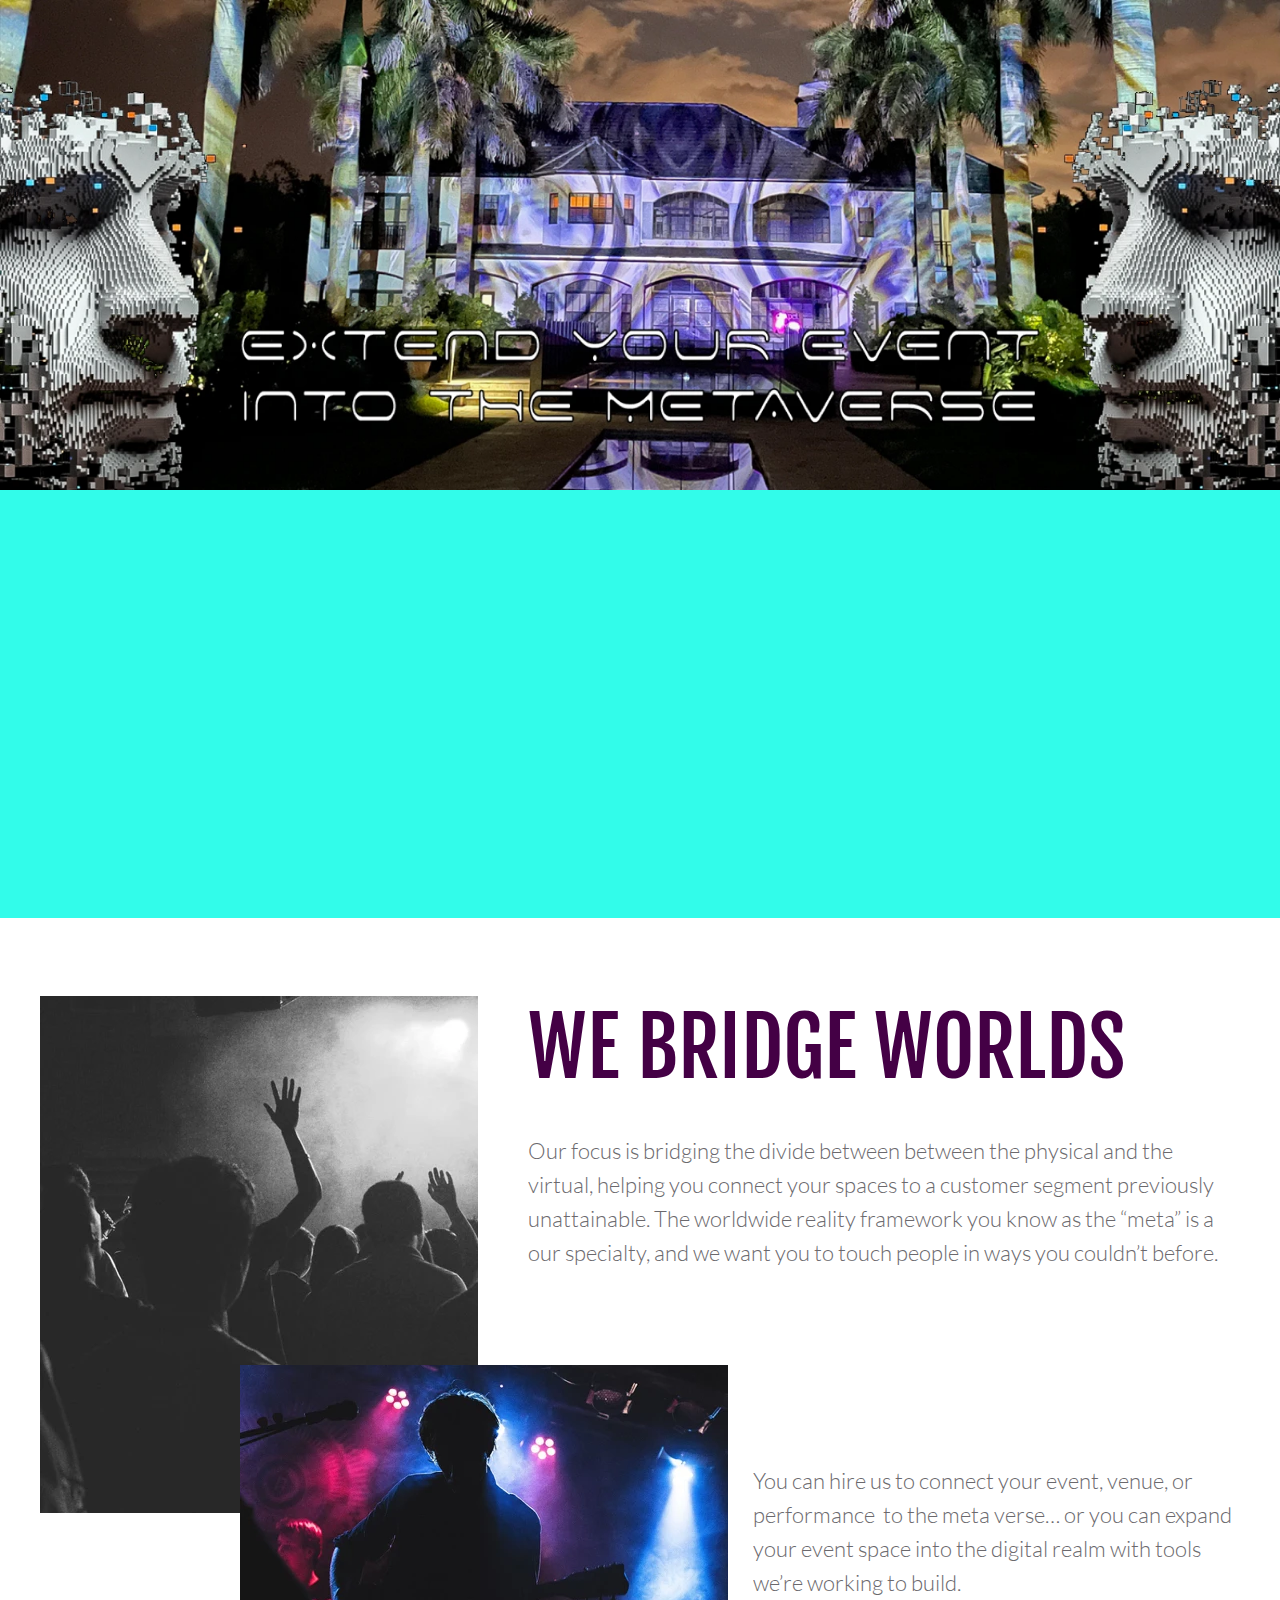
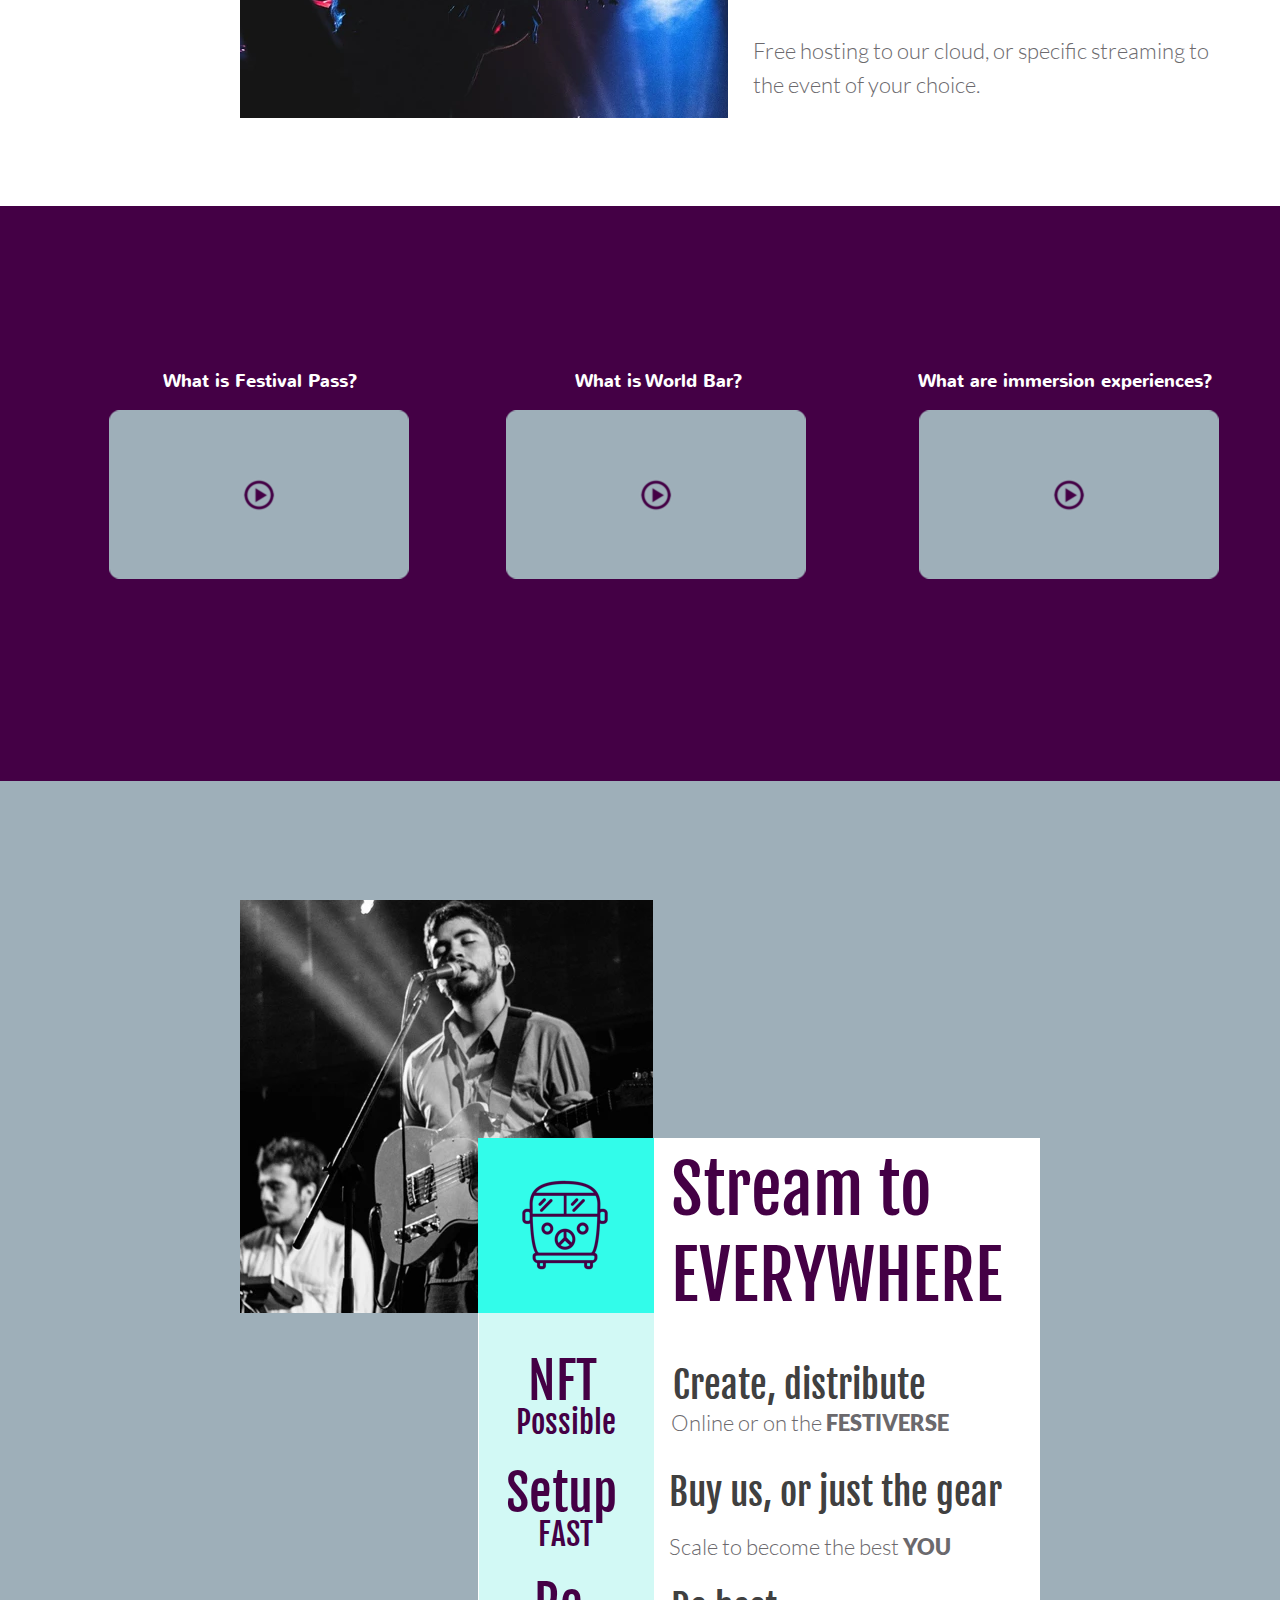
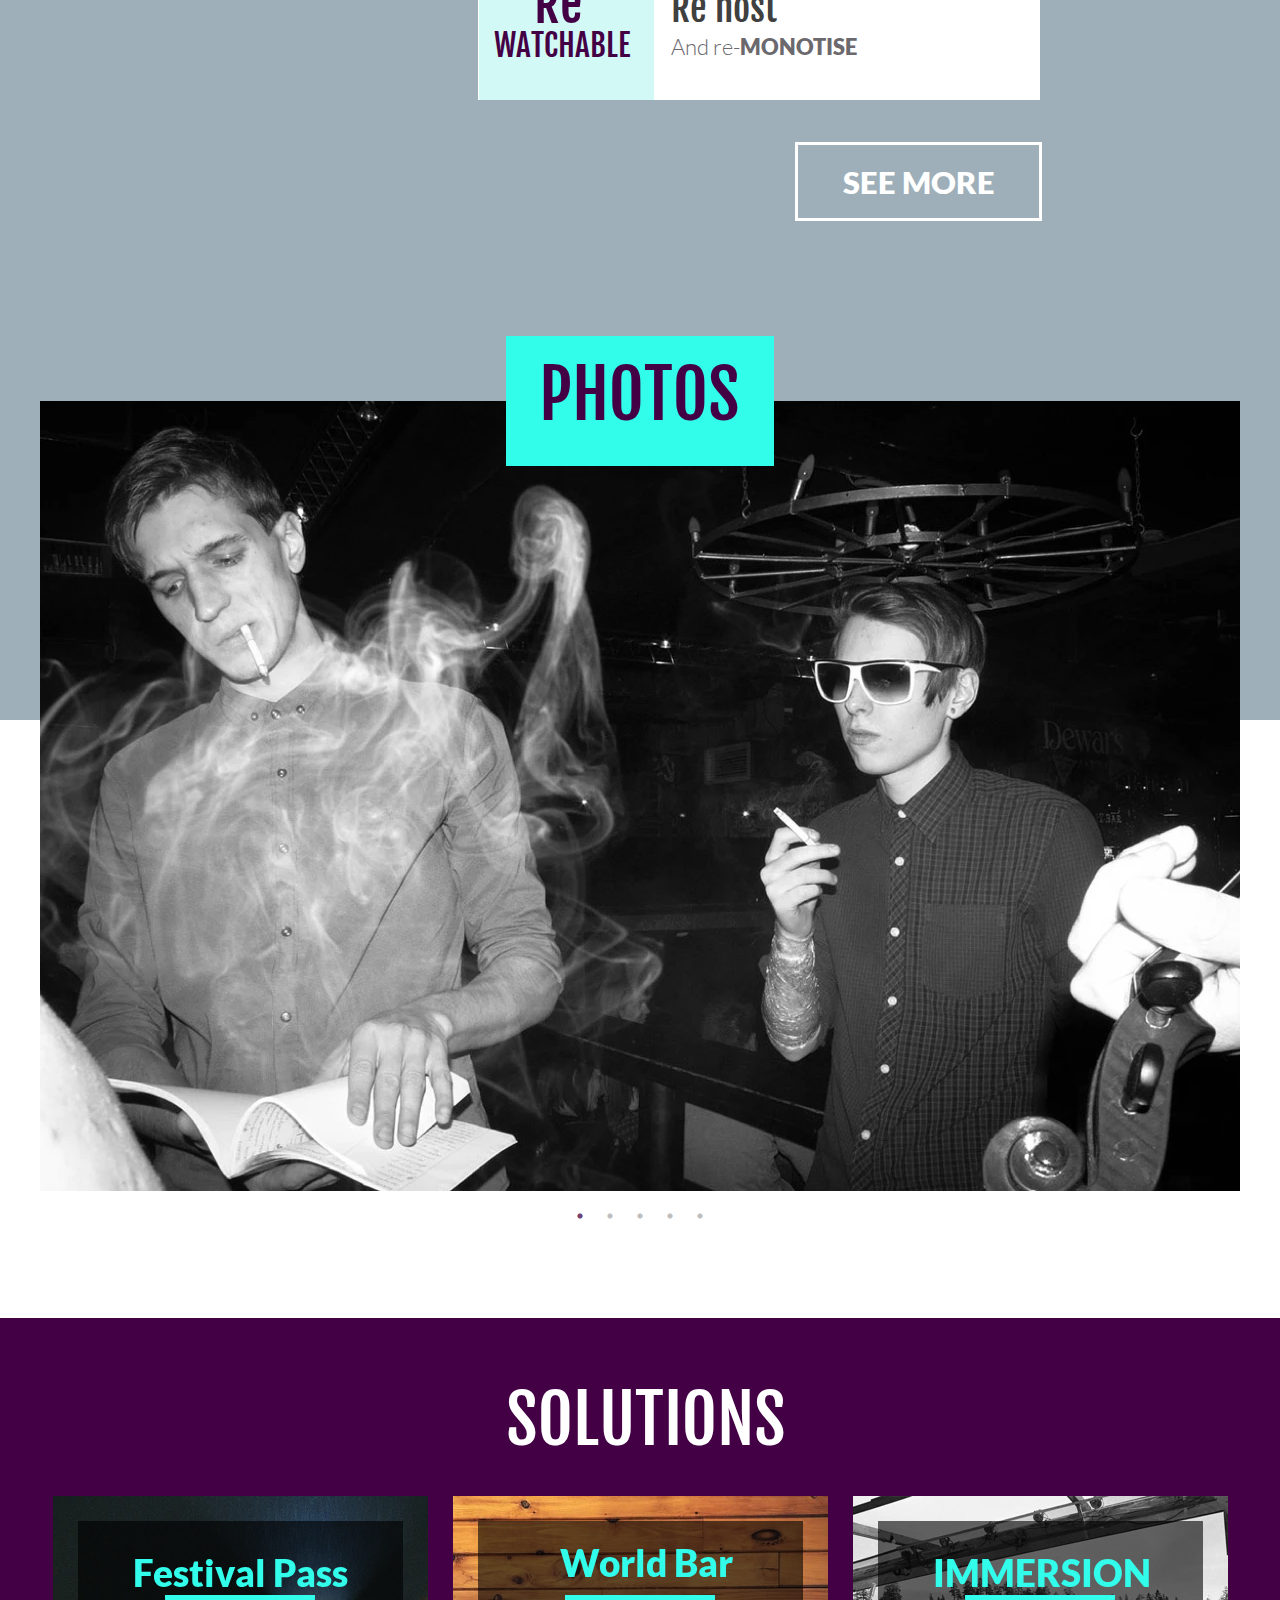
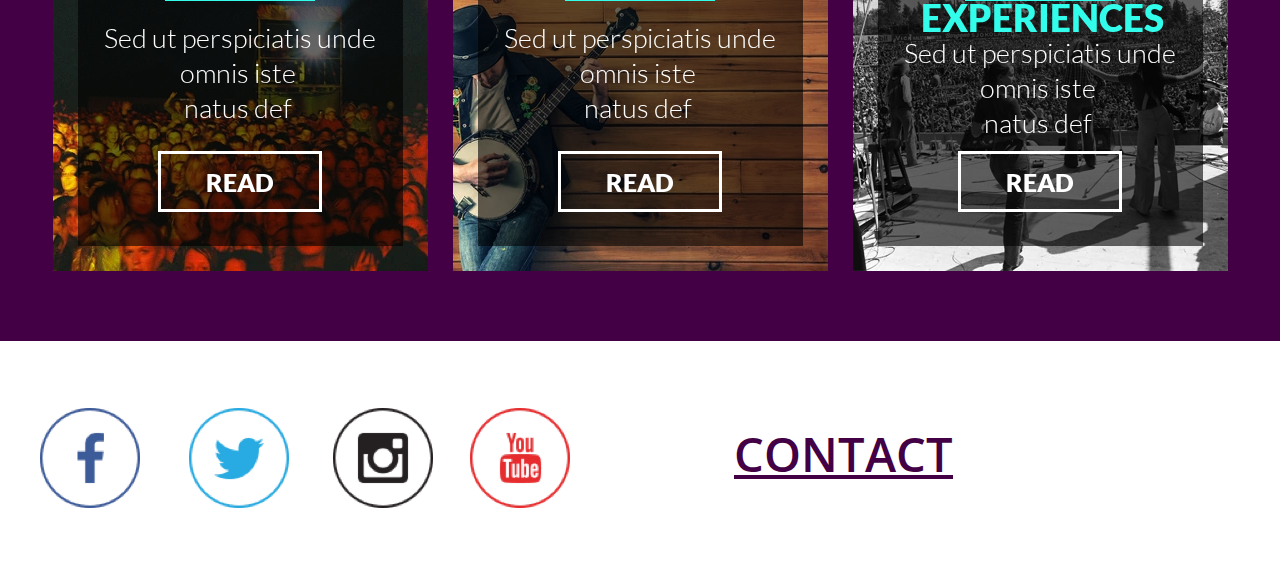
<file: index.html>
<!DOCTYPE html>
<html>
<head>
<meta charset="UTF-8">
<title>metapass</title>
<meta name="referrer" content="origin-when-cross-origin">
<meta name="viewport" content="width=device-width,initial-scale=1,shrink-to-fit=no">
<style>html,body{-webkit-text-zoom:reset !important;-ms-text-size-adjust:100% !important;-moz-text-size-adjust:100% !important;-webkit-text-size-adjust:100% !important}@font-face{font-display:block;font-family:"Fjalla One";src:url('css/FjallaOne-Regular.woff2') format('woff2'),url('css/FjallaOne-Regular.woff') format('woff');font-weight:400}@font-face{font-display:block;font-family:"Lato";src:url('css/Lato-Light.woff2') format('woff2'),url('css/Lato-Light.woff') format('woff');font-weight:300}@font-face{font-display:block;font-family:"Nunito";src:url('css/Nunito-Bold.woff2') format('woff2'),url('css/Nunito-Bold.woff') format('woff');font-weight:700}@font-face{font-display:block;font-family:"Lato";src:url('css/Lato-Black.woff2') format('woff2'),url('css/Lato-Black.woff') format('woff');font-weight:900}@font-face{font-display:block;font-family:"Open Sans";src:url('css/OpenSans-Semibold.woff2') format('woff2'),url('css/OpenSans-Semibold.woff') format('woff');font-weight:600}body>div{font-size:0}p, span,h1,h2,h3,h4,h5,h6{margin:0;word-spacing:normal;word-wrap:break-word;-ms-word-wrap:break-word;pointer-events:auto;max-height:1000000000px}sup{font-size:inherit;vertical-align:baseline;position:relative;top:-0.4em}sub{font-size:inherit;vertical-align:baseline;position:relative;top:0.4em}ul{display:block;word-spacing:normal;word-wrap:break-word;list-style-type:none;padding:0;margin:0;-moz-padding-start:0;-khtml-padding-start:0;-webkit-padding-start:0;-o-padding-start:0;-padding-start:0;-webkit-margin-before:0;-webkit-margin-after:0}li{display:block;white-space:normal}li p{-webkit-touch-callout:none;-webkit-user-select:none;-khtml-user-select:none;-moz-user-select:none;-ms-user-select:none;-o-user-select:none;user-select:none}form{display:inline-block}a{text-decoration:inherit;color:inherit;-webkit-tap-highlight-color:rgba(0,0,0,0)}textarea{resize:none}.shm-l{float:left;clear:left}.shm-r{float:right;clear:right}.whitespacefix{word-spacing:-1px}html{font-family:sans-serif}body{font-size:0;margin:0}audio,video{display:inline-block;vertical-align:baseline}audio:not([controls]){display:none;height:0}[hidden],template{display:none}a{background:0 0;outline:0}b,strong{font-weight:700}dfn{font-style:italic}h1,h2,h3,h4,h5,h6{font-size:1em;line-height:1;margin:0}img{border:0}svg:not(:root){overflow:hidden}button,input,optgroup,select,textarea{color:inherit;font:inherit;margin:0}button{overflow:visible}button,select{text-transform:none}button,html input[type=button],input[type=submit]{-webkit-appearance:button;cursor:pointer;box-sizing:border-box;white-space:normal}input[type=text],input[type=password],textarea{-webkit-appearance:none;appearance:none;box-sizing:border-box}button[disabled],html input[disabled]{cursor:default}button::-moz-focus-inner,input::-moz-focus-inner{border:0;padding:0}input{line-height:normal}input[type=checkbox],input[type=radio]{box-sizing:border-box;padding:0}input[type=number]::-webkit-inner-spin-button,input[type=number]::-webkit-outer-spin-button{height:auto}input[type=search]{-webkit-appearance:textfield;-moz-box-sizing:content-box;-webkit-box-sizing:content-box;box-sizing:content-box}input[type=search]::-webkit-search-cancel-button,input[type=search]::-webkit-search-decoration{-webkit-appearance:none}textarea{overflow:auto;box-sizing:border-box;border-color:#ddd}optgroup{font-weight:700}table{border-collapse:collapse;border-spacing:0}td,th{padding:0}blockquote{margin-block-start:0;margin-block-end:0;margin-inline-start:0;margin-inline-end:0}:-webkit-full-screen-ancestor:not(iframe){-webkit-clip-path:initial!important}
html{-webkit-font-smoothing:antialiased; -moz-osx-font-smoothing:grayscale}#b{background-color:#fff}.v4{display:inline-block;*display:inline;zoom:1;vertical-align:top}.ps59{position:relative;margin-top:0}.s70{width:100%;min-width:1200px;min-height:918px;height:918px}.c55{z-index:1;pointer-events:none;border:0;-webkit-border-radius:0;-moz-border-radius:0;border-radius:0}.fx2{background-attachment:fixed;background-image:url(images/meta-website-header-319.jpg);background-color:#32fcea;background-repeat:no-repeat;background-position:50% 0;background-size:contain;background-clip:padding-box}.webp .fx2{background-image:url(images/meta-website-header-319-1.webp);background-attachment:fixed}.ps60{position:relative;margin-top:78px}.v5{display:block;*display:block;zoom:1;vertical-align:top}.s71{pointer-events:none;min-width:1200px;width:1200px;margin-left:auto;margin-right:auto;min-height:722px}.ps61{position:relative;margin-left:0;margin-top:0}.s72{min-width:1200px;width:1200px;min-height:722px}.s73{min-width:438px;width:438px;min-height:517px;height:517px}.c57{z-index:6;pointer-events:auto}.i9{position:absolute;left:0;width:438px;height:517px;top:0;border:0}.i10{width:100%;height:100%;display:inline-block;-webkit-transform:translate3d(0,0,0)}.ps62{position:relative;margin-left:-200px;margin-top:0}.s74{min-width:712px;width:712px;min-height:722px}.w2{line-height:0}.ps63{position:relative;margin-left:0;margin-top:0}.s75{min-width:712px;width:712px;min-height:107px}.c58{z-index:2;pointer-events:auto;font-family:"Fjalla One";font-size:81px;font-weight:400;font-style:normal;text-decoration:none;text-transform:none;color:initial;background-color:initial;line-height:102px;letter-spacing:normal;overflow:hidden;height:107px}.shm1{display:none;float:left;width:0;height:0;shape-outside:none;-webkit-shape-outside:none;shape-margin:0}.shm2{display:none;float:right;width:0;height:0;shape-outside:none;-webkit-shape-outside:none;shape-margin:0}.p3{padding-top:0;text-indent:0;padding-bottom:0;padding-right:0;text-align:left}.f16{font-family:"Fjalla One";font-size:81px;font-weight:400;font-style:normal;text-decoration:none;text-transform:none;color:#440045;background-color:initial;line-height:102px;letter-spacing:normal;text-shadow:none}.ps64{position:relative;margin-left:0;margin-top:31px}.s76{min-width:712px;width:712px;min-height:167px}.c59{z-index:4;pointer-events:auto;font-family:Lato;font-size:22px;font-weight:300;font-style:normal;text-decoration:none;text-transform:none;color:initial;background-color:initial;line-height:34px;letter-spacing:normal;overflow:hidden;height:167px}.shm3{display:none;float:left;width:0;height:0;shape-outside:none;-webkit-shape-outside:none;shape-margin:0}.shm4{display:none;float:right;width:0;height:0;shape-outside:none;-webkit-shape-outside:none;shape-margin:0}.shm5{display:none;float:left;width:0;height:0;shape-outside:none;-webkit-shape-outside:none;shape-margin:0}.shm6{display:none;float:right;width:0;height:0;shape-outside:none;-webkit-shape-outside:none;shape-margin:0}.f17{font-family:Lato;font-size:22px;font-weight:300;font-style:normal;text-decoration:none;text-transform:none;color:#6b696d;background-color:initial;line-height:34px;letter-spacing:normal;text-shadow:none}.ps65{position:relative;margin-top:-417px}.s77{pointer-events:none;min-width:1200px;width:1200px;margin-left:auto;margin-right:auto;min-height:215px}.ps66{position:relative;margin-left:69px;margin-top:0}.s78{min-width:1116px;width:1116px;min-height:215px}.s79{min-width:300px;width:300px;min-height:215px}.ps67{position:relative;margin-left:32px;margin-top:0}.s80{min-width:237px;width:237px;min-height:46px}.c60{z-index:13;pointer-events:auto;overflow:hidden;height:46px}.p4{padding-top:0;text-indent:0;padding-bottom:0;padding-right:0;text-align:center}.f18{font-family:Nunito;font-size:18px;font-weight:700;font-style:normal;text-decoration:none;text-transform:none;color:#fff;background-color:initial;line-height:34px;letter-spacing:normal;text-shadow:none}.s81{min-width:300px;width:300px;min-height:169px;height:169px}.c61{z-index:59;pointer-events:auto}.i11{position:absolute;left:0;width:300px;height:169px;top:0}.i12{width:100%;height:100%;display:inline-block}.ps68{position:relative;margin-left:97px;margin-top:0}.ps69{position:relative;margin-left:34px;margin-top:0}.s82{min-width:236px;width:236px;min-height:46px}.c62{z-index:32;pointer-events:auto;overflow:hidden;height:46px}.c63{z-index:55;pointer-events:auto}.ps70{position:relative;margin-left:98px;margin-top:0}.s83{min-width:321px;width:321px;min-height:215px}.s84{min-width:321px;width:321px;min-height:70px}.c64{z-index:58;pointer-events:auto;overflow:hidden;height:70px}.ps71{position:relative;margin-left:15px;margin-top:-24px}.c65{z-index:56;pointer-events:auto}.shape-device{background-color:rgb(0,0,0);display:none}@media (min-width:960px) and (max-width:1199px) {.s70{min-width:960px;min-height:734px;height:734px}.ps60{margin-top:63px}.s71{min-width:960px;width:960px;min-height:577px}.s72{min-width:960px;width:960px;min-height:577px}.s73{min-width:350px;width:350px;min-height:413px;height:413px}.i9{width:350px;height:413px}.ps62{margin-left:-160px}.s74{min-width:570px;width:570px;min-height:577px}.s75{min-width:570px;width:570px;min-height:85px}.c58{font-size:65px;line-height:82px;height:85px}.f16{font-size:65px;line-height:82px}.ps64{margin-top:25px}.s76{min-width:570px;width:570px;min-height:134px}.c59{font-size:18px;line-height:28px;height:134px}.f17{font-size:18px;line-height:28px}.ps65{margin-top:-334px}.s77{min-width:960px;width:960px;min-height:172px}.ps66{margin-left:55px}.s78{min-width:893px;width:893px;min-height:172px}.s79{min-width:240px;width:240px;min-height:172px}.ps67{margin-left:26px}.s80{min-width:189px;width:189px;min-height:37px}.c60{height:37px}.f18{font-size:15px;line-height:28px}.s81{min-width:240px;width:240px;min-height:135px;height:135px}.i11{width:240px;height:135px}.ps68{margin-left:78px}.ps69{margin-left:27px}.s82{min-width:189px;width:189px;min-height:37px}.c62{height:37px}.ps70{margin-left:78px}.s83{min-width:257px;width:257px;min-height:172px}.s84{min-width:257px;width:257px;min-height:56px}.c64{height:56px}.ps71{margin-left:12px;margin-top:-19px}.shape-device{background-color:rgb(1,1,1);display:none}}@media (min-width:768px) and (max-width:959px) {.s70{min-width:768px;min-height:587px;height:587px}.ps60{margin-top:51px}.s71{min-width:768px;width:768px;min-height:461px}.s72{min-width:768px;width:768px;min-height:461px}.s73{min-width:280px;width:280px;min-height:330px;height:330px}.i9{width:280px;height:330px}.ps62{margin-left:-128px}.s74{min-width:456px;width:456px;min-height:461px}.s75{min-width:456px;width:456px;min-height:68px}.c58{font-size:52px;line-height:65px;height:68px}.f16{font-size:52px;line-height:65px}.ps64{margin-top:20px}.s76{min-width:456px;width:456px;min-height:107px}.c59{font-size:14px;line-height:22px;height:107px}.f17{font-size:14px;line-height:22px}.ps65{margin-top:-267px}.s77{min-width:768px;width:768px;min-height:137px}.ps66{margin-left:44px}.s78{min-width:714px;width:714px;min-height:137px}.s79{min-width:192px;width:192px;min-height:137px}.ps67{margin-left:21px}.s80{min-width:151px;width:151px;min-height:29px}.c60{height:29px}.f18{font-size:12px;line-height:23px}.s81{min-width:192px;width:192px;min-height:108px;height:108px}.i11{width:192px;height:108px}.ps68{margin-left:62px}.ps69{margin-left:22px}.s82{min-width:151px;width:151px;min-height:29px}.c62{height:29px}.ps70{margin-left:63px}.s83{min-width:205px;width:205px;min-height:137px}.s84{min-width:205px;width:205px;min-height:45px}.c64{height:45px}.ps71{margin-left:9px;margin-top:-16px}.shape-device{background-color:rgb(2,2,2);display:none}}@media (min-width:480px) and (max-width:767px) {.s70{min-width:480px;min-height:1047px;height:1047px}.ps60{margin-top:42px}.s71{min-width:480px;width:480px;min-height:1083px}.s72{min-width:480px;width:480px;min-height:1083px}.s73{min-width:209px;width:209px;min-height:239px;height:239px}.i9{width:209px;height:239px}.ps62{margin-left:0;margin-top:-747px}.s74{min-width:480px;width:480px;min-height:1083px}.ps63{margin-left:195px}.s75{min-width:285px;width:285px;min-height:105px}.c58{font-size:42px;line-height:52px;height:105px}.shm1{display:block;clear:left;width:285px;height:105px;shape-outside:polygon(0px 105px, 36px 105px, 36px 0px, 0px 0px);-webkit-shape-outside:polygon(0px 105px, 36px 105px, 36px 0px, 0px 0px)}.shm2{display:block;clear:right;height:105px;shape-outside:polygon(0px 0px, 0px 105px, 0px 105px, 0px 0px);-webkit-shape-outside:polygon(0px 0px, 0px 105px, 0px 105px, 0px 0px)}.f16{font-size:42px;line-height:52px}.ps64{margin-top:15px}.s76{min-width:480px;width:480px;min-height:303px}.c59{font-size:21px;line-height:33px;height:303px}.shm3{display:block;clear:left;width:480px;height:142px;shape-outside:polygon(0px 142px, 1px 142px, 1px 141px, 215px 141px, 215px 140px, 218px 140px, 218px 139px, 220px 139px, 220px 138px, 221px 138px, 221px 137px, 223px 137px, 223px 136px, 224px 136px, 224px 135px, 225px 135px, 225px 134px, 226px 134px, 226px 133px, 227px 133px, 227px 131px, 228px 131px, 228px 130px, 229px 130px, 229px 128px, 230px 128px, 230px 125px, 231px 125px, 231px 0px, 0px 0px);-webkit-shape-outside:polygon(0px 142px, 1px 142px, 1px 141px, 215px 141px, 215px 140px, 218px 140px, 218px 139px, 220px 139px, 220px 138px, 221px 138px, 221px 137px, 223px 137px, 223px 136px, 224px 136px, 224px 135px, 225px 135px, 225px 134px, 226px 134px, 226px 133px, 227px 133px, 227px 131px, 228px 131px, 228px 130px, 229px 130px, 229px 128px, 230px 128px, 230px 125px, 231px 125px, 231px 0px, 0px 0px)}.shm4{display:block;clear:right;height:142px;shape-outside:polygon(0px 0px, 0px 142px, 0px 142px, 0px 0px);-webkit-shape-outside:polygon(0px 0px, 0px 142px, 0px 142px, 0px 0px)}.shm5{display:block;clear:left;height:161px;shape-outside:polygon(0px 0px, 0px 161px, 0px 161px, 0px 0px);-webkit-shape-outside:polygon(0px 0px, 0px 161px, 0px 161px, 0px 0px)}.shm6{display:block;clear:right;height:161px;shape-outside:polygon(0px 0px, 0px 161px, 0px 161px, 0px 0px);-webkit-shape-outside:polygon(0px 0px, 0px 161px, 0px 161px, 0px 0px)}.f17{font-size:21px;line-height:33px}.ps65{margin-top:-1889px}.s77{min-width:480px;width:480px;min-height:86px}.ps66{margin-left:28px}.s78{min-width:446px;width:446px;min-height:86px}.s79{min-width:120px;width:120px;min-height:86px}.ps67{margin-left:13px}.s80{min-width:94px;width:94px;min-height:18px}.c60{height:18px}.f18{font-size:7px;line-height:13px}.s81{min-width:120px;width:120px;min-height:68px;height:68px}.i11{width:120px;height:68px}.ps68{margin-left:39px}.ps69{margin-left:13px}.s82{min-width:95px;width:95px;min-height:18px}.c62{height:18px}.ps70{margin-left:39px}.s83{min-width:128px;width:128px;min-height:86px}.s84{min-width:128px;width:128px;min-height:28px}.c64{height:28px}.ps71{margin-left:6px;margin-top:-10px}.shape-device{background-color:rgb(3,3,3);display:none}}@media (max-width:479px) {.s70{min-width:320px;min-height:698px;height:698px}.ps60{margin-top:28px}.s71{min-width:320px;width:320px}.s72{min-width:320px;width:320px}.s73{min-width:139px;width:139px;min-height:159px;height:159px}.i9{width:139px;height:159px}.ps62{margin-left:0;margin-top:-498px}.s74{min-width:320px;width:320px}.ps63{margin-left:130px}.s75{min-width:190px;width:190px;min-height:70px}.c58{font-size:28px;line-height:35px;height:70px}.shm1{display:block;clear:left;width:190px;height:70px;shape-outside:polygon(0px 70px, 23px 70px, 23px 0px, 0px 0px);-webkit-shape-outside:polygon(0px 70px, 23px 70px, 23px 0px, 0px 0px)}.shm2{display:block;clear:right;height:70px;shape-outside:polygon(0px 0px, 0px 70px, 0px 70px, 0px 0px);-webkit-shape-outside:polygon(0px 0px, 0px 70px, 0px 70px, 0px 0px)}.f16{font-size:28px;line-height:35px}.ps64{margin-top:10px}.s76{min-width:320px;width:320px;min-height:202px}.c59{font-size:14px;line-height:22px;height:202px}.shm3{display:block;clear:left;width:320px;height:94px;shape-outside:polygon(0px 94px, 1px 94px, 1px 93px, 144px 93px, 144px 92px, 146px 92px, 146px 91px, 147px 91px, 147px 90px, 149px 90px, 149px 89px, 150px 89px, 150px 87px, 151px 87px, 151px 86px, 152px 86px, 152px 84px, 153px 84px, 153px 0px, 0px 0px);-webkit-shape-outside:polygon(0px 94px, 1px 94px, 1px 93px, 144px 93px, 144px 92px, 146px 92px, 146px 91px, 147px 91px, 147px 90px, 149px 90px, 149px 89px, 150px 89px, 150px 87px, 151px 87px, 151px 86px, 152px 86px, 152px 84px, 153px 84px, 153px 0px, 0px 0px)}.shm4{display:block;clear:right;height:94px;shape-outside:polygon(0px 0px, 0px 94px, 0px 94px, 0px 0px);-webkit-shape-outside:polygon(0px 0px, 0px 94px, 0px 94px, 0px 0px)}.shm5{display:block;clear:left;height:108px;shape-outside:polygon(0px 0px, 0px 108px, 0px 108px, 0px 0px);-webkit-shape-outside:polygon(0px 0px, 0px 108px, 0px 108px, 0px 0px)}.shm6{display:block;clear:right;height:108px;shape-outside:polygon(0px 0px, 0px 108px, 0px 108px, 0px 0px);-webkit-shape-outside:polygon(0px 0px, 0px 108px, 0px 108px, 0px 0px)}.f17{font-size:14px;line-height:22px}.ps65{margin-top:-1259px}.s77{min-width:320px;width:320px;min-height:57px}.ps66{margin-left:18px}.s78{min-width:298px;width:298px;min-height:57px}.s79{min-width:80px;width:80px;min-height:57px}.ps67{margin-left:9px}.s80{min-width:63px;width:63px;min-height:12px}.c60{height:12px}.f18{font-size:5px;line-height:9px}.s81{min-width:80px;width:80px;min-height:45px;height:45px}.i11{width:80px;height:45px}.ps68{margin-left:26px}.ps69{margin-left:9px}.s82{min-width:63px;width:63px;min-height:12px}.c62{height:12px}.ps70{margin-left:26px}.s83{min-width:86px;width:86px;min-height:57px}.s84{min-width:86px;width:86px;min-height:18px}.c64{height:18px}.ps71{margin-left:4px;margin-top:-6px}.shape-device{background-color:rgb(4,4,4);display:none}}@media (-webkit-min-device-pixel-ratio:2), (min-resolution:192dpi) {.fx2{background-image:url(images/meta-website-header-638.jpg);background-attachment:fixed}.webp .fx2{background-image:url(images/meta-website-header-638-1.webp);background-attachment:fixed}}@media (min-width:960px) and (max-width:1199px) and (-webkit-min-device-pixel-ratio:2), (min-width:960px) and (max-width:1199px) and (min-resolution:192dpi) {.fx2{background-image:url(images/meta-website-header-638.jpg);background-attachment:fixed}.webp .fx2{background-image:url(images/meta-website-header-638-1.webp);background-attachment:fixed}}@media (min-width:768px) and (max-width:959px) and (-webkit-min-device-pixel-ratio:2), (min-width:768px) and (max-width:959px) and (min-resolution:192dpi) {.fx2{background-image:url(images/meta-website-header-638.jpg);background-attachment:fixed}.webp .fx2{background-image:url(images/meta-website-header-638-1.webp);background-attachment:fixed}}@media (min-width:480px) and (max-width:767px) and (-webkit-min-device-pixel-ratio:2), (min-width:480px) and (max-width:767px) and (min-resolution:192dpi) {.fx2{background-image:url(images/meta-website-header-638.jpg);background-attachment:fixed}.webp .fx2{background-image:url(images/meta-website-header-638-1.webp);background-attachment:fixed}}@media (max-width:479px) and (-webkit-min-device-pixel-ratio:2), (max-width:479px) and (min-resolution:192dpi) {.fx2{background-image:url(images/meta-website-header-638.jpg);background-attachment:fixed}.webp .fx2{background-image:url(images/meta-website-header-638-1.webp);background-attachment:fixed}}@media (min-width:320px) {.fx2{background-image:url(images/meta-website-header-480.jpg);background-attachment:fixed}.webp .fx2{background-image:url(images/meta-website-header-480-1.webp);background-attachment:fixed}.fx2{background-image:url(images/meta-website-header-480.jpg);background-attachment:fixed}.webp .fx2{background-image:url(images/meta-website-header-480-1.webp);background-attachment:fixed}.fx2{background-image:url(images/meta-website-header-480.jpg);background-attachment:fixed}.webp .fx2{background-image:url(images/meta-website-header-480-1.webp);background-attachment:fixed}.fx2{background-image:url(images/meta-website-header-480.jpg);background-attachment:fixed}.webp .fx2{background-image:url(images/meta-website-header-480-1.webp);background-attachment:fixed}.fx2{background-image:url(images/meta-website-header-480.jpg);background-attachment:fixed}.webp .fx2{background-image:url(images/meta-website-header-480-1.webp);background-attachment:fixed}}@media (min-width:320px) and (-webkit-min-device-pixel-ratio:2),(min-width:320px) and (min-resolution:192dpi) {.fx2{background-image:url(images/meta-website-header-960.jpg);background-attachment:fixed}.webp .fx2{background-image:url(images/meta-website-header-960-1.webp);background-attachment:fixed}.fx2{background-image:url(images/meta-website-header-960.jpg);background-attachment:fixed}.webp .fx2{background-image:url(images/meta-website-header-960-1.webp);background-attachment:fixed}.fx2{background-image:url(images/meta-website-header-960.jpg);background-attachment:fixed}.webp .fx2{background-image:url(images/meta-website-header-960-1.webp);background-attachment:fixed}.fx2{background-image:url(images/meta-website-header-960.jpg);background-attachment:fixed}.webp .fx2{background-image:url(images/meta-website-header-960-1.webp);background-attachment:fixed}.fx2{background-image:url(images/meta-website-header-960.jpg);background-attachment:fixed}.webp .fx2{background-image:url(images/meta-website-header-960-1.webp);background-attachment:fixed}}@media (min-width:480px) {.fx2{background-image:url(images/meta-website-header-768.jpg);background-attachment:fixed}.webp .fx2{background-image:url(images/meta-website-header-768-1.webp);background-attachment:fixed}.fx2{background-image:url(images/meta-website-header-768.jpg);background-attachment:fixed}.webp .fx2{background-image:url(images/meta-website-header-768-1.webp);background-attachment:fixed}.fx2{background-image:url(images/meta-website-header-768.jpg);background-attachment:fixed}.webp .fx2{background-image:url(images/meta-website-header-768-1.webp);background-attachment:fixed}.fx2{background-image:url(images/meta-website-header-768.jpg);background-attachment:fixed}.webp .fx2{background-image:url(images/meta-website-header-768-1.webp);background-attachment:fixed}.fx2{background-image:url(images/meta-website-header-768.jpg);background-attachment:fixed}.webp .fx2{background-image:url(images/meta-website-header-768-1.webp);background-attachment:fixed}}@media (min-width:480px) and (-webkit-min-device-pixel-ratio:2),(min-width:480px) and (min-resolution:192dpi) {.fx2{background-image:url(images/meta-website-header-1536.jpg);background-attachment:fixed}.webp .fx2{background-image:url(images/meta-website-header-1536-1.webp);background-attachment:fixed}.fx2{background-image:url(images/meta-website-header-1536.jpg);background-attachment:fixed}.webp .fx2{background-image:url(images/meta-website-header-1536-1.webp);background-attachment:fixed}.fx2{background-image:url(images/meta-website-header-1536.jpg);background-attachment:fixed}.webp .fx2{background-image:url(images/meta-website-header-1536-1.webp);background-attachment:fixed}.fx2{background-image:url(images/meta-website-header-1536.jpg);background-attachment:fixed}.webp .fx2{background-image:url(images/meta-website-header-1536-1.webp);background-attachment:fixed}.fx2{background-image:url(images/meta-website-header-1536.jpg);background-attachment:fixed}.webp .fx2{background-image:url(images/meta-website-header-1536-1.webp);background-attachment:fixed}}@media (min-width:768px) {.fx2{background-image:url(images/meta-website-header-959.jpg);background-attachment:fixed}.webp .fx2{background-image:url(images/meta-website-header-959-1.webp);background-attachment:fixed}.fx2{background-image:url(images/meta-website-header-959.jpg);background-attachment:fixed}.webp .fx2{background-image:url(images/meta-website-header-959-1.webp);background-attachment:fixed}.fx2{background-image:url(images/meta-website-header-959.jpg);background-attachment:fixed}.webp .fx2{background-image:url(images/meta-website-header-959-1.webp);background-attachment:fixed}.fx2{background-image:url(images/meta-website-header-959.jpg);background-attachment:fixed}.webp .fx2{background-image:url(images/meta-website-header-959-1.webp);background-attachment:fixed}.fx2{background-image:url(images/meta-website-header-959.jpg);background-attachment:fixed}.webp .fx2{background-image:url(images/meta-website-header-959-1.webp);background-attachment:fixed}}@media (min-width:768px) and (-webkit-min-device-pixel-ratio:2),(min-width:768px) and (min-resolution:192dpi) {.fx2{background-image:url(images/meta-website-header-1918.jpg);background-attachment:fixed}.webp .fx2{background-image:url(images/meta-website-header-1918-1.webp);background-attachment:fixed}.fx2{background-image:url(images/meta-website-header-1918.jpg);background-attachment:fixed}.webp .fx2{background-image:url(images/meta-website-header-1918-1.webp);background-attachment:fixed}.fx2{background-image:url(images/meta-website-header-1918.jpg);background-attachment:fixed}.webp .fx2{background-image:url(images/meta-website-header-1918-1.webp);background-attachment:fixed}.fx2{background-image:url(images/meta-website-header-1918.jpg);background-attachment:fixed}.webp .fx2{background-image:url(images/meta-website-header-1918-1.webp);background-attachment:fixed}.fx2{background-image:url(images/meta-website-header-1918.jpg);background-attachment:fixed}.webp .fx2{background-image:url(images/meta-website-header-1918-1.webp);background-attachment:fixed}}@media (min-width:960px) {.fx2{background-image:url(images/meta-website-header-1199.jpg);background-attachment:fixed}.webp .fx2{background-image:url(images/meta-website-header-1199-1.webp);background-attachment:fixed}.fx2{background-image:url(images/meta-website-header-1199.jpg);background-attachment:fixed}.webp .fx2{background-image:url(images/meta-website-header-1199-1.webp);background-attachment:fixed}.fx2{background-image:url(images/meta-website-header-1199.jpg);background-attachment:fixed}.webp .fx2{background-image:url(images/meta-website-header-1199-1.webp);background-attachment:fixed}.fx2{background-image:url(images/meta-website-header-1199.jpg);background-attachment:fixed}.webp .fx2{background-image:url(images/meta-website-header-1199-1.webp);background-attachment:fixed}.fx2{background-image:url(images/meta-website-header-1199.jpg);background-attachment:fixed}.webp .fx2{background-image:url(images/meta-website-header-1199-1.webp);background-attachment:fixed}}@media (min-width:1200px) {.fx2{background-image:url(images/meta-website-header-1599.jpg);background-attachment:fixed}.webp .fx2{background-image:url(images/meta-website-header-1599-1.webp);background-attachment:fixed}.fx2{background-image:url(images/meta-website-header-1599.jpg);background-attachment:fixed}.webp .fx2{background-image:url(images/meta-website-header-1599-1.webp);background-attachment:fixed}.fx2{background-image:url(images/meta-website-header-1599.jpg);background-attachment:fixed}.webp .fx2{background-image:url(images/meta-website-header-1599-1.webp);background-attachment:fixed}.fx2{background-image:url(images/meta-website-header-1599.jpg);background-attachment:fixed}.webp .fx2{background-image:url(images/meta-website-header-1599-1.webp);background-attachment:fixed}.fx2{background-image:url(images/meta-website-header-1599.jpg);background-attachment:fixed}.webp .fx2{background-image:url(images/meta-website-header-1599-1.webp);background-attachment:fixed}}@media (min-width:1600px) {.fx2{background-image:url(images/meta-website-header-1999.jpg);background-attachment:fixed}.webp .fx2{background-image:url(images/meta-website-header-1999-1.webp);background-attachment:fixed}.fx2{background-image:url(images/meta-website-header-1999.jpg);background-attachment:fixed}.webp .fx2{background-image:url(images/meta-website-header-1999-1.webp);background-attachment:fixed}.fx2{background-image:url(images/meta-website-header-1999.jpg);background-attachment:fixed}.webp .fx2{background-image:url(images/meta-website-header-1999-1.webp);background-attachment:fixed}.fx2{background-image:url(images/meta-website-header-1999.jpg);background-attachment:fixed}.webp .fx2{background-image:url(images/meta-website-header-1999-1.webp);background-attachment:fixed}.fx2{background-image:url(images/meta-website-header-1999.jpg);background-attachment:fixed}.webp .fx2{background-image:url(images/meta-website-header-1999-1.webp);background-attachment:fixed}}</style>
<script>!function(){var A=new Image;A.onload=A.onerror=function(){1==A.height&&(document.documentElement.className+=" webp")},A.src="[data-uri]"}();</script>
<link onload="this.media='all';this.onload=null;" rel="stylesheet" href="css/site.8a510f.css" media="print">
<!--[if lte IE 7]>
<link rel="stylesheet" href="css/site.8a510f-lteIE7.css" type="text/css">
<![endif]-->
<!--[if lte IE 8]>
<link rel="stylesheet" href="css/site.8a510f-lteIE8.css" type="text/css">
<![endif]-->
<!--[if gte IE 9]>
<link rel="stylesheet" href="css/site.8a510f-gteIE9.css" type="text/css">
<![endif]-->
</head>
<body id="b">
<div class="fbk v4 ps59 s70 c55 fx2" data-fbk="fx2"></div>
<div class="ps60 v5 s71">
<div class="v4 ps61 s72 c56">
<div class="v4 ps61 s73 c57">
<picture class="i10">
<source srcset="images/foto3-139.webp 1x, images/foto3-278.webp 2x" type="image/webp" media="(max-width:479px)">
<source srcset="images/foto3-139.jpg 1x, images/foto3-278.jpg 2x" media="(max-width:479px)">
<source srcset="images/foto3-209.webp 1x, images/foto3-418.webp 2x" type="image/webp" media="(max-width:767px)">
<source srcset="images/foto3-209.jpg 1x, images/foto3-418.jpg 2x" media="(max-width:767px)">
<source srcset="images/foto3-280.webp 1x, images/foto3-560.webp 2x" type="image/webp" media="(max-width:959px)">
<source srcset="images/foto3-280.jpg 1x, images/foto3-560.jpg 2x" media="(max-width:959px)">
<source srcset="images/foto3-350.webp 1x, images/foto3-700.webp 2x" type="image/webp" media="(max-width:1199px)">
<source srcset="images/foto3-350.jpg 1x, images/foto3-700.jpg 2x" media="(max-width:1199px)">
<source srcset="images/foto3-438.webp 1x, images/foto3-876.webp 2x" type="image/webp" media="(min-width:1200px)">
<source srcset="images/foto3-438.jpg 1x, images/foto3-876.jpg 2x" media="(min-width:1200px)">
<img src="images/foto3-876.jpg" class="js1 i9">
</picture>
</div>
<div class="v1 ps1 s1 c1">
<picture class="i2 js76">
<source data-srcset="images/foto-320.webp 1x, images/foto-640.webp 2x" type="image/webp" media="(max-width:479px)">
<source data-srcset="images/foto-320.jpg 1x, images/foto-640.jpg 2x" srcset="data:image/svg+xml,%3Csvg%3E" media="(max-width:479px)">
<source data-srcset="images/foto-480.webp 1x, images/foto-960.webp 2x" type="image/webp" media="(max-width:767px)">
<source data-srcset="images/foto-480.jpg 1x, images/foto-960.jpg 2x" srcset="data:image/svg+xml,%3Csvg%3E" media="(max-width:767px)">
<source data-srcset="images/foto-312.webp 1x, images/foto-624.webp 2x" type="image/webp" media="(max-width:959px)">
<source data-srcset="images/foto-312.jpg 1x, images/foto-624.jpg 2x" srcset="data:image/svg+xml,%3Csvg%3E" media="(max-width:959px)">
<source data-srcset="images/foto-390.webp 1x, images/foto-780.webp 2x" type="image/webp" media="(max-width:1199px)">
<source data-srcset="images/foto-390.jpg 1x, images/foto-780.jpg 2x" srcset="data:image/svg+xml,%3Csvg%3E" media="(max-width:1199px)">
<source data-srcset="images/foto-488.webp 1x, images/foto-976.webp 2x" type="image/webp" media="(min-width:1200px)">
<source data-srcset="images/foto-488.jpg 1x, images/foto-976.jpg 2x" srcset="data:image/svg+xml,%3Csvg%3E" media="(min-width:1200px)">
<img src="images/foto-976.jpg" class="js2 i1">
</picture>
</div>
<div class="v4 ps62 s74 w2">
<div class="shape1 v4 ps63 s75 c58">
<div class="shm1"></div>
<div class="shm2"></div>
<p class="p3 f16">WE BRIDGE WORLDS</p>
</div>
<div class="shape2 v4 ps64 s76 c59">
<div class="shm3"></div>
<div class="shm4"></div>
<div class="shm5"></div>
<div class="shm6"></div>
<p class="p3 f17">Our focus is bridging the divide between between the physical and the virtual, helping you connect your spaces to a customer segment previously unattainable. The worldwide reality framework you know as the &ldquo;meta&rdquo; is a our specialty, and we want you to touch people in ways you couldn&rsquo;t before.</p>
</div>
<div class="v1 ps2 s2 c2">
<p class="p1 f1">You can hire us to connect your event, venue, or performance&nbsp;&nbsp;to the meta verse&hellip; or you can expand your event space into the digital realm with tools we&rsquo;re working to build.</p>
<p class="p1 f1"><br></p>
<p class="p1 f1">Free hosting to our cloud, or specific streaming to the event of your choice.</p>
</div>
</div>
</div>
</div>
<div class="v1 ps3 s3 c3"></div>
<div class="ps65 v5 s77">
<div class="v4 ps66 s78 c56">
<div class="v4 ps61 s79 w2">
<div class="v4 ps67 s80 c60">
<p class="p4 f18">What is Festival Pass?</p>
</div>
<div class="v4 ps61 s81 c61">
<picture class="consentPlaceholder i12">
<source srcset="images/video-80.webp 1x, images/video-160.webp 2x" type="image/webp" media="(max-width:479px)">
<source srcset="images/video-80.png 1x, images/video-160.png 2x" media="(max-width:479px)">
<source srcset="images/video-120.webp 1x, images/video-240.webp 2x" type="image/webp" media="(max-width:767px)">
<source srcset="images/video-120.png 1x, images/video-240.png 2x" media="(max-width:767px)">
<source srcset="images/video-192.webp 1x, images/video-384.webp 2x" type="image/webp" media="(max-width:959px)">
<source srcset="images/video-192.png 1x, images/video-384.png 2x" media="(max-width:959px)">
<source srcset="images/video-240-1.webp 1x, images/video-480.webp 2x" type="image/webp" media="(max-width:1199px)">
<source srcset="images/video-240-1.png 1x, images/video-480.png 2x" media="(max-width:1199px)">
<source srcset="images/video-300.webp 1x, images/video-600.webp 2x" type="image/webp" media="(min-width:1200px)">
<source srcset="images/video-300.png 1x, images/video-600.png 2x" media="(min-width:1200px)">
<img src="images/video-600.png" class="js3 i11">
</picture>
</div>
</div>
<div class="v4 ps68 s79 w2">
<div class="v4 ps69 s82 c62">
<p class="p4 f18">What is World Bar?</p>
</div>
<div class="v4 ps61 s81 c63">
<picture class="consentPlaceholder i12">
<source srcset="images/video-80.webp 1x, images/video-160.webp 2x" type="image/webp" media="(max-width:479px)">
<source srcset="images/video-80.png 1x, images/video-160.png 2x" media="(max-width:479px)">
<source srcset="images/video-120.webp 1x, images/video-240.webp 2x" type="image/webp" media="(max-width:767px)">
<source srcset="images/video-120.png 1x, images/video-240.png 2x" media="(max-width:767px)">
<source srcset="images/video-192.webp 1x, images/video-384.webp 2x" type="image/webp" media="(max-width:959px)">
<source srcset="images/video-192.png 1x, images/video-384.png 2x" media="(max-width:959px)">
<source srcset="images/video-240-1.webp 1x, images/video-480.webp 2x" type="image/webp" media="(max-width:1199px)">
<source srcset="images/video-240-1.png 1x, images/video-480.png 2x" media="(max-width:1199px)">
<source srcset="images/video-300.webp 1x, images/video-600.webp 2x" type="image/webp" media="(min-width:1200px)">
<source srcset="images/video-300.png 1x, images/video-600.png 2x" media="(min-width:1200px)">
<img src="images/video-600.png" class="js4 i11">
</picture>
</div>
</div>
<div class="v4 ps70 s83 w2">
<div class="v4 ps61 s84 c64">
<p class="p4 f18">What are immersion experiences?</p>
</div>
<div class="v4 ps71 s81 c65">
<picture class="consentPlaceholder i12">
<source srcset="images/video-80.webp 1x, images/video-160.webp 2x" type="image/webp" media="(max-width:479px)">
<source srcset="images/video-80.png 1x, images/video-160.png 2x" media="(max-width:479px)">
<source srcset="images/video-120.webp 1x, images/video-240.webp 2x" type="image/webp" media="(max-width:767px)">
<source srcset="images/video-120.png 1x, images/video-240.png 2x" media="(max-width:767px)">
<source srcset="images/video-192.webp 1x, images/video-384.webp 2x" type="image/webp" media="(max-width:959px)">
<source srcset="images/video-192.png 1x, images/video-384.png 2x" media="(max-width:959px)">
<source srcset="images/video-240-1.webp 1x, images/video-480.webp 2x" type="image/webp" media="(max-width:1199px)">
<source srcset="images/video-240-1.png 1x, images/video-480.png 2x" media="(max-width:1199px)">
<source srcset="images/video-300.webp 1x, images/video-600.webp 2x" type="image/webp" media="(min-width:1200px)">
<source srcset="images/video-300.png 1x, images/video-600.png 2x" media="(min-width:1200px)">
<img src="images/video-600.png" class="js5 i11">
</picture>
</div>
</div>
</div>
</div>
<div class="c4">
<div class="fbk v1 ps4 s4 c5 fx1" data-fbk="fx1">
<div class="ps5 v2 s5">
<div class="s6">
<div class="v1 ps6 s7 c6">
<div class="v1 ps6 s8 c7">
<picture class="i2 js77">
<source data-srcset="images/chitarra-207.webp 1x, images/chitarra-414.webp 2x" type="image/webp" media="(max-width:479px)">
<source data-srcset="images/chitarra-207.jpg 1x, images/chitarra-414.jpg 2x" srcset="data:image/svg+xml,%3Csvg%3E" media="(max-width:479px)">
<source data-srcset="images/chitarra-310.webp 1x, images/chitarra-620.webp 2x" type="image/webp" media="(max-width:767px)">
<source data-srcset="images/chitarra-310.jpg 1x, images/chitarra-620.jpg 2x" srcset="data:image/svg+xml,%3Csvg%3E" media="(max-width:767px)">
<source data-srcset="images/chitarra-264.webp 1x, images/chitarra-528.webp 2x" type="image/webp" media="(max-width:959px)">
<source data-srcset="images/chitarra-264.jpg 1x, images/chitarra-528.jpg 2x" srcset="data:image/svg+xml,%3Csvg%3E" media="(max-width:959px)">
<source data-srcset="images/chitarra-330.webp 1x, images/chitarra-660.webp 2x" type="image/webp" media="(max-width:1199px)">
<source data-srcset="images/chitarra-330.jpg 1x, images/chitarra-660.jpg 2x" srcset="data:image/svg+xml,%3Csvg%3E" media="(max-width:1199px)">
<source data-srcset="images/chitarra-413.webp 1x, images/chitarra-826.webp 2x" type="image/webp" media="(min-width:1200px)">
<source data-srcset="images/chitarra-413.jpg 1x, images/chitarra-826.jpg 2x" srcset="data:image/svg+xml,%3Csvg%3E" media="(min-width:1200px)">
<img src="images/chitarra-826.jpg" class="js6 i3">
</picture>
</div>
<div class="v1 ps7 s9 w1">
<div class="v1 ps8 s10 c8">
<div class="v1 ps6 s10 c6">
<div class="v1 ps6 s11 w1">
<div class="v1 ps6 s12 c9"></div>
<div class="v1 ps9 s13 c6">
<div class="v1 ps6 s13 w1">
<div class="v1 ps10 s14 c10"></div>
<div class="v1 ps11 s15 c11">
<p class="p2"><span class="f2">NFT</span><span class="f3">&nbsp;</span></p>
<p class="p2 f4">Possible</p>
</div>
<div class="v1 ps12 s16 c12">
<p class="p2"><span class="f2">Setup</span><span class="f5">&nbsp;</span></p>
<p class="p2 f4">FAST</p>
</div>
<div class="v1 ps13 s17 c13">
<p class="p2"><span class="f2">Re</span><span class="f5">&nbsp;</span></p>
<p class="p2 f4">WATCHABLE</p>
</div>
</div>
</div>
</div>
<div class="v1 ps14 s18 w1">
<div class="v1 ps6 s19 c14">
<p class="p1 f6">Buy us, or just the gear</p>
</div>
<div class="v1 ps15 s20 c15">
<p class="p1 f7">Scale to become the best <span class="f8">YOU</span></p>
</div>
</div>
<div class="v1 ps16 s21 w1">
<div class="v1 ps10 s22 c16">
<p class="p1 f9">Stream to</p>
<p class="p1 f9">EVERYWHERE</p>
</div>
<div class="v1 ps17 s23 c17">
<p class="p1 f7">Online or on the <span class="f8">FESTIVERSE</span></p>
</div>
<div class="v1 ps18 s24 c18">
<p class="p1 f6">Re host</p>
</div>
<div class="v1 ps19 s25 c19">
<p class="p1 f7">And re-<span class="f8">MONOTISE</span></p>
</div>
</div>
<div class="v1 ps20 s26 c20">
<p class="p1 f6">Create, distribute</p>
</div>
</div>
</div>
<div class="v1 ps21 s27 c21">
<picture class="i2 js78">
<source data-srcset="images/furgone-77.webp 1x, images/furgone-154.webp 2x" type="image/webp" media="(max-width:479px)">
<source data-srcset="images/furgone-77.png 1x, images/furgone-154.png 2x" srcset="data:image/svg+xml,%3Csvg%3E" media="(max-width:479px)">
<source data-srcset="images/furgone-115.webp 1x, images/furgone-230.webp 2x" type="image/webp" media="(max-width:767px)">
<source data-srcset="images/furgone-115.png 1x, images/furgone-230.png 2x" srcset="data:image/svg+xml,%3Csvg%3E" media="(max-width:767px)">
<source data-srcset="images/furgone-64.webp 1x, images/furgone-128.webp 2x" type="image/webp" media="(max-width:959px)">
<source data-srcset="images/furgone-64.png 1x, images/furgone-128.png 2x" srcset="data:image/svg+xml,%3Csvg%3E" media="(max-width:959px)">
<source data-srcset="images/furgone-80.webp 1x, images/furgone-160.webp 2x" type="image/webp" media="(max-width:1199px)">
<source data-srcset="images/furgone-80.png 1x, images/furgone-160.png 2x" srcset="data:image/svg+xml,%3Csvg%3E" media="(max-width:1199px)">
<source data-srcset="images/furgone-100.webp 1x, images/furgone-200.webp 2x" type="image/webp" media="(min-width:1200px)">
<source data-srcset="images/furgone-100.png 1x, images/furgone-200.png 2x" srcset="data:image/svg+xml,%3Csvg%3E" media="(min-width:1200px)">
<img src="images/furgone-200.png" class="js7 i4">
</picture>
</div>
</div>
</div>
<div class="v1 ps22 s28 c22">
<a href="#" class="f10 btn1 v3 s29">SEE MORE</a>
</div>
</div>
</div>
</div>
</div>
<div class="ps23 v2 s30">
<div class="v1 ps24 s31 c23"></div>
<div class="v1 ps25 s32 c6">
<div class="v1 ps6 s32 w1">
<div class="v1 ps26 s33 c24">
<div class="v1 ps27 s34 c25">
<p class="p1 f9">PHOTOS</p>
</div>
</div>
<div class="js8 v1 ps28 s35 c26 ga1">
<div class="slider">
<div><picture class="s36"><source data-srcset="images/none-320.webp 1x, images/none-640.webp 2x" type="image/webp" media="(max-width:479px)"><source data-srcset="images/none-320.jpg 1x, images/none-640.jpg 2x" media="(max-width:479px)"><source data-srcset="images/none-480.webp 1x, images/none-960.webp 2x" type="image/webp" media="(max-width:767px)"><source data-srcset="images/none-480.jpg 1x, images/none-960.jpg 2x" media="(max-width:767px)"><source data-srcset="images/none-768.webp 1x, images/none-1536.webp 2x" type="image/webp" media="(max-width:959px)"><source data-srcset="images/none-768.jpg 1x, images/none-1536.jpg 2x" media="(max-width:959px)"><source data-srcset="images/none-960-1.webp 1x" type="image/webp" media="(max-width:1199px)"><source data-srcset="images/none-960-1.jpg 1x" media="(max-width:1199px)"><source data-srcset="images/none-1200.webp 1x" type="image/webp" media="(min-width:1200px)"><source data-srcset="images/none-1200.jpg 1x" media="(min-width:1200px)"><img class="slide0 s37" data-src="images/none-320.jpg"></picture></div>
<div class="slidex"><picture class="s36"><source data-srcset="images/none-320-1.webp 1x, images/none-640-1.webp 2x" type="image/webp" media="(max-width:479px)"><source data-srcset="images/none-320-1.jpg 1x, images/none-640-1.jpg 2x" media="(max-width:479px)"><source data-srcset="images/none-480-1.webp 1x, images/none-960-2.webp 2x" type="image/webp" media="(max-width:767px)"><source data-srcset="images/none-480-1.jpg 1x, images/none-960-2.jpg 2x" media="(max-width:767px)"><source data-srcset="images/none-768-1.webp 1x, images/none-1536-1.webp 2x" type="image/webp" media="(max-width:959px)"><source data-srcset="images/none-768-1.jpg 1x, images/none-1536-1.jpg 2x" media="(max-width:959px)"><source data-srcset="images/none-960-3.webp 1x, images/none-1920.webp 2x" type="image/webp" media="(max-width:1199px)"><source data-srcset="images/none-960-3.jpg 1x, images/none-1920.jpg 2x" media="(max-width:1199px)"><source data-srcset="images/none-1200-1.webp 1x" type="image/webp" media="(min-width:1200px)"><source data-srcset="images/none-1200-1.jpg 1x" media="(min-width:1200px)"><img class="slide1 s37" data-src="images/none-320-1.jpg"></picture></div>
<div class="slidex"><picture class="s36"><source data-srcset="images/none-320-2.webp 1x, images/none-640-2.webp 2x" type="image/webp" media="(max-width:479px)"><source data-srcset="images/none-320-2.jpg 1x, images/none-640-2.jpg 2x" media="(max-width:479px)"><source data-srcset="images/none-480-2.webp 1x, images/none-960-4.webp 2x" type="image/webp" media="(max-width:767px)"><source data-srcset="images/none-480-2.jpg 1x, images/none-960-4.jpg 2x" media="(max-width:767px)"><source data-srcset="images/none-768-2.webp 1x, images/none-1536-2.webp 2x" type="image/webp" media="(max-width:959px)"><source data-srcset="images/none-768-2.jpg 1x, images/none-1536-2.jpg 2x" media="(max-width:959px)"><source data-srcset="images/none-960-5.webp 1x" type="image/webp" media="(max-width:1199px)"><source data-srcset="images/none-960-5.jpg 1x" media="(max-width:1199px)"><source data-srcset="images/none-1200-2.webp 1x" type="image/webp" media="(min-width:1200px)"><source data-srcset="images/none-1200-2.jpg 1x" media="(min-width:1200px)"><img class="slide2 s37" data-src="images/none-320-2.jpg"></picture></div>
<div class="slidex"><picture class="s36"><source data-srcset="images/none-320-3.webp 1x, images/none-640-3.webp 2x" type="image/webp" media="(max-width:479px)"><source data-srcset="images/none-320-3.jpg 1x, images/none-640-3.jpg 2x" media="(max-width:479px)"><source data-srcset="images/none-480-3.webp 1x, images/none-960-6.webp 2x" type="image/webp" media="(max-width:767px)"><source data-srcset="images/none-480-3.jpg 1x, images/none-960-6.jpg 2x" media="(max-width:767px)"><source data-srcset="images/none-768-3.webp 1x, images/none-1536-3.webp 2x" type="image/webp" media="(max-width:959px)"><source data-srcset="images/none-768-3.jpg 1x, images/none-1536-3.jpg 2x" media="(max-width:959px)"><source data-srcset="images/none-960-7.webp 1x" type="image/webp" media="(max-width:1199px)"><source data-srcset="images/none-960-7.jpg 1x" media="(max-width:1199px)"><source data-srcset="images/none-1200-3.webp 1x" type="image/webp" media="(min-width:1200px)"><source data-srcset="images/none-1200-3.jpg 1x" media="(min-width:1200px)"><img class="slide3 s37" data-src="images/none-320-3.jpg"></picture></div>
<div class="slidex"><picture class="s36"><source data-srcset="images/734488-320.webp 1x, images/734488-640.webp 2x" type="image/webp" media="(max-width:479px)"><source data-srcset="images/734488-320.jpg 1x, images/734488-640.jpg 2x" media="(max-width:479px)"><source data-srcset="images/734488-480.webp 1x, images/734488-960.webp 2x" type="image/webp" media="(max-width:767px)"><source data-srcset="images/734488-480.jpg 1x, images/734488-960.jpg 2x" media="(max-width:767px)"><source data-srcset="images/734488-768.webp 1x, images/734488-1536.webp 2x" type="image/webp" media="(max-width:959px)"><source data-srcset="images/734488-768.jpg 1x, images/734488-1536.jpg 2x" media="(max-width:959px)"><source data-srcset="images/734488-960-1.webp 1x, images/734488-1920.webp 2x" type="image/webp" media="(max-width:1199px)"><source data-srcset="images/734488-960-1.jpg 1x, images/734488-1920.jpg 2x" media="(max-width:1199px)"><source data-srcset="images/734488-1200.webp 1x, images/734488-2400.webp 2x" type="image/webp" media="(min-width:1200px)"><source data-srcset="images/734488-1200.jpg 1x, images/734488-2400.jpg 2x" media="(min-width:1200px)"><img class="slide4 s37" data-src="images/734488-320.jpg"></picture></div>
</div>
</div>
</div>
</div>
</div>
<div class="v1 ps29 s38 c27">
<div class="ps30 v2 s39">
<div class="v1 ps31 s40 c28">
<p class="p2 f11">SOLUTIONS</p>
</div>
<div class="v1 ps32 s41 c6">
<div class="v1 ps6 s42 w1">
<div class="v1 ps6 s43 c29">
<picture class="i2 js79">
<source data-srcset="images/live4-320.webp 1x, images/live4-640.webp 2x" type="image/webp" media="(max-width:479px)">
<source data-srcset="images/live4-320.jpg 1x, images/live4-640.jpg 2x" srcset="data:image/svg+xml,%3Csvg%3E" media="(max-width:479px)">
<source data-srcset="images/live4-480.webp 1x, images/live4-960.webp 2x" type="image/webp" media="(max-width:767px)">
<source data-srcset="images/live4-480.jpg 1x, images/live4-960.jpg 2x" srcset="data:image/svg+xml,%3Csvg%3E" media="(max-width:767px)">
<source data-srcset="images/live4-240.webp 1x, images/live4-480-1.webp 2x" type="image/webp" media="(max-width:959px)">
<source data-srcset="images/live4-240.jpg 1x, images/live4-480-1.jpg 2x" srcset="data:image/svg+xml,%3Csvg%3E" media="(max-width:959px)">
<source data-srcset="images/live4-300.webp 1x, images/live4-600.webp 2x" type="image/webp" media="(max-width:1199px)">
<source data-srcset="images/live4-300.jpg 1x, images/live4-600.jpg 2x" srcset="data:image/svg+xml,%3Csvg%3E" media="(max-width:1199px)">
<source data-srcset="images/live4-375.webp 1x, images/live4-750.webp 2x" type="image/webp" media="(min-width:1200px)">
<source data-srcset="images/live4-375.jpg 1x, images/live4-750.jpg 2x" srcset="data:image/svg+xml,%3Csvg%3E" media="(min-width:1200px)">
<img src="images/live4-750.jpg" class="js9 i5">
</picture>
</div>
<div class="v1 ps33 s44 c6">
<div class="v1 ps6 s44 w1">
<div class="v1 ps8 s45 c30">
<div class="v1 ps34 s46 c31"></div>
<div class="v1 ps35 s47 c32">
<a href="pass.html" class="f12 btn2 v3 s48">READ</a>
</div>
</div>
<div class="v1 ps36 s49 c33">
<p class="p2 f13">Festival Pass</p>
</div>
<div class="v1 ps37 s50 c34">
<p class="p2 f14">Sed ut perspiciatis unde omnis iste&nbsp;</p>
<p class="p2 f14">natus def&nbsp;</p>
</div>
</div>
</div>
</div>
<div class="v1 ps38 s42 w1">
<div class="v1 ps6 s43 c35">
<picture class="i2 js80">
<source data-srcset="images/chitarra2-320.webp 1x, images/chitarra2-640.webp 2x" type="image/webp" media="(max-width:479px)">
<source data-srcset="images/chitarra2-320.jpg 1x, images/chitarra2-640.jpg 2x" srcset="data:image/svg+xml,%3Csvg%3E" media="(max-width:479px)">
<source data-srcset="images/chitarra2-480.webp 1x, images/chitarra2-960.webp 2x" type="image/webp" media="(max-width:767px)">
<source data-srcset="images/chitarra2-480.jpg 1x, images/chitarra2-960.jpg 2x" srcset="data:image/svg+xml,%3Csvg%3E" media="(max-width:767px)">
<source data-srcset="images/chitarra2-240.webp 1x, images/chitarra2-480-1.webp 2x" type="image/webp" media="(max-width:959px)">
<source data-srcset="images/chitarra2-240.jpg 1x, images/chitarra2-480-1.jpg 2x" srcset="data:image/svg+xml,%3Csvg%3E" media="(max-width:959px)">
<source data-srcset="images/chitarra2-300.webp 1x, images/chitarra2-600.webp 2x" type="image/webp" media="(max-width:1199px)">
<source data-srcset="images/chitarra2-300.jpg 1x, images/chitarra2-600.jpg 2x" srcset="data:image/svg+xml,%3Csvg%3E" media="(max-width:1199px)">
<source data-srcset="images/chitarra2-375.webp 1x, images/chitarra2-750.webp 2x" type="image/webp" media="(min-width:1200px)">
<source data-srcset="images/chitarra2-375.jpg 1x, images/chitarra2-750.jpg 2x" srcset="data:image/svg+xml,%3Csvg%3E" media="(min-width:1200px)">
<img src="images/chitarra2-750.jpg" class="js10 i5">
</picture>
</div>
<div class="v1 ps39 s51 c36">
<div class="v1 ps40 s52 c6">
<div class="v1 ps6 s52 w1">
<div class="v1 ps41 s53 c37">
<p class="p2 f13">World Bar</p>
</div>
<div class="v1 ps42 s54 c38"></div>
<div class="v1 ps43 s55 c39">
<p class="p2 f14">Sed ut perspiciatis unde omnis iste&nbsp;</p>
<p class="p2 f14">natus def&nbsp;</p>
</div>
</div>
</div>
<div class="v1 ps44 s47 c40">
<a href="bar.html" class="f12 btn3 v3 s48">READ</a>
</div>
</div>
</div>
<div class="v1 ps45 s56 w1">
<div class="v1 ps6 s57 c41">
<picture class="i2 js81">
<source data-srcset="images/live3-319.webp 1x, images/live3-638.webp 2x" type="image/webp" media="(max-width:479px)">
<source data-srcset="images/live3-319.jpg 1x, images/live3-638.jpg 2x" srcset="data:image/svg+xml,%3Csvg%3E" media="(max-width:479px)">
<source data-srcset="images/live3-479.webp 1x, images/live3-958.webp 2x" type="image/webp" media="(max-width:767px)">
<source data-srcset="images/live3-479.jpg 1x, images/live3-958.jpg 2x" srcset="data:image/svg+xml,%3Csvg%3E" media="(max-width:767px)">
<source data-srcset="images/live3-240.webp 1x, images/live3-480.webp 2x" type="image/webp" media="(max-width:959px)">
<source data-srcset="images/live3-240.jpg 1x, images/live3-480.jpg 2x" srcset="data:image/svg+xml,%3Csvg%3E" media="(max-width:959px)">
<source data-srcset="images/live3-300.webp 1x, images/live3-600.webp 2x" type="image/webp" media="(max-width:1199px)">
<source data-srcset="images/live3-300.jpg 1x, images/live3-600.jpg 2x" srcset="data:image/svg+xml,%3Csvg%3E" media="(max-width:1199px)">
<source data-srcset="images/live3-375.webp 1x, images/live3-750.webp 2x" type="image/webp" media="(min-width:1200px)">
<source data-srcset="images/live3-375.jpg 1x, images/live3-750.jpg 2x" srcset="data:image/svg+xml,%3Csvg%3E" media="(min-width:1200px)">
<img src="images/live3-750.jpg" class="js11 i6">
</picture>
</div>
<div class="v1 ps46 s58 c42">
<div class="v1 ps47 s59 c6">
<div class="v1 ps48 s60 c43">
<p class="p2 f14">Sed ut perspiciatis unde omnis iste&nbsp;</p>
<p class="p2 f14">natus def&nbsp;</p>
</div>
<div class="v1 ps49 s61 w1">
<div class="v1 ps6 s62 c44">
<p class="p2 f13">IMMERSION EXPERIENCES</p>
</div>
<div class="v1 ps50 s54 c45"></div>
</div>
</div>
<div class="v1 ps51 s47 c46">
<a href="exp.html" class="f12 btn4 v3 s48">READ</a>
</div>
</div>
</div>
</div>
</div>
</div>
<div class="v1 ps4 s63 c47">
<div class="ps52 v2 s64">
<div class="v1 ps53 s65 c48">
<div class="v1 ps6 s65 c6">
<div class="v1 ps6 s66 c49">
<a href="#" class="a1"><picture class="i2 js82"><source data-srcset="images/facebook-60.webp 1x, images/facebook-120.webp 2x" type="image/webp" media="(max-width:479px)"><source data-srcset="images/facebook-60.png 1x, images/facebook-120.png 2x" srcset="data:image/svg+xml,%3Csvg%3E" media="(max-width:479px)"><source data-srcset="images/facebook-90.webp 1x" type="image/webp" media="(max-width:767px)"><source data-srcset="images/facebook-90.png 1x" srcset="data:image/svg+xml,%3Csvg%3E" media="(max-width:767px)"><source data-srcset="images/facebook-64.webp 1x" type="image/webp" media="(max-width:959px)"><source data-srcset="images/facebook-64.png 1x" srcset="data:image/svg+xml,%3Csvg%3E" media="(max-width:959px)"><source data-srcset="images/facebook-80.webp 1x" type="image/webp" media="(max-width:1199px)"><source data-srcset="images/facebook-80.png 1x" srcset="data:image/svg+xml,%3Csvg%3E" media="(max-width:1199px)"><source data-srcset="images/facebook-100.webp 1x" type="image/webp" media="(min-width:1200px)"><source data-srcset="images/facebook-100.png 1x" srcset="data:image/svg+xml,%3Csvg%3E" media="(min-width:1200px)"><img src="images/facebook-100.png" class="js12 i7"></picture></a>
</div>
<div class="v1 ps54 s67 c50">
<a href="#" class="a1"><picture class="i2 js83"><source data-srcset="images/twitter-61.webp 1x, images/twitter-122.webp 2x" type="image/webp" media="(max-width:479px)"><source data-srcset="images/twitter-61.png 1x, images/twitter-122.png 2x" srcset="data:image/svg+xml,%3Csvg%3E" media="(max-width:479px)"><source data-srcset="images/twitter-91.webp 1x" type="image/webp" media="(max-width:767px)"><source data-srcset="images/twitter-91.png 1x" srcset="data:image/svg+xml,%3Csvg%3E" media="(max-width:767px)"><source data-srcset="images/twitter-64.webp 1x" type="image/webp" media="(max-width:959px)"><source data-srcset="images/twitter-64.png 1x" srcset="data:image/svg+xml,%3Csvg%3E" media="(max-width:959px)"><source data-srcset="images/twitter-80.webp 1x" type="image/webp" media="(max-width:1199px)"><source data-srcset="images/twitter-80.png 1x" srcset="data:image/svg+xml,%3Csvg%3E" media="(max-width:1199px)"><source data-srcset="images/twitter-100.webp 1x" type="image/webp" media="(min-width:1200px)"><source data-srcset="images/twitter-100.png 1x" srcset="data:image/svg+xml,%3Csvg%3E" media="(min-width:1200px)"><img src="images/twitter-100.png" class="js13 i8"></picture></a>
</div>
<div class="v1 ps55 s67 c51">
<a href="#" class="a1"><picture class="i2 js84"><source data-srcset="images/instagram-61.webp 1x, images/instagram-122.webp 2x" type="image/webp" media="(max-width:479px)"><source data-srcset="images/instagram-61.png 1x, images/instagram-122.png 2x" srcset="data:image/svg+xml,%3Csvg%3E" media="(max-width:479px)"><source data-srcset="images/instagram-91.webp 1x" type="image/webp" media="(max-width:767px)"><source data-srcset="images/instagram-91.png 1x" srcset="data:image/svg+xml,%3Csvg%3E" media="(max-width:767px)"><source data-srcset="images/instagram-64.webp 1x" type="image/webp" media="(max-width:959px)"><source data-srcset="images/instagram-64.png 1x" srcset="data:image/svg+xml,%3Csvg%3E" media="(max-width:959px)"><source data-srcset="images/instagram-80.webp 1x" type="image/webp" media="(max-width:1199px)"><source data-srcset="images/instagram-80.png 1x" srcset="data:image/svg+xml,%3Csvg%3E" media="(max-width:1199px)"><source data-srcset="images/instagram-100.webp 1x" type="image/webp" media="(min-width:1200px)"><source data-srcset="images/instagram-100.png 1x" srcset="data:image/svg+xml,%3Csvg%3E" media="(min-width:1200px)"><img src="images/instagram-100.png" class="js14 i8"></picture></a>
</div>
<div class="v1 ps56 s66 c52">
<a href="#" class="a1"><picture class="i2 js85"><source data-srcset="images/youtube-60.webp 1x, images/youtube-120.webp 2x" type="image/webp" media="(max-width:479px)"><source data-srcset="images/youtube-60.png 1x, images/youtube-120.png 2x" srcset="data:image/svg+xml,%3Csvg%3E" media="(max-width:479px)"><source data-srcset="images/youtube-90.webp 1x" type="image/webp" media="(max-width:767px)"><source data-srcset="images/youtube-90.png 1x" srcset="data:image/svg+xml,%3Csvg%3E" media="(max-width:767px)"><source data-srcset="images/youtube-64.webp 1x" type="image/webp" media="(max-width:959px)"><source data-srcset="images/youtube-64.png 1x" srcset="data:image/svg+xml,%3Csvg%3E" media="(max-width:959px)"><source data-srcset="images/youtube-80.webp 1x" type="image/webp" media="(max-width:1199px)"><source data-srcset="images/youtube-80.png 1x" srcset="data:image/svg+xml,%3Csvg%3E" media="(max-width:1199px)"><source data-srcset="images/youtube-100.webp 1x" type="image/webp" media="(min-width:1200px)"><source data-srcset="images/youtube-100.png 1x" srcset="data:image/svg+xml,%3Csvg%3E" media="(min-width:1200px)"><img src="images/youtube-100.png" class="js15 i7"></picture></a>
</div>
</div>
</div>
</div>
</div>
<div class="ps57 v2 s68">
<div class="v1 ps58 s69 c53">
<p class="p2"><span class="f15"><a href="contact.html">CONTACT</a></span></p>
</div>
</div>
<div class="c54">
</div>
<div class="shape-device"></div>
<script>dpth="/";!function(){var s=["js/fixed.6db4a9.js","js/jquery.6db4a9.js","js/slick.6db4a9.js","js/shapes.6db4a9.js","js/index.8a510f.js"],n={},j=0,e=function(e){var o=new XMLHttpRequest;o.open("GET",s[e],!0),o.onload=function(){if(n[e]=o.responseText,5==++j)for(var t in s){var i=document.createElement("script");i.textContent=n[t],document.body.appendChild(i)}},o.send()};for(var o in s)e(o)}();
</script>
<script type="text/javascript">
var ver=RegExp(/Mozilla\/5\.0 \(Linux; .; Android ([\d.]+)/).exec(navigator.userAgent);if(ver&&parseFloat(ver[1])<5){document.getElementsByTagName('body')[0].className+=' whitespacefix';}
</script>
</body>
</html>
</file>
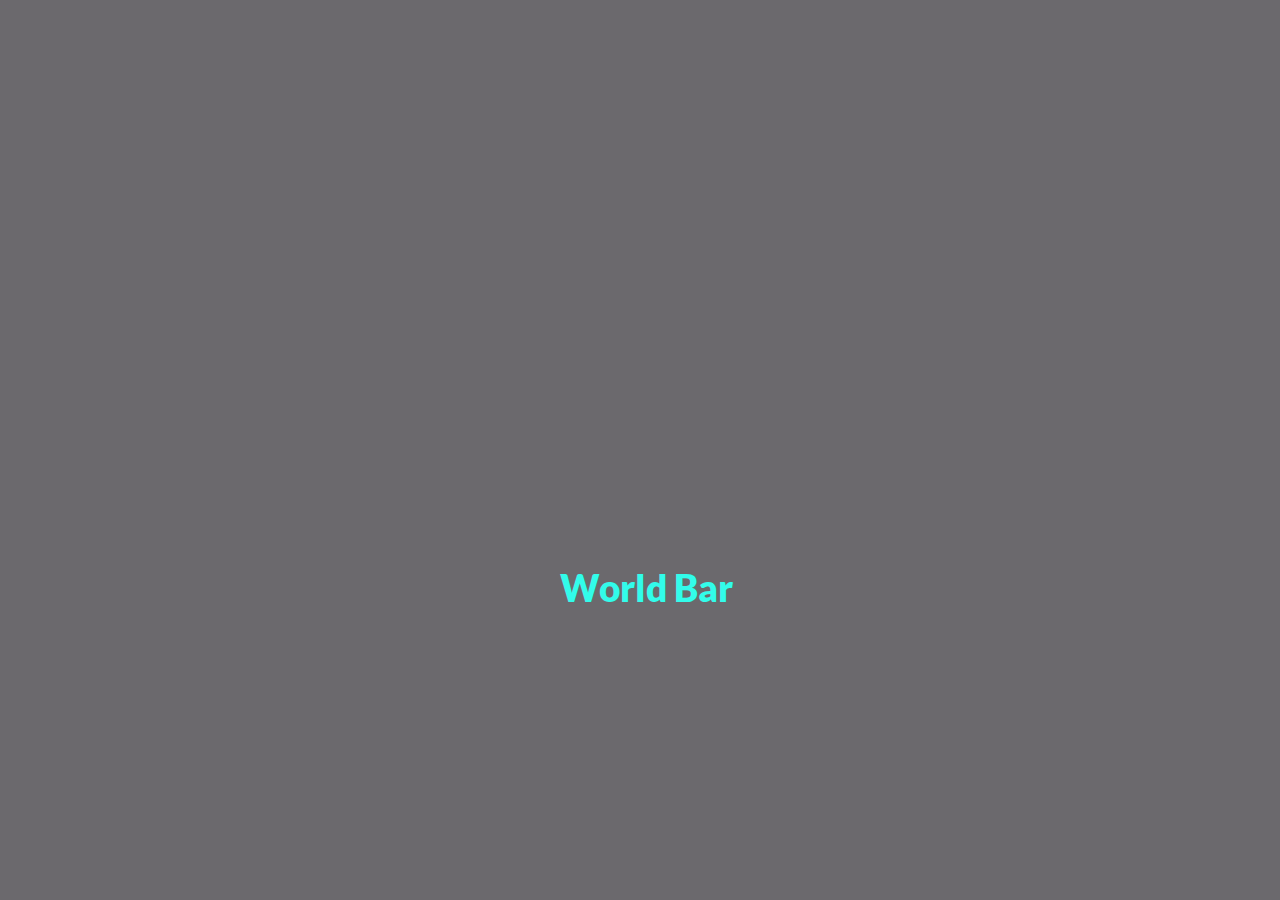
<file: bar.html>
<!DOCTYPE html>
<html>
<head>
<meta charset="UTF-8">
<title>bar</title>
<meta name="referrer" content="same-origin">
<meta name="viewport" content="width=device-width,initial-scale=1,shrink-to-fit=no">
<style>html,body{-webkit-text-zoom:reset !important;-ms-text-size-adjust:100% !important;-moz-text-size-adjust:100% !important;-webkit-text-size-adjust:100% !important}@font-face{font-display:block;font-family:"Lato";src:url('css/Lato-Black.woff2') format('woff2'),url('css/Lato-Black.woff') format('woff');font-weight:900}body>div{font-size:0}p, span,h1,h2,h3,h4,h5,h6{margin:0;word-spacing:normal;word-wrap:break-word;-ms-word-wrap:break-word;pointer-events:auto;max-height:1000000000px}sup{font-size:inherit;vertical-align:baseline;position:relative;top:-0.4em}sub{font-size:inherit;vertical-align:baseline;position:relative;top:0.4em}ul{display:block;word-spacing:normal;word-wrap:break-word;list-style-type:none;padding:0;margin:0;-moz-padding-start:0;-khtml-padding-start:0;-webkit-padding-start:0;-o-padding-start:0;-padding-start:0;-webkit-margin-before:0;-webkit-margin-after:0}li{display:block;white-space:normal}li p{-webkit-touch-callout:none;-webkit-user-select:none;-khtml-user-select:none;-moz-user-select:none;-ms-user-select:none;-o-user-select:none;user-select:none}form{display:inline-block}a{text-decoration:inherit;color:inherit;-webkit-tap-highlight-color:rgba(0,0,0,0)}textarea{resize:none}.shm-l{float:left;clear:left}.shm-r{float:right;clear:right}.whitespacefix{word-spacing:-1px}html{font-family:sans-serif}body{font-size:0;margin:0}audio,video{display:inline-block;vertical-align:baseline}audio:not([controls]){display:none;height:0}[hidden],template{display:none}a{background:0 0;outline:0}b,strong{font-weight:700}dfn{font-style:italic}h1,h2,h3,h4,h5,h6{font-size:1em;line-height:1;margin:0}img{border:0}svg:not(:root){overflow:hidden}button,input,optgroup,select,textarea{color:inherit;font:inherit;margin:0}button{overflow:visible}button,select{text-transform:none}button,html input[type=button],input[type=submit]{-webkit-appearance:button;cursor:pointer;box-sizing:border-box;white-space:normal}input[type=text],input[type=password],textarea{-webkit-appearance:none;appearance:none;box-sizing:border-box}button[disabled],html input[disabled]{cursor:default}button::-moz-focus-inner,input::-moz-focus-inner{border:0;padding:0}input{line-height:normal}input[type=checkbox],input[type=radio]{box-sizing:border-box;padding:0}input[type=number]::-webkit-inner-spin-button,input[type=number]::-webkit-outer-spin-button{height:auto}input[type=search]{-webkit-appearance:textfield;-moz-box-sizing:content-box;-webkit-box-sizing:content-box;box-sizing:content-box}input[type=search]::-webkit-search-cancel-button,input[type=search]::-webkit-search-decoration{-webkit-appearance:none}textarea{overflow:auto;box-sizing:border-box;border-color:#ddd}optgroup{font-weight:700}table{border-collapse:collapse;border-spacing:0}td,th{padding:0}blockquote{margin-block-start:0;margin-block-end:0;margin-inline-start:0;margin-inline-end:0}:-webkit-full-screen-ancestor:not(iframe){-webkit-clip-path:initial!important}
html{-webkit-font-smoothing:antialiased; -moz-osx-font-smoothing:grayscale}#b{background-color:#6b696d}.ps74{position:relative;margin-top:565px}.v8{display:block;*display:block;zoom:1;vertical-align:top}.s87{pointer-events:none;min-width:1200px;width:1200px;margin-left:auto;margin-right:auto;min-height:90px}.v9{display:inline-block;*display:inline;zoom:1;vertical-align:top}.ps75{position:relative;margin-left:503px;margin-top:0}.s88{min-width:206px;width:206px;min-height:90px}.c68{pointer-events:auto;overflow:hidden;height:90px}.p6{padding-top:0;text-indent:0;padding-bottom:0;padding-right:0;text-align:center}.f20{font-family:Lato;font-size:37px;font-weight:900;font-style:normal;text-decoration:none;text-transform:none;color:#32fcea;background-color:initial;line-height:45px;letter-spacing:normal;text-shadow:none}.c69{display:inline-block;position:relative;margin-left:0;margin-top:0}@media (min-width:960px) and (max-width:1199px) {.ps74{margin-top:452px}.s87{min-width:960px;width:960px;min-height:72px}.ps75{margin-left:402px}.s88{min-width:165px;width:165px;min-height:72px}.c68{height:72px}.f20{font-size:30px;line-height:36px}}@media (min-width:768px) and (max-width:959px) {.ps74{margin-top:362px}.s87{min-width:768px;width:768px;min-height:57px}.ps75{margin-left:322px}.s88{min-width:132px;width:132px;min-height:57px}.c68{height:57px}.f20{font-size:24px;line-height:29px}}@media (min-width:480px) and (max-width:767px) {.ps74{margin-top:5109px}.s87{min-width:480px;width:480px;min-height:68px}.ps75{margin-left:11px}.s88{min-width:460px;width:460px;min-height:68px}.c68{height:68px}.f20{font-size:45px;line-height:54px}}@media (max-width:479px) {.ps74{margin-top:3406px}.s87{min-width:320px;width:320px;min-height:45px}.ps75{margin-left:7px}.s88{min-width:307px;width:307px;min-height:45px}.c68{height:45px}.f20{font-size:30px;line-height:36px}}</style>
<link onload="this.media='all';this.onload=null;" rel="stylesheet" href="css/site.8a510f.css" media="print">
<!--[if lte IE 7]>
<link rel="stylesheet" href="css/site.8a510f-lteIE7.css" type="text/css">
<![endif]-->
<!--[if lte IE 8]>
<link rel="stylesheet" href="css/site.8a510f-lteIE8.css" type="text/css">
<![endif]-->
<!--[if gte IE 9]>
<link rel="stylesheet" href="css/site.8a510f-gteIE9.css" type="text/css">
<![endif]-->
</head>
<body id="b">
<div class="ps74 v8 s87">
<div class="v9 ps75 s88 c68">
<p class="p6 f20">World Bar</p>
</div>
</div>
<div class="c69">
</div>
<script>dpth="/";!function(){var s=["js/jquery.6db4a9.js","js/bar.8a510f.js"],n={},j=0,e=function(e){var o=new XMLHttpRequest;o.open("GET",s[e],!0),o.onload=function(){if(n[e]=o.responseText,2==++j)for(var t in s){var i=document.createElement("script");i.textContent=n[t],document.body.appendChild(i)}},o.send()};for(var o in s)e(o)}();
</script>
<script type="text/javascript">
var ver=RegExp(/Mozilla\/5\.0 \(Linux; .; Android ([\d.]+)/).exec(navigator.userAgent);if(ver&&parseFloat(ver[1])<5){document.getElementsByTagName('body')[0].className+=' whitespacefix';}
</script>
</body>
</html>
</file>
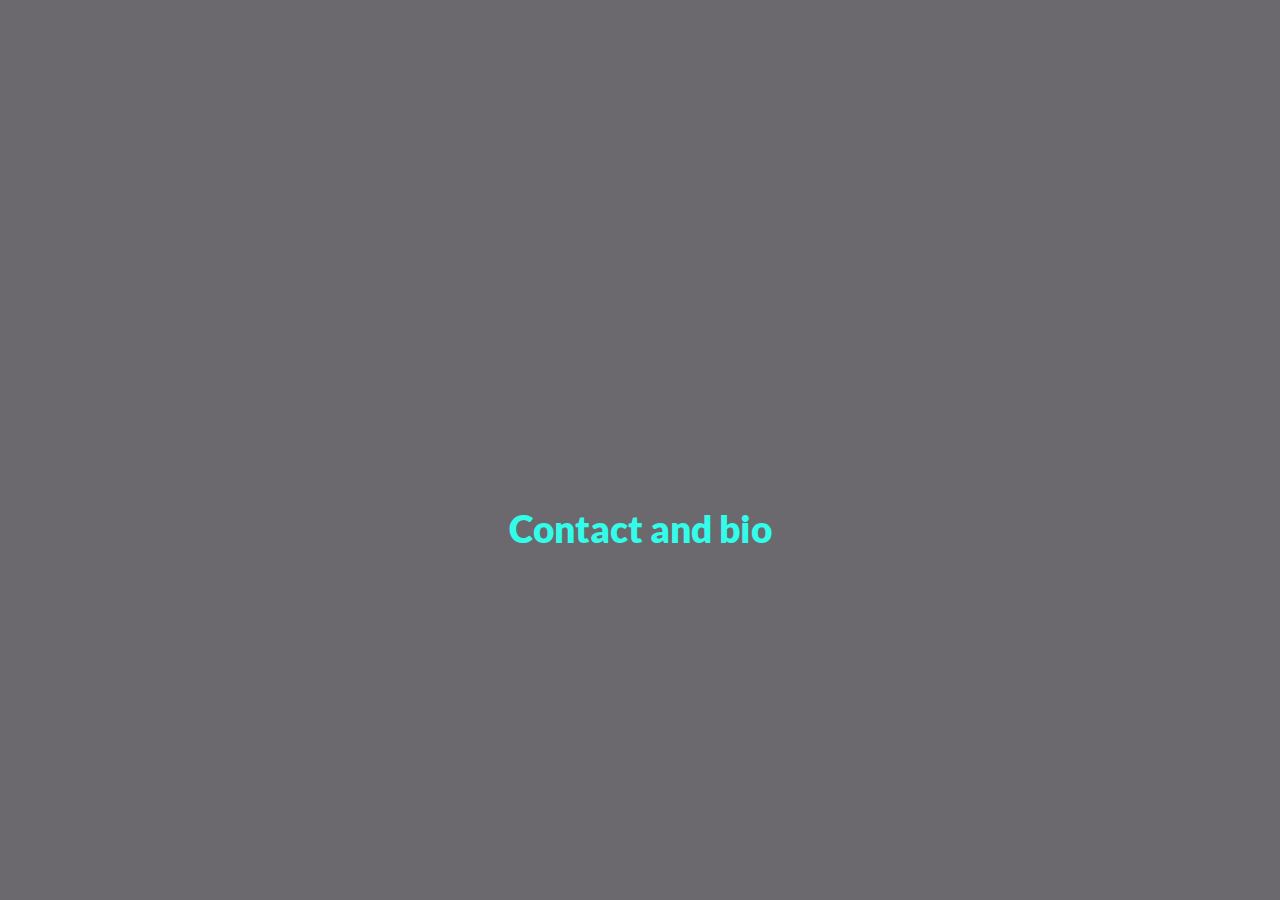
<file: contact.html>
<!DOCTYPE html>
<html>
<head>
<meta charset="UTF-8">
<title>contact</title>
<meta name="referrer" content="same-origin">
<meta name="viewport" content="width=device-width,initial-scale=1,shrink-to-fit=no">
<style>html,body{-webkit-text-zoom:reset !important;-ms-text-size-adjust:100% !important;-moz-text-size-adjust:100% !important;-webkit-text-size-adjust:100% !important}@font-face{font-display:block;font-family:"Lato";src:url('css/Lato-Black.woff2') format('woff2'),url('css/Lato-Black.woff') format('woff');font-weight:900}body>div{font-size:0}p, span,h1,h2,h3,h4,h5,h6{margin:0;word-spacing:normal;word-wrap:break-word;-ms-word-wrap:break-word;pointer-events:auto;max-height:1000000000px}sup{font-size:inherit;vertical-align:baseline;position:relative;top:-0.4em}sub{font-size:inherit;vertical-align:baseline;position:relative;top:0.4em}ul{display:block;word-spacing:normal;word-wrap:break-word;list-style-type:none;padding:0;margin:0;-moz-padding-start:0;-khtml-padding-start:0;-webkit-padding-start:0;-o-padding-start:0;-padding-start:0;-webkit-margin-before:0;-webkit-margin-after:0}li{display:block;white-space:normal}li p{-webkit-touch-callout:none;-webkit-user-select:none;-khtml-user-select:none;-moz-user-select:none;-ms-user-select:none;-o-user-select:none;user-select:none}form{display:inline-block}a{text-decoration:inherit;color:inherit;-webkit-tap-highlight-color:rgba(0,0,0,0)}textarea{resize:none}.shm-l{float:left;clear:left}.shm-r{float:right;clear:right}.whitespacefix{word-spacing:-1px}html{font-family:sans-serif}body{font-size:0;margin:0}audio,video{display:inline-block;vertical-align:baseline}audio:not([controls]){display:none;height:0}[hidden],template{display:none}a{background:0 0;outline:0}b,strong{font-weight:700}dfn{font-style:italic}h1,h2,h3,h4,h5,h6{font-size:1em;line-height:1;margin:0}img{border:0}svg:not(:root){overflow:hidden}button,input,optgroup,select,textarea{color:inherit;font:inherit;margin:0}button{overflow:visible}button,select{text-transform:none}button,html input[type=button],input[type=submit]{-webkit-appearance:button;cursor:pointer;box-sizing:border-box;white-space:normal}input[type=text],input[type=password],textarea{-webkit-appearance:none;appearance:none;box-sizing:border-box}button[disabled],html input[disabled]{cursor:default}button::-moz-focus-inner,input::-moz-focus-inner{border:0;padding:0}input{line-height:normal}input[type=checkbox],input[type=radio]{box-sizing:border-box;padding:0}input[type=number]::-webkit-inner-spin-button,input[type=number]::-webkit-outer-spin-button{height:auto}input[type=search]{-webkit-appearance:textfield;-moz-box-sizing:content-box;-webkit-box-sizing:content-box;box-sizing:content-box}input[type=search]::-webkit-search-cancel-button,input[type=search]::-webkit-search-decoration{-webkit-appearance:none}textarea{overflow:auto;box-sizing:border-box;border-color:#ddd}optgroup{font-weight:700}table{border-collapse:collapse;border-spacing:0}td,th{padding:0}blockquote{margin-block-start:0;margin-block-end:0;margin-inline-start:0;margin-inline-end:0}:-webkit-full-screen-ancestor:not(iframe){-webkit-clip-path:initial!important}
html{-webkit-font-smoothing:antialiased; -moz-osx-font-smoothing:grayscale}#b{background-color:#6b696d}.ps80{position:relative;margin-top:498px}.v14{display:block;*display:block;zoom:1;vertical-align:top}.s93{pointer-events:none;min-width:1200px;width:1200px;margin-left:auto;margin-right:auto;min-height:225px}.v15{display:inline-block;*display:inline;zoom:1;vertical-align:top}.ps81{position:relative;margin-left:225px;margin-top:0}.s94{min-width:750px;width:750px;min-height:225px}.c74{pointer-events:auto;overflow:hidden;height:225px}.p9{padding-top:0;text-indent:0;padding-bottom:0;padding-right:0;text-align:center}.f23{font-family:Lato;font-size:37px;font-weight:900;font-style:normal;text-decoration:none;text-transform:none;color:#32fcea;background-color:initial;line-height:62px;letter-spacing:normal;text-shadow:none}.c75{display:inline-block;position:relative;margin-left:0;margin-top:0}@media (min-width:960px) and (max-width:1199px) {.ps80{margin-top:398px}.s93{min-width:960px;width:960px;min-height:180px}.ps81{margin-left:180px}.s94{min-width:600px;width:600px;min-height:180px}.c74{height:180px}.f23{font-size:30px;line-height:50px}}@media (min-width:768px) and (max-width:959px) {.ps80{margin-top:318px}.s93{min-width:768px;width:768px;min-height:144px}.ps81{margin-left:144px}.s94{min-width:480px;width:480px;min-height:144px}.c74{height:144px}.f23{font-size:24px;line-height:40px}}@media (min-width:480px) and (max-width:767px) {.ps80{margin-top:199px}.s93{min-width:480px;width:480px;min-height:90px}.ps81{margin-left:90px}.s94{min-width:300px;width:300px;min-height:90px}.c74{height:90px}.f23{font-size:15px;line-height:25px}}@media (max-width:479px) {.ps80{margin-top:133px}.s93{min-width:320px;width:320px;min-height:60px}.ps81{margin-left:60px}.s94{min-width:200px;width:200px;min-height:60px}.c74{height:60px}.f23{font-size:10px;line-height:17px}}</style>
<link onload="this.media='all';this.onload=null;" rel="stylesheet" href="css/site.8a510f.css" media="print">
<!--[if lte IE 7]>
<link rel="stylesheet" href="css/site.8a510f-lteIE7.css" type="text/css">
<![endif]-->
<!--[if lte IE 8]>
<link rel="stylesheet" href="css/site.8a510f-lteIE8.css" type="text/css">
<![endif]-->
<!--[if gte IE 9]>
<link rel="stylesheet" href="css/site.8a510f-gteIE9.css" type="text/css">
<![endif]-->
</head>
<body id="b">
<div class="ps80 v14 s93">
<div class="v15 ps81 s94 c74">
<p class="p9 f23">Contact and bio</p>
</div>
</div>
<div class="c75">
</div>
<script>dpth="/";!function(){var s=["js/jquery.6db4a9.js","js/contact.8a510f.js"],n={},j=0,e=function(e){var o=new XMLHttpRequest;o.open("GET",s[e],!0),o.onload=function(){if(n[e]=o.responseText,2==++j)for(var t in s){var i=document.createElement("script");i.textContent=n[t],document.body.appendChild(i)}},o.send()};for(var o in s)e(o)}();
</script>
<script type="text/javascript">
var ver=RegExp(/Mozilla\/5\.0 \(Linux; .; Android ([\d.]+)/).exec(navigator.userAgent);if(ver&&parseFloat(ver[1])<5){document.getElementsByTagName('body')[0].className+=' whitespacefix';}
</script>
</body>
</html>
</file>
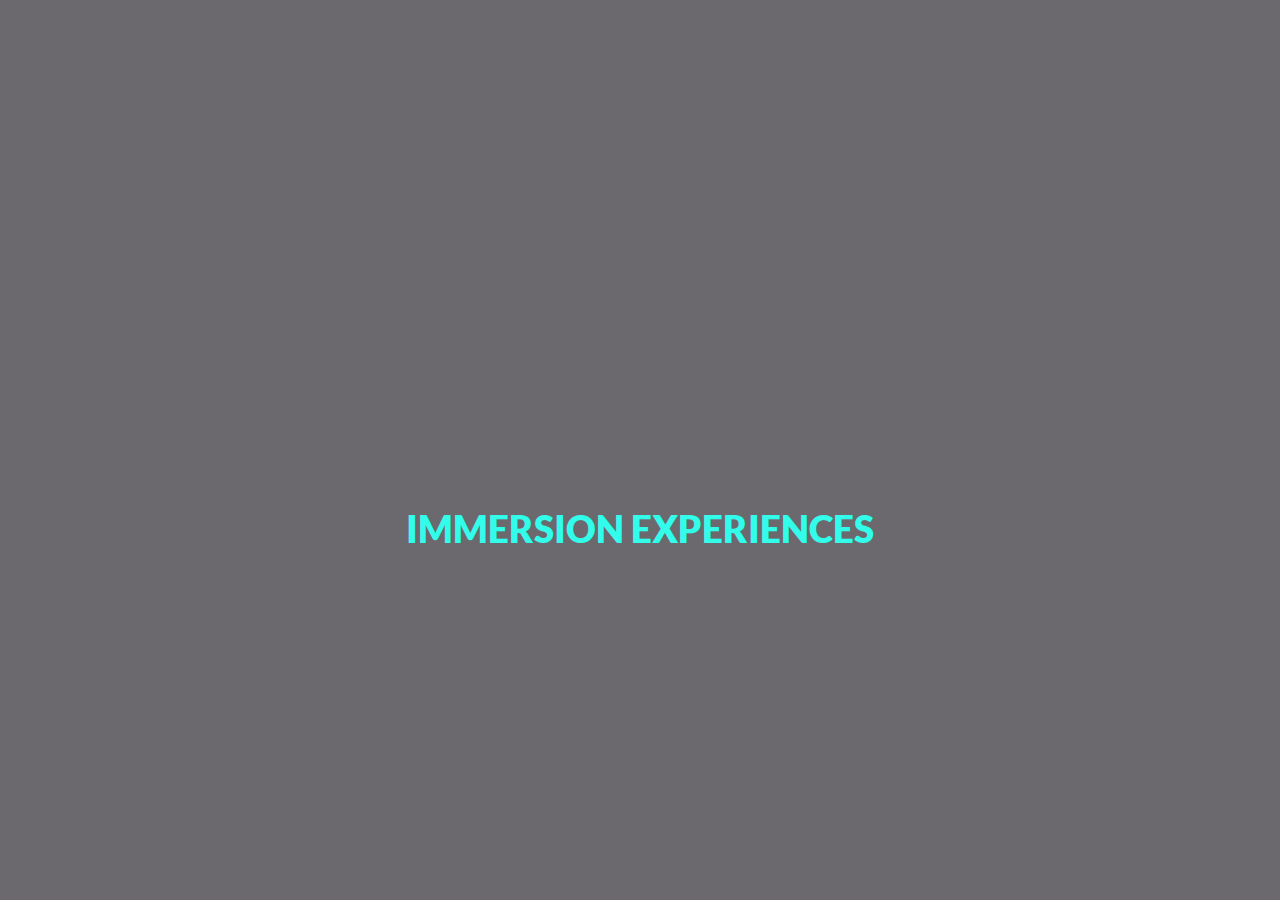
<file: exp.html>
<!DOCTYPE html>
<html>
<head>
<meta charset="UTF-8">
<title>exp</title>
<meta name="referrer" content="same-origin">
<meta name="viewport" content="width=device-width,initial-scale=1,shrink-to-fit=no">
<style>html,body{-webkit-text-zoom:reset !important;-ms-text-size-adjust:100% !important;-moz-text-size-adjust:100% !important;-webkit-text-size-adjust:100% !important}@font-face{font-display:block;font-family:"Lato";src:url('css/Lato-Black.woff2') format('woff2'),url('css/Lato-Black.woff') format('woff');font-weight:900}body>div{font-size:0}p, span,h1,h2,h3,h4,h5,h6{margin:0;word-spacing:normal;word-wrap:break-word;-ms-word-wrap:break-word;pointer-events:auto;max-height:1000000000px}sup{font-size:inherit;vertical-align:baseline;position:relative;top:-0.4em}sub{font-size:inherit;vertical-align:baseline;position:relative;top:0.4em}ul{display:block;word-spacing:normal;word-wrap:break-word;list-style-type:none;padding:0;margin:0;-moz-padding-start:0;-khtml-padding-start:0;-webkit-padding-start:0;-o-padding-start:0;-padding-start:0;-webkit-margin-before:0;-webkit-margin-after:0}li{display:block;white-space:normal}li p{-webkit-touch-callout:none;-webkit-user-select:none;-khtml-user-select:none;-moz-user-select:none;-ms-user-select:none;-o-user-select:none;user-select:none}form{display:inline-block}a{text-decoration:inherit;color:inherit;-webkit-tap-highlight-color:rgba(0,0,0,0)}textarea{resize:none}.shm-l{float:left;clear:left}.shm-r{float:right;clear:right}.whitespacefix{word-spacing:-1px}html{font-family:sans-serif}body{font-size:0;margin:0}audio,video{display:inline-block;vertical-align:baseline}audio:not([controls]){display:none;height:0}[hidden],template{display:none}a{background:0 0;outline:0}b,strong{font-weight:700}dfn{font-style:italic}h1,h2,h3,h4,h5,h6{font-size:1em;line-height:1;margin:0}img{border:0}svg:not(:root){overflow:hidden}button,input,optgroup,select,textarea{color:inherit;font:inherit;margin:0}button{overflow:visible}button,select{text-transform:none}button,html input[type=button],input[type=submit]{-webkit-appearance:button;cursor:pointer;box-sizing:border-box;white-space:normal}input[type=text],input[type=password],textarea{-webkit-appearance:none;appearance:none;box-sizing:border-box}button[disabled],html input[disabled]{cursor:default}button::-moz-focus-inner,input::-moz-focus-inner{border:0;padding:0}input{line-height:normal}input[type=checkbox],input[type=radio]{box-sizing:border-box;padding:0}input[type=number]::-webkit-inner-spin-button,input[type=number]::-webkit-outer-spin-button{height:auto}input[type=search]{-webkit-appearance:textfield;-moz-box-sizing:content-box;-webkit-box-sizing:content-box;box-sizing:content-box}input[type=search]::-webkit-search-cancel-button,input[type=search]::-webkit-search-decoration{-webkit-appearance:none}textarea{overflow:auto;box-sizing:border-box;border-color:#ddd}optgroup{font-weight:700}table{border-collapse:collapse;border-spacing:0}td,th{padding:0}blockquote{margin-block-start:0;margin-block-end:0;margin-inline-start:0;margin-inline-end:0}:-webkit-full-screen-ancestor:not(iframe){-webkit-clip-path:initial!important}
html{-webkit-font-smoothing:antialiased; -moz-osx-font-smoothing:grayscale}#b{background-color:#6b696d}.ps76{position:relative;margin-top:498px}.v10{display:block;*display:block;zoom:1;vertical-align:top}.s89{pointer-events:none;min-width:1200px;width:1200px;margin-left:auto;margin-right:auto;min-height:225px}.v11{display:inline-block;*display:inline;zoom:1;vertical-align:top}.ps77{position:relative;margin-left:225px;margin-top:0}.s90{min-width:750px;width:750px;min-height:225px}.c70{pointer-events:auto;overflow:hidden;height:225px}.p7{padding-top:0;text-indent:0;padding-bottom:0;padding-right:0;text-align:center}.f21{font-family:Lato;font-size:37px;font-weight:900;font-style:normal;text-decoration:none;text-transform:none;color:#32fcea;background-color:initial;line-height:62px;letter-spacing:normal;text-shadow:none}.c71{display:inline-block;position:relative;margin-left:0;margin-top:0}@media (min-width:960px) and (max-width:1199px) {.ps76{margin-top:398px}.s89{min-width:960px;width:960px;min-height:180px}.ps77{margin-left:180px}.s90{min-width:600px;width:600px;min-height:180px}.c70{height:180px}.f21{font-size:30px;line-height:50px}}@media (min-width:768px) and (max-width:959px) {.ps76{margin-top:318px}.s89{min-width:768px;width:768px;min-height:144px}.ps77{margin-left:144px}.s90{min-width:480px;width:480px;min-height:144px}.c70{height:144px}.f21{font-size:24px;line-height:40px}}@media (min-width:480px) and (max-width:767px) {.ps76{margin-top:199px}.s89{min-width:480px;width:480px;min-height:90px}.ps77{margin-left:90px}.s90{min-width:300px;width:300px;min-height:90px}.c70{height:90px}.f21{font-size:15px;line-height:25px}}@media (max-width:479px) {.ps76{margin-top:133px}.s89{min-width:320px;width:320px;min-height:60px}.ps77{margin-left:60px}.s90{min-width:200px;width:200px;min-height:60px}.c70{height:60px}.f21{font-size:10px;line-height:17px}}</style>
<link onload="this.media='all';this.onload=null;" rel="stylesheet" href="css/site.8a510f.css" media="print">
<!--[if lte IE 7]>
<link rel="stylesheet" href="css/site.8a510f-lteIE7.css" type="text/css">
<![endif]-->
<!--[if lte IE 8]>
<link rel="stylesheet" href="css/site.8a510f-lteIE8.css" type="text/css">
<![endif]-->
<!--[if gte IE 9]>
<link rel="stylesheet" href="css/site.8a510f-gteIE9.css" type="text/css">
<![endif]-->
</head>
<body id="b">
<div class="ps76 v10 s89">
<div class="v11 ps77 s90 c70">
<p class="p7 f21">IMMERSION EXPERIENCES</p>
</div>
</div>
<div class="c71">
</div>
<script>dpth="/";!function(){var s=["js/jquery.6db4a9.js","js/exp.8a510f.js"],n={},j=0,e=function(e){var o=new XMLHttpRequest;o.open("GET",s[e],!0),o.onload=function(){if(n[e]=o.responseText,2==++j)for(var t in s){var i=document.createElement("script");i.textContent=n[t],document.body.appendChild(i)}},o.send()};for(var o in s)e(o)}();
</script>
<script type="text/javascript">
var ver=RegExp(/Mozilla\/5\.0 \(Linux; .; Android ([\d.]+)/).exec(navigator.userAgent);if(ver&&parseFloat(ver[1])<5){document.getElementsByTagName('body')[0].className+=' whitespacefix';}
</script>
</body>
</html>
</file>
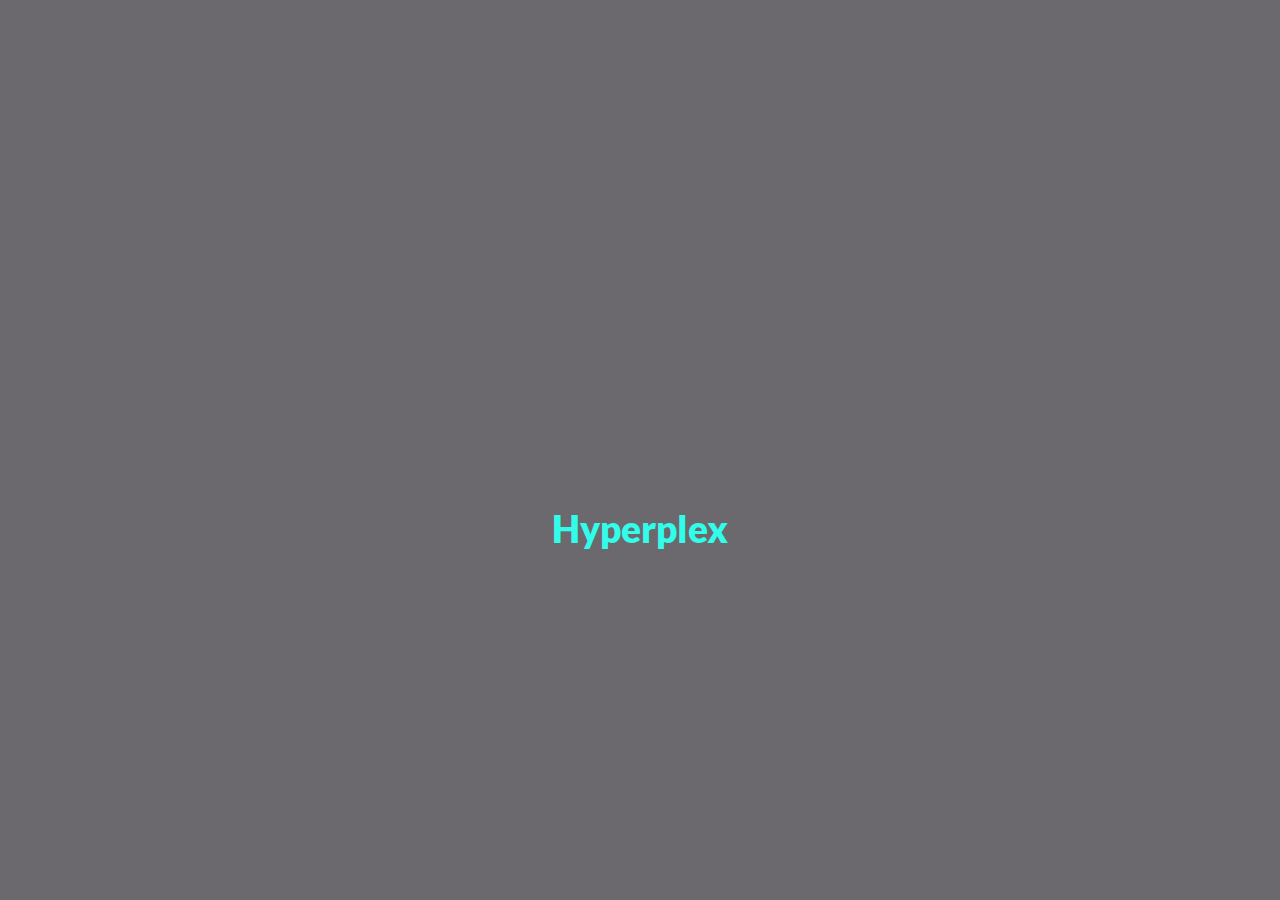
<file: hyperplex.html>
<!DOCTYPE html>
<html>
<head>
<meta charset="UTF-8">
<title>hyperplex</title>
<meta name="referrer" content="same-origin">
<meta name="viewport" content="width=device-width,initial-scale=1,shrink-to-fit=no">
<style>html,body{-webkit-text-zoom:reset !important;-ms-text-size-adjust:100% !important;-moz-text-size-adjust:100% !important;-webkit-text-size-adjust:100% !important}@font-face{font-display:block;font-family:"Lato";src:url('css/Lato-Black.woff2') format('woff2'),url('css/Lato-Black.woff') format('woff');font-weight:900}body>div{font-size:0}p, span,h1,h2,h3,h4,h5,h6{margin:0;word-spacing:normal;word-wrap:break-word;-ms-word-wrap:break-word;pointer-events:auto;max-height:1000000000px}sup{font-size:inherit;vertical-align:baseline;position:relative;top:-0.4em}sub{font-size:inherit;vertical-align:baseline;position:relative;top:0.4em}ul{display:block;word-spacing:normal;word-wrap:break-word;list-style-type:none;padding:0;margin:0;-moz-padding-start:0;-khtml-padding-start:0;-webkit-padding-start:0;-o-padding-start:0;-padding-start:0;-webkit-margin-before:0;-webkit-margin-after:0}li{display:block;white-space:normal}li p{-webkit-touch-callout:none;-webkit-user-select:none;-khtml-user-select:none;-moz-user-select:none;-ms-user-select:none;-o-user-select:none;user-select:none}form{display:inline-block}a{text-decoration:inherit;color:inherit;-webkit-tap-highlight-color:rgba(0,0,0,0)}textarea{resize:none}.shm-l{float:left;clear:left}.shm-r{float:right;clear:right}.whitespacefix{word-spacing:-1px}html{font-family:sans-serif}body{font-size:0;margin:0}audio,video{display:inline-block;vertical-align:baseline}audio:not([controls]){display:none;height:0}[hidden],template{display:none}a{background:0 0;outline:0}b,strong{font-weight:700}dfn{font-style:italic}h1,h2,h3,h4,h5,h6{font-size:1em;line-height:1;margin:0}img{border:0}svg:not(:root){overflow:hidden}button,input,optgroup,select,textarea{color:inherit;font:inherit;margin:0}button{overflow:visible}button,select{text-transform:none}button,html input[type=button],input[type=submit]{-webkit-appearance:button;cursor:pointer;box-sizing:border-box;white-space:normal}input[type=text],input[type=password],textarea{-webkit-appearance:none;appearance:none;box-sizing:border-box}button[disabled],html input[disabled]{cursor:default}button::-moz-focus-inner,input::-moz-focus-inner{border:0;padding:0}input{line-height:normal}input[type=checkbox],input[type=radio]{box-sizing:border-box;padding:0}input[type=number]::-webkit-inner-spin-button,input[type=number]::-webkit-outer-spin-button{height:auto}input[type=search]{-webkit-appearance:textfield;-moz-box-sizing:content-box;-webkit-box-sizing:content-box;box-sizing:content-box}input[type=search]::-webkit-search-cancel-button,input[type=search]::-webkit-search-decoration{-webkit-appearance:none}textarea{overflow:auto;box-sizing:border-box;border-color:#ddd}optgroup{font-weight:700}table{border-collapse:collapse;border-spacing:0}td,th{padding:0}blockquote{margin-block-start:0;margin-block-end:0;margin-inline-start:0;margin-inline-end:0}:-webkit-full-screen-ancestor:not(iframe){-webkit-clip-path:initial!important}
html{-webkit-font-smoothing:antialiased; -moz-osx-font-smoothing:grayscale}#b{background-color:#6b696d}.ps78{position:relative;margin-top:498px}.v12{display:block;*display:block;zoom:1;vertical-align:top}.s91{pointer-events:none;min-width:1200px;width:1200px;margin-left:auto;margin-right:auto;min-height:225px}.v13{display:inline-block;*display:inline;zoom:1;vertical-align:top}.ps79{position:relative;margin-left:225px;margin-top:0}.s92{min-width:750px;width:750px;min-height:225px}.c72{pointer-events:auto;overflow:hidden;height:225px}.p8{padding-top:0;text-indent:0;padding-bottom:0;padding-right:0;text-align:center}.f22{font-family:Lato;font-size:37px;font-weight:900;font-style:normal;text-decoration:none;text-transform:none;color:#32fcea;background-color:initial;line-height:62px;letter-spacing:normal;text-shadow:none}.c73{display:inline-block;position:relative;margin-left:0;margin-top:0}@media (min-width:960px) and (max-width:1199px) {.ps78{margin-top:398px}.s91{min-width:960px;width:960px;min-height:180px}.ps79{margin-left:180px}.s92{min-width:600px;width:600px;min-height:180px}.c72{height:180px}.f22{font-size:30px;line-height:50px}}@media (min-width:768px) and (max-width:959px) {.ps78{margin-top:318px}.s91{min-width:768px;width:768px;min-height:144px}.ps79{margin-left:144px}.s92{min-width:480px;width:480px;min-height:144px}.c72{height:144px}.f22{font-size:24px;line-height:40px}}@media (min-width:480px) and (max-width:767px) {.ps78{margin-top:199px}.s91{min-width:480px;width:480px;min-height:90px}.ps79{margin-left:90px}.s92{min-width:300px;width:300px;min-height:90px}.c72{height:90px}.f22{font-size:15px;line-height:25px}}@media (max-width:479px) {.ps78{margin-top:133px}.s91{min-width:320px;width:320px;min-height:60px}.ps79{margin-left:60px}.s92{min-width:200px;width:200px;min-height:60px}.c72{height:60px}.f22{font-size:10px;line-height:17px}}</style>
<link onload="this.media='all';this.onload=null;" rel="stylesheet" href="css/site.8a510f.css" media="print">
<!--[if lte IE 7]>
<link rel="stylesheet" href="css/site.8a510f-lteIE7.css" type="text/css">
<![endif]-->
<!--[if lte IE 8]>
<link rel="stylesheet" href="css/site.8a510f-lteIE8.css" type="text/css">
<![endif]-->
<!--[if gte IE 9]>
<link rel="stylesheet" href="css/site.8a510f-gteIE9.css" type="text/css">
<![endif]-->
</head>
<body id="b">
<div class="ps78 v12 s91">
<div class="v13 ps79 s92 c72">
<p class="p8 f22">Hyperplex</p>
</div>
</div>
<div class="c73">
</div>
<script>dpth="/";!function(){var s=["js/jquery.6db4a9.js","js/hyperplex.8a510f.js"],n={},j=0,e=function(e){var o=new XMLHttpRequest;o.open("GET",s[e],!0),o.onload=function(){if(n[e]=o.responseText,2==++j)for(var t in s){var i=document.createElement("script");i.textContent=n[t],document.body.appendChild(i)}},o.send()};for(var o in s)e(o)}();
</script>
<script type="text/javascript">
var ver=RegExp(/Mozilla\/5\.0 \(Linux; .; Android ([\d.]+)/).exec(navigator.userAgent);if(ver&&parseFloat(ver[1])<5){document.getElementsByTagName('body')[0].className+=' whitespacefix';}
</script>
</body>
</html>
</file>
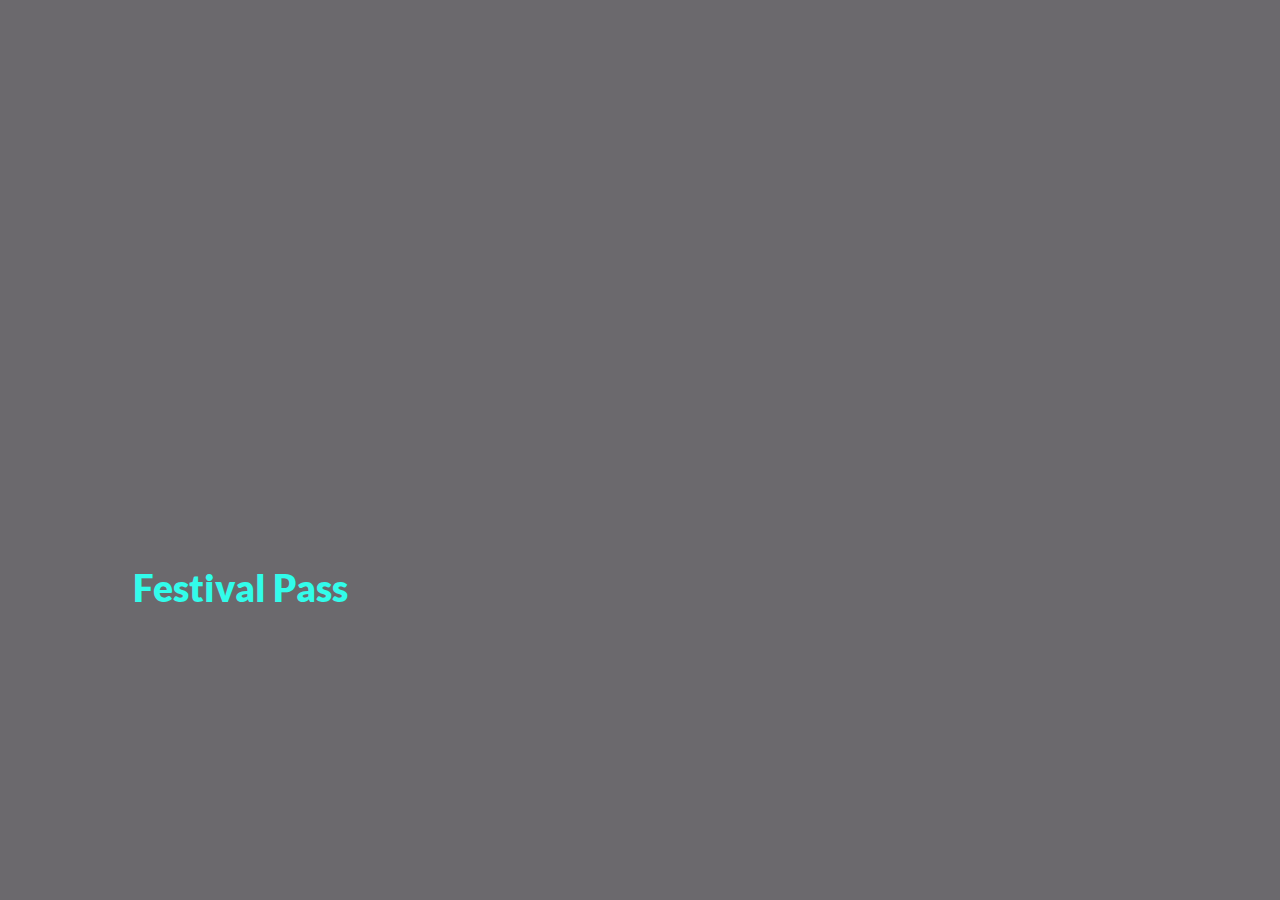
<file: pass.html>
<!DOCTYPE html>
<html>
<head>
<meta charset="UTF-8">
<title>pass</title>
<meta name="referrer" content="same-origin">
<meta name="viewport" content="width=device-width,initial-scale=1,shrink-to-fit=no">
<style>html,body{-webkit-text-zoom:reset !important;-ms-text-size-adjust:100% !important;-moz-text-size-adjust:100% !important;-webkit-text-size-adjust:100% !important}@font-face{font-display:block;font-family:"Lato";src:url('css/Lato-Black.woff2') format('woff2'),url('css/Lato-Black.woff') format('woff');font-weight:900}body>div{font-size:0}p, span,h1,h2,h3,h4,h5,h6{margin:0;word-spacing:normal;word-wrap:break-word;-ms-word-wrap:break-word;pointer-events:auto;max-height:1000000000px}sup{font-size:inherit;vertical-align:baseline;position:relative;top:-0.4em}sub{font-size:inherit;vertical-align:baseline;position:relative;top:0.4em}ul{display:block;word-spacing:normal;word-wrap:break-word;list-style-type:none;padding:0;margin:0;-moz-padding-start:0;-khtml-padding-start:0;-webkit-padding-start:0;-o-padding-start:0;-padding-start:0;-webkit-margin-before:0;-webkit-margin-after:0}li{display:block;white-space:normal}li p{-webkit-touch-callout:none;-webkit-user-select:none;-khtml-user-select:none;-moz-user-select:none;-ms-user-select:none;-o-user-select:none;user-select:none}form{display:inline-block}a{text-decoration:inherit;color:inherit;-webkit-tap-highlight-color:rgba(0,0,0,0)}textarea{resize:none}.shm-l{float:left;clear:left}.shm-r{float:right;clear:right}.whitespacefix{word-spacing:-1px}html{font-family:sans-serif}body{font-size:0;margin:0}audio,video{display:inline-block;vertical-align:baseline}audio:not([controls]){display:none;height:0}[hidden],template{display:none}a{background:0 0;outline:0}b,strong{font-weight:700}dfn{font-style:italic}h1,h2,h3,h4,h5,h6{font-size:1em;line-height:1;margin:0}img{border:0}svg:not(:root){overflow:hidden}button,input,optgroup,select,textarea{color:inherit;font:inherit;margin:0}button{overflow:visible}button,select{text-transform:none}button,html input[type=button],input[type=submit]{-webkit-appearance:button;cursor:pointer;box-sizing:border-box;white-space:normal}input[type=text],input[type=password],textarea{-webkit-appearance:none;appearance:none;box-sizing:border-box}button[disabled],html input[disabled]{cursor:default}button::-moz-focus-inner,input::-moz-focus-inner{border:0;padding:0}input{line-height:normal}input[type=checkbox],input[type=radio]{box-sizing:border-box;padding:0}input[type=number]::-webkit-inner-spin-button,input[type=number]::-webkit-outer-spin-button{height:auto}input[type=search]{-webkit-appearance:textfield;-moz-box-sizing:content-box;-webkit-box-sizing:content-box;box-sizing:content-box}input[type=search]::-webkit-search-cancel-button,input[type=search]::-webkit-search-decoration{-webkit-appearance:none}textarea{overflow:auto;box-sizing:border-box;border-color:#ddd}optgroup{font-weight:700}table{border-collapse:collapse;border-spacing:0}td,th{padding:0}blockquote{margin-block-start:0;margin-block-end:0;margin-inline-start:0;margin-inline-end:0}:-webkit-full-screen-ancestor:not(iframe){-webkit-clip-path:initial!important}
html{-webkit-font-smoothing:antialiased; -moz-osx-font-smoothing:grayscale}#b{background-color:#6b696d}.ps72{position:relative;margin-top:565px}.v6{display:block;*display:block;zoom:1;vertical-align:top}.s85{pointer-events:none;min-width:1200px;width:1200px;margin-left:auto;margin-right:auto;min-height:90px}.v7{display:inline-block;*display:inline;zoom:1;vertical-align:top}.ps73{position:relative;margin-left:79px;margin-top:0}.s86{min-width:242px;width:242px;min-height:90px}.c66{pointer-events:auto;overflow:hidden;height:90px}.p5{padding-top:0;text-indent:0;padding-bottom:0;padding-right:0;text-align:center}.f19{font-family:Lato;font-size:37px;font-weight:900;font-style:normal;text-decoration:none;text-transform:none;color:#32fcea;background-color:initial;line-height:45px;letter-spacing:normal;text-shadow:none}.c67{display:inline-block;position:relative;margin-left:0;margin-top:0}@media (min-width:960px) and (max-width:1199px) {.ps72{margin-top:452px}.s85{min-width:960px;width:960px;min-height:72px}.ps73{margin-left:63px}.s86{min-width:194px;width:194px;min-height:72px}.c66{height:72px}.f19{font-size:30px;line-height:36px}}@media (min-width:768px) and (max-width:959px) {.ps72{margin-top:362px}.s85{min-width:768px;width:768px;min-height:57px}.ps73{margin-left:50px}.s86{min-width:156px;width:156px;min-height:57px}.c66{height:57px}.f19{font-size:24px;line-height:29px}}@media (min-width:480px) and (max-width:767px) {.ps72{margin-top:4553px}.s85{min-width:480px;width:480px;min-height:61px}.ps73{margin-left:11px}.s86{min-width:460px;width:460px;min-height:61px}.c66{height:61px}.f19{font-size:45px;line-height:54px}}@media (max-width:479px) {.ps72{margin-top:3035px}.s85{min-width:320px;width:320px;min-height:41px}.ps73{margin-left:7px}.s86{min-width:307px;width:307px;min-height:41px}.c66{height:41px}.f19{font-size:30px;line-height:36px}}</style>
<link onload="this.media='all';this.onload=null;" rel="stylesheet" href="css/site.8a510f.css" media="print">
<!--[if lte IE 7]>
<link rel="stylesheet" href="css/site.8a510f-lteIE7.css" type="text/css">
<![endif]-->
<!--[if lte IE 8]>
<link rel="stylesheet" href="css/site.8a510f-lteIE8.css" type="text/css">
<![endif]-->
<!--[if gte IE 9]>
<link rel="stylesheet" href="css/site.8a510f-gteIE9.css" type="text/css">
<![endif]-->
</head>
<body id="b">
<div class="ps72 v6 s85">
<div class="v7 ps73 s86 c66">
<p class="p5 f19">Festival Pass</p>
</div>
</div>
<div class="c67">
</div>
<script>dpth="/";!function(){var s=["js/jquery.6db4a9.js","js/pass.8a510f.js"],n={},j=0,e=function(e){var o=new XMLHttpRequest;o.open("GET",s[e],!0),o.onload=function(){if(n[e]=o.responseText,2==++j)for(var t in s){var i=document.createElement("script");i.textContent=n[t],document.body.appendChild(i)}},o.send()};for(var o in s)e(o)}();
</script>
<script type="text/javascript">
var ver=RegExp(/Mozilla\/5\.0 \(Linux; .; Android ([\d.]+)/).exec(navigator.userAgent);if(ver&&parseFloat(ver[1])<5){document.getElementsByTagName('body')[0].className+=' whitespacefix';}
</script>
</body>
</html>
</file>
<file: css/site.8a510f.css>
.slick-slider { position: relative; display: block; box-sizing: border-box; -moz-box-sizing: border-box; -webkit-touch-callout: none; -webkit-user-select: none; -khtml-user-select: none; -moz-user-select: none; -ms-touch-action: pan-y; touch-action: pan-y; -ms-touch-action: none; -webkit-tap-highlight-color: transparent; }
.slick-list { position: relative; display: block; margin: 0; padding: 0; }
.slick-list:focus { outline: none; }
.slick-loading .slick-list { background: white url("ajax-loader.gif") center center no-repeat; }
.slick-list.dragging { cursor: pointer; }
.slick-slider .slick-list, .slick-track, .slick-slide { -webkit-transform: translate(0, 0); -moz-transform: translate(0, 0); -ms-transform: translate(0, 0); -o-transform: translate(0, 0); transform: translate(0, 0); }
.slick-track { position: relative; left: 0; top: 0; display: inline-block; zoom: 1; }
.slick-track:before, .slick-track:after { content: ""; display: table; }
.slick-track:after { clear: both; }
.slick-loading .slick-track { visibility: hidden; }
.slick-slide { position: static; float: left; height: 100%; min-height: 1px; display: none; }
.slick-slide img { display: block; }
.slick-slide.slick-loading img { display: none; }
.slick-slide.dragging img { pointer-events: none; }
.slick-initialized .slick-slide { display: block; visibility: visible !important; }
.slick-loading .slick-slide { visibility: hidden; }
.slick-vertical .slick-slide { display: block; height: auto; border: 1px solid transparent; }
@font-face { font-family: "slick"; src: url("slick.eot"); src: url("slick.eot?#iefix") format("embedded-opentype"), url("slick.woff") format("woff"), url("slick.ttf") format("truetype"), url("slick.svg#slick") format("svg"); font-weight: normal; font-style: normal; }
.slick-prev:before { content: "\2190"; }
.slick-next:before { content: "\2192"; }
.slick-prev, .slick-next { position: absolute; display: block; line-height: 0; font-size: 0; cursor: pointer; background: transparent; color: transparent; top: 50%; padding: 0; border: none; outline: none; visibility: visible !important; }
.slick-prev:hover, .slick-prev:focus, .slick-next:hover, .slick-next:focus { outline: none; background: transparent; color: transparent; }
.slick-prev:hover:before, .slick-prev:focus:before, .slick-next:hover:before, .slick-next:focus:before { opacity: 1; }
.slick-prev.slick-disabled:before, .slick-next.slick-disabled:before { opacity: 0.25; }
.slick-prev:before, .slick-next:before { font-family: "slick"; line-height: 1; -webkit-font-smoothing: antialiased; -moz-osx-font-smoothing: grayscale; }
.slick-dots { position: absolute; list-style: none; display: block; text-align: center; padding: 0; width: 100%; visibility: visible; }
.slick-dots li { position: relative; display: inline-block; padding: 0; cursor: pointer; }
.slick-dots li button:hover, .slick-dots li button:focus { outline: none; }
.slick-dots li button:hover:before, .slick-dots li button:focus:before { opacity: 1; }
.slick-dots li button { border: 0; background: transparent; display: block; outline: none; line-height: 0; font-size: 0; color: transparent; padding: 5px; cursor: pointer; }
.slick-dots li button:before { position: absolute; top: 0; left: 0; content: "\2022"; font-family: "slick"; text-align: center; color: black; opacity: 0.25; -webkit-font-smoothing: antialiased; -moz-osx-font-smoothing: grayscale; }
[dir="rtl"] .slick-slide { float: right; }
[dir="rtl"] .slick-next:before { content: "\2190"; }
[dir="rtl"] .slick-prev:before { content: "\2192"; }
.slidex{display:none}
@font-face{font-display:block;font-family:"Fjalla One";src:url('FjallaOne-Regular.woff2') format('woff2'),url('FjallaOne-Regular.woff') format('woff');font-weight:400}@font-face{font-display:block;font-family:"Lato";src:url('Lato-Light.woff2') format('woff2'),url('Lato-Light.woff') format('woff');font-weight:300}@font-face{font-display:block;font-family:"Nunito";src:url('Nunito-Bold.woff2') format('woff2'),url('Nunito-Bold.woff') format('woff');font-weight:700}@font-face{font-display:block;font-family:"Lato";src:url('Lato-Black.woff2') format('woff2'),url('Lato-Black.woff') format('woff');font-weight:900}@font-face{font-display:block;font-family:"Open Sans";src:url('OpenSans-Semibold.woff2') format('woff2'),url('OpenSans-Semibold.woff') format('woff');font-weight:600}.v1{display:inline-block;vertical-align:top}.ps1{position:relative;margin-left:-238px;margin-top:369px}.s1{min-width:488px;width:488px;min-height:353px;height:353px}.c1{z-index:7;pointer-events:auto}.i1{position:absolute;left:0;width:488px;height:353px;top:0;border:0}.i2{width:100%;height:100%;display:inline-block;-webkit-transform:translate3d(0,0,0)}.ps2{position:relative;margin-left:225px;margin-top:163px}.s2{min-width:487px;width:487px;min-height:254px}.c2{z-index:8;pointer-events:auto;overflow:hidden;height:254px}.p1{padding-top:0;text-indent:0;padding-bottom:0;padding-right:0;text-align:left}.f1{font-family:Lato;font-size:22px;font-weight:300;font-style:normal;text-decoration:none;text-transform:none;color:#6b696d;background-color:initial;line-height:34px;letter-spacing:normal;text-shadow:none}.ps3{position:relative;margin-top:88px}.s3{width:100%;min-width:1200px;min-height:575px}.c3{z-index:9;pointer-events:none;border:0;-webkit-border-radius:0;-moz-border-radius:0;border-radius:0;background-color:#440045;background-clip:padding-box}.c4{display:block;position:relative;width:max(1200px, 100%);overflow:hidden;margin-top:202px;min-height:1539px}.ps4{position:relative;margin-top:0}.s4{width:100%;min-width:1200px;min-height:1539px;height:1539px}.c5{z-index:10;pointer-events:none;border:0;-webkit-border-radius:0;-moz-border-radius:0;border-radius:0}.fx1{background-attachment:fixed;background-image:url(../images/sfondo_tour-320.jpg);background-color:#9eafb9;background-repeat:no-repeat;background-position:50% 100%;background-size:cover;background-clip:padding-box}.webp .fx1{background-image:url(../images/sfondo_tour-320.webp);background-attachment:fixed}.ps5{position:relative;margin-top:119px}.v2{display:block;vertical-align:top}.s5{min-width:1200px;width:1200px;margin-left:auto;margin-right:auto;min-height:921px}.s6{width:802px;margin-left:200px;min-height:921px}.ps6{position:relative;margin-left:0;margin-top:0}.s7{min-width:800px;width:800px;min-height:800px}.s8{min-width:413px;width:413px;min-height:413px;height:413px}.c7{z-index:28;pointer-events:auto}.i3{position:absolute;left:0;width:413px;height:413px;top:0;border:0}.ps7{position:relative;margin-left:238px;margin-top:-175px}.s9{min-width:562px;width:562px;min-height:562px}.w1{line-height:0}.ps8{position:relative;margin-left:0;margin-top:0}.s10{min-width:562px;width:562px;min-height:562px}.c8{z-index:31;border:0;-webkit-border-radius:0;-moz-border-radius:0;border-radius:0;background-color:#fff;background-clip:padding-box}.s11{min-width:176px;width:176px;min-height:562px}.s12{min-width:176px;width:176px;min-height:175px}.c9{z-index:33;border:0;-webkit-border-radius:0;-moz-border-radius:0;border-radius:0;background-color:#32fcea;background-clip:padding-box}.ps9{position:relative;margin-left:1px;margin-top:0}.s13{min-width:175px;width:175px;min-height:387px}.ps10{position:relative;margin-left:0;margin-top:0}.s14{min-width:175px;width:175px;min-height:387px}.c10{z-index:35;border:0;-webkit-border-radius:0;-moz-border-radius:0;border-radius:0;background-color:#d2f9f5;background-clip:padding-box}.ps11{position:relative;margin-left:37px;margin-top:-347px}.s15{min-width:100px;width:100px;min-height:112px}.c11{z-index:36;pointer-events:auto;overflow:hidden;height:112px}.p2{padding-top:0;padding-bottom:0;text-align:center;text-indent:0;padding-right:0}.f2{font-family:"Fjalla One";font-size:50px;font-weight:400;font-style:normal;text-decoration:none;text-transform:none;color:#440045;background-color:initial;line-height:56px;letter-spacing:normal;text-shadow:none}.f3{font-family:"Fjalla One";font-size:37px;font-weight:400;font-style:normal;text-decoration:none;text-transform:none;color:#440045;background-color:initial;line-height:42px;letter-spacing:normal;text-shadow:none}.f4{font-family:"Fjalla One";font-size:31px;font-weight:400;font-style:normal;text-decoration:none;text-transform:none;color:#440045;background-color:initial;line-height:27px;letter-spacing:normal;text-shadow:none}.ps12{position:relative;margin-left:24px;margin-top:-235px}.s16{min-width:125px;width:125px;min-height:95px}.c12{z-index:44;pointer-events:auto;overflow:hidden;height:95px}.f5{font-family:"Fjalla One";font-size:37px;font-weight:400;font-style:normal;text-decoration:none;text-transform:none;color:#440045;background-color:initial;line-height:42px;letter-spacing:normal;text-shadow:none}.ps13{position:relative;margin-left:11px;margin-top:-124px}.s17{min-width:144px;width:144px;min-height:113px}.c13{z-index:46;pointer-events:auto;overflow:hidden;height:113px}.ps14{position:relative;margin-left:15px;margin-top:322px}.s18{min-width:367px;width:367px;min-height:116px}.s19{min-width:367px;width:367px;min-height:75px}.c14{z-index:39;pointer-events:auto;overflow:hidden;height:75px}.f6{font-family:"Fjalla One";font-size:37px;font-weight:400;font-style:normal;text-decoration:none;text-transform:none;color:#404040;background-color:initial;line-height:65px;letter-spacing:normal;text-shadow:none}.ps15{position:relative;margin-left:0;margin-top:-2px}.s20{min-width:344px;width:344px;min-height:43px}.c15{z-index:40;pointer-events:auto;overflow:hidden;height:43px}.f7{font-family:Lato;font-size:22px;font-weight:300;font-style:normal;text-decoration:none;text-transform:none;color:#6b696d;background-color:initial;line-height:27px;letter-spacing:normal;text-shadow:none}.f8{font-family:Lato;font-size:22px;font-weight:900;font-style:normal;text-decoration:none;text-transform:none;color:#6b696d;background-color:initial;line-height:27px;letter-spacing:normal;text-shadow:none}.ps16{position:relative;margin-left:193px;margin-top:-554px}.s21{min-width:368px;width:368px;min-height:530px}.s22{min-width:352px;width:352px;min-height:178px}.c16{z-index:34;pointer-events:auto;overflow:hidden;height:178px}.f9{font-family:"Fjalla One";font-size:68px;font-weight:400;font-style:normal;text-decoration:none;text-transform:none;color:#440045;background-color:initial;line-height:86px;letter-spacing:normal;text-shadow:none}.ps17{position:relative;margin-left:0;margin-top:85px}.s23{min-width:294px;width:294px;min-height:35px}.c17{z-index:38;pointer-events:auto;overflow:hidden;height:35px}.ps18{position:relative;margin-left:0;margin-top:132px}.s24{min-width:368px;width:368px;min-height:75px}.c18{z-index:41;pointer-events:auto;overflow:hidden;height:75px}.ps19{position:relative;margin-left:0;margin-top:-18px}.s25{min-width:344px;width:344px;min-height:43px}.c19{z-index:47;pointer-events:auto;overflow:hidden;height:43px}.ps20{position:relative;margin-left:195px;margin-top:-347px}.s26{min-width:367px;width:367px;min-height:75px}.c20{z-index:37;pointer-events:auto;overflow:hidden;height:75px}.ps21{position:relative;margin-left:38px;margin-top:-525px}.s27{min-width:100px;width:100px;min-height:100px;height:100px}.c21{z-index:60;pointer-events:auto}.i4{position:absolute;left:0;width:100px;height:100px;top:0;border:0}.ps22{position:relative;margin-left:555px;margin-top:42px}.s28{min-width:247px;width:247px;min-height:79px}.c22{z-index:45;pointer-events:auto}.f10{font-family:Lato;font-size:31px;font-weight:900;font-style:normal;text-decoration:none;text-transform:none;background-color:initial;line-height:38px;letter-spacing:normal;text-shadow:none;text-indent:0;text-align:center;padding-top:18px;padding-bottom:17px;margin-top:0;margin-bottom:0}.btn1{border:3px solid #fff;-webkit-border-radius:0;-moz-border-radius:0;border-radius:0;background-color:transparent;background-clip:padding-box;color:#fff}.btn1:hover{background-color:#32fcea;border-color:#32fcea;color:#440045}.btn1:active{background-color:#32fcea;border-color:#32fcea;color:#440045}.v3{display:inline-block;overflow:hidden;outline:0}.s29{width:241px;padding-right:0;height:38px}.ps23{position:relative;margin-top:-637px}.s30{pointer-events:none;min-width:1200px;width:1200px;margin-left:auto;margin-right:auto;min-height:1143px}.ps24{position:relative;margin-left:594px;margin-top:0}.s31{min-width:175px;width:175px;min-height:12px}.c23{z-index:5;border:0;-webkit-border-radius:0;-moz-border-radius:0;border-radius:0;background-color:#fff;background-clip:padding-box}.ps25{position:relative;margin-left:0;margin-top:241px}.s32{min-width:1200px;width:1200px;min-height:890px}.ps26{position:relative;margin-left:466px;margin-top:0}.s33{min-width:268px;width:268px;min-height:130px}.c24{z-index:12;border:0;-webkit-border-radius:0;-moz-border-radius:0;border-radius:0;background-color:#32fcea;background-clip:padding-box}.ps27{position:relative;margin-left:33px;margin-top:15px}.s34{min-width:214px;width:214px;min-height:100px}.c25{z-index:42;pointer-events:auto;overflow:hidden;height:100px}.ps28{position:relative;margin-left:0;margin-top:-65px}.s35{min-width:1200px;width:1200px;min-height:825px}.c26{z-index:11;pointer-events:auto}.s36{display:inline-block;height:790px;width:100%;overflow:hidden}.js8 .slider{height:790px}.js8 .slider-for .slick-list{height:790px}.js8 .slick-prev, .js8 .slick-next { height: 20px; width: 20px; margin-top: -10px; }
.js8 .slick-prev:before, .js8 .slick-next:before { font-size: 20px; color: #404040; opacity: 0.75; }
.js8 .slick-prev { left: -35px; }
.js8 .slick-next { right: -35px; }
.js8 .slider-for { margin-bottom: 0px; }
.js8 .slider-nav { margin-bottom: 0px; visibility: hidden; }
.js8 .slider-nav picture { border: solid 0px transparent; }
.js8 .slider-nav .slick-center picture { border-color: transparent; }
.js8 .slick-dots { bottom: -35px; }
.js8 .slick-dots li { height: 20px; width: 20px; margin: 0 5px; }
.js8 .slick-dots li button { height: 20px; width: 20px; }
.js8 .slick-dots li button:before { width: 20px; height: 20px; font-size: 6px; line-height: 20px; }
.js8 .slick-dots li.slick-active button:before { color: #440045; opacity: 0.75; }
[dir="rtl"] .js8 .slick-next {right: auto;left: -35px;}
[dir="rtl"] .js8 .slick-prev {right: -35px;left: auto;}
.ps29{position:relative;margin-top:92px}.s38{width:100%;min-width:1200px;min-height:623px}.c27{z-index:14;pointer-events:none;border:0;-webkit-border-radius:0;-moz-border-radius:0;border-radius:0;background-color:#440045;background-clip:padding-box}.ps30{position:relative;margin-top:58px}.s39{min-width:1200px;width:1200px;margin-left:auto;margin-right:auto;min-height:495px}.ps31{position:relative;margin-left:404px;margin-top:0}.s40{min-width:404px;width:404px;min-height:104px}.c28{z-index:23;pointer-events:auto;overflow:hidden;height:104px}.f11{font-family:"Fjalla One";font-size:68px;font-weight:400;font-style:normal;text-decoration:none;text-transform:none;color:#fff;background-color:initial;line-height:86px;letter-spacing:normal;text-shadow:none}.ps32{position:relative;margin-left:13px;margin-top:16px}.s41{min-width:1175px;width:1175px;min-height:375px}.s42{min-width:375px;width:375px;min-height:375px}.s43{min-width:375px;width:375px;min-height:375px;height:375px}.c29{z-index:15;pointer-events:auto}.i5{position:absolute;left:0;width:375px;height:375px;top:0;border:0}.ps33{position:relative;margin-left:25px;margin-top:-350px}.s44{min-width:325px;width:325px;min-height:325px}.s45{min-width:325px;width:325px;min-height:325px}.c30{z-index:16;border:0;-webkit-border-radius:0;-moz-border-radius:0;border-radius:0;background-color:rgba(0,0,0,.6);background-clip:padding-box}.ps34{position:relative;margin-left:87px;margin-top:74px}.s46{min-width:150px;width:150px;min-height:6px;-ms-transform:scale(1, 1);-moz-transform:scale(1, 1);-webkit-transform:scale(1, 1);transform:scale(1, 1)}.c31{z-index:17;border:0;-webkit-border-radius:0;-moz-border-radius:0;border-radius:0;background-color:#32fcea;background-clip:padding-box}.ps35{position:relative;margin-left:80px;margin-top:150px}.s47{min-width:164px;width:164px;min-height:61px}.c32{z-index:24;pointer-events:auto}.f12{font-family:Lato;font-size:25px;font-weight:900;font-style:normal;text-decoration:none;text-transform:none;background-color:initial;line-height:30px;letter-spacing:normal;text-shadow:none;text-indent:0;text-align:center;padding-top:13px;padding-bottom:12px;margin-top:0;margin-bottom:0}.btn2{border:3px solid #fff;-webkit-border-radius:0;-moz-border-radius:0;border-radius:0;background-color:transparent;background-clip:padding-box;color:#fff}.btn2:hover{background-color:#32fcea;border-color:#32fcea;color:#440045}.btn2:active{background-color:#32fcea;border-color:#32fcea;color:#440045}.s48{width:158px;padding-right:0;height:30px}.ps36{position:relative;margin-left:41px;margin-top:-296px}.s49{min-width:242px;width:242px;min-height:90px}.c33{z-index:50;pointer-events:auto;overflow:hidden;height:90px}.f13{font-family:Lato;font-size:37px;font-weight:900;font-style:normal;text-decoration:none;text-transform:none;color:#32fcea;background-color:initial;line-height:45px;letter-spacing:normal;text-shadow:none}.ps37{position:relative;margin-left:26px;margin-top:-226px}.s50{min-width:272px;width:272px;min-height:119px}.c34{z-index:22;pointer-events:auto;overflow:hidden;height:119px}.f14{font-family:Lato;font-size:27px;font-weight:300;font-style:normal;text-decoration:none;text-transform:none;color:#fff;background-color:initial;line-height:35px;letter-spacing:normal;text-shadow:none}.ps38{position:relative;margin-left:25px;margin-top:0}.c35{z-index:18;pointer-events:auto}.ps39{position:relative;margin-left:25px;margin-top:-350px}.s51{min-width:325px;width:325px;min-height:325px}.c36{z-index:20;border:0;-webkit-border-radius:0;-moz-border-radius:0;border-radius:0;background-color:rgba(0,0,0,.6);background-clip:padding-box}.ps40{position:relative;margin-left:26px;margin-top:19px}.s52{min-width:272px;width:272px;min-height:199px}.ps41{position:relative;margin-left:39px;margin-top:0}.s53{min-width:206px;width:206px;min-height:90px}.c37{z-index:26;pointer-events:auto;overflow:hidden;height:90px}.ps42{position:relative;margin-left:61px;margin-top:-35px}.s54{min-width:150px;width:150px;min-height:6px}.c38{z-index:25;border:0;-webkit-border-radius:0;-moz-border-radius:0;border-radius:0;background-color:#32fcea;background-clip:padding-box}.ps43{position:relative;margin-left:0;margin-top:-10px}.s55{min-width:272px;width:272px;min-height:119px}.c39{z-index:48;pointer-events:auto;overflow:hidden;height:119px}.ps44{position:relative;margin-left:80px;margin-top:12px}.c40{z-index:27;pointer-events:auto}.btn3{border:3px solid #fff;-webkit-border-radius:0;-moz-border-radius:0;border-radius:0;background-color:transparent;background-clip:padding-box;color:#fff}.btn3:hover{background-color:#32fcea;border-color:#32fcea;color:#440045}.btn3:active{background-color:#32fcea;border-color:#32fcea;color:#440045}.ps45{position:relative;margin-left:25px;margin-top:0}.s56{min-width:375px;width:375px;min-height:375px}.s57{min-width:375px;width:375px;min-height:375px;height:375px}.c41{z-index:19;pointer-events:auto}.i6{position:absolute;left:0;width:375px;height:375px;top:0;border:0}.ps46{position:relative;margin-left:25px;margin-top:-350px}.s58{min-width:325px;width:325px;min-height:325px}.c42{z-index:21;border:0;-webkit-border-radius:0;-moz-border-radius:0;border-radius:0;background-color:rgba(0,0,0,.6);background-clip:padding-box}.ps47{position:relative;margin-left:26px;margin-top:29px}.s59{min-width:275px;width:275px;min-height:204px}.ps48{position:relative;margin-left:0;margin-top:85px}.s60{min-width:272px;width:272px;min-height:119px}.c43{z-index:49;pointer-events:auto;overflow:hidden;height:119px}.ps49{position:relative;margin-left:-271px;margin-top:0}.s61{min-width:274px;width:274px;min-height:90px}.s62{min-width:274px;width:274px;min-height:90px}.c44{z-index:30;pointer-events:auto;overflow:hidden;height:90px}.ps50{position:relative;margin-left:60px;margin-top:-45px}.c45{z-index:29;border:0;-webkit-border-radius:0;-moz-border-radius:0;border-radius:0;background-color:#32fcea;background-clip:padding-box}.ps51{position:relative;margin-left:80px;margin-top:-3px}.c46{z-index:43;pointer-events:auto}.btn4{border:3px solid #fff;-webkit-border-radius:0;-moz-border-radius:0;border-radius:0;background-color:transparent;background-clip:padding-box;color:#fff}.btn4:hover{background-color:#32fcea;border-color:#32fcea;color:#440045}.btn4:active{background-color:#32fcea;border-color:#32fcea;color:#440045}.s63{width:100%;min-width:1200px;min-height:232px}.c47{z-index:3;pointer-events:none;border:0;-webkit-border-radius:0;-moz-border-radius:0;border-radius:0;background-color:#fff;background-clip:padding-box}.ps52{position:relative;margin-top:67px}.s64{min-width:1200px;width:1200px;margin-left:auto;margin-right:auto;min-height:100px}.ps53{position:relative;margin-left:0;margin-top:0}.s65{min-width:530px;width:530px;min-height:100px}.c48{z-index:61}.s66{min-width:100px;width:100px;min-height:100px;height:100px}.c49{z-index:51;pointer-events:auto}.a1{display:block}.i7{position:absolute;left:0;width:100px;height:100px;top:0;border:0}.ps54{position:relative;margin-left:49px;margin-top:0}.s67{min-width:100px;width:100px;min-height:100px;height:100px}.c50{z-index:52;pointer-events:auto}.i8{position:absolute;left:0;width:100px;height:100px;top:0;border:0}.ps55{position:relative;margin-left:44px;margin-top:0}.c51{z-index:53;pointer-events:auto}.ps56{position:relative;margin-left:37px;margin-top:0}.c52{z-index:54;pointer-events:auto}.ps57{position:relative;margin-top:-163px}.s68{pointer-events:none;min-width:1200px;width:1200px;margin-left:auto;margin-right:auto;min-height:96px}.ps58{position:relative;margin-left:676px;margin-top:0}.s69{min-width:255px;width:255px;min-height:96px}.c53{z-index:57;pointer-events:auto;overflow:hidden;height:96px}.f15{font-family:"Open Sans";font-size:47px;font-weight:600;font-style:normal;text-decoration:underline;text-transform:none;color:#440045;background-color:initial;line-height:89px;letter-spacing:normal;text-shadow:none}.c54{display:inline-block;position:relative;margin-left:0;margin-top:67px}.shape-device{background-color:rgb(0,0,0);display:none}@media (min-width:960px) and (max-width:1199px){.ps1{margin-left:-190px;margin-top:295px}.s1{min-width:390px;width:390px;min-height:282px;height:282px}.i1{width:390px;height:282px}.ps2{margin-left:180px;margin-top:130px}.s2{min-width:390px;width:390px;min-height:203px}.c2{height:203px}.f1{font-size:18px;line-height:28px}.ps3{margin-top:71px}.s3{min-width:960px;min-height:460px}.c4{width:max(960px, 100%);margin-top:162px;min-height:1231px}.s4{min-width:960px;min-height:1231px;height:1231px}.ps5{margin-top:95px}.s5{min-width:960px;width:960px;min-height:737px}.s6{width:642px;margin-left:160px;min-height:737px}.s7{min-width:640px;width:640px;min-height:640px}.s8{min-width:330px;width:330px;min-height:330px;height:330px}.i3{width:330px;height:330px}.ps7{margin-left:190px;margin-top:-140px}.s9{min-width:450px;width:450px;min-height:450px}.s10{min-width:450px;width:450px;min-height:450px}.s11{min-width:141px;width:141px;min-height:450px}.s12{min-width:141px;width:141px;min-height:140px}.s13{min-width:140px;width:140px;min-height:310px}.s14{min-width:140px;width:140px;min-height:310px}.ps11{margin-left:30px;margin-top:-278px}.s15{min-width:80px;width:80px;min-height:90px}.c11{height:90px}.f2{font-size:40px;line-height:45px}.f3{font-size:30px;line-height:34px}.f4{font-size:25px;line-height:22px}.ps12{margin-left:19px;margin-top:-188px}.s16{min-width:100px;width:100px;min-height:76px}.c12{height:76px}.f5{font-size:30px;line-height:34px}.ps13{margin-left:9px;margin-top:-99px}.s17{min-width:115px;width:115px;min-height:90px}.c13{height:90px}.ps14{margin-left:12px;margin-top:258px}.s18{min-width:294px;width:294px;min-height:93px}.s19{min-width:294px;width:294px;min-height:60px}.c14{height:60px}.f6{font-size:30px;line-height:52px}.s20{min-width:275px;width:275px;min-height:35px}.c15{height:35px}.f7{font-size:18px;line-height:22px}.f8{font-size:18px;line-height:22px}.ps16{margin-left:155px;margin-top:-443px}.s21{min-width:294px;width:294px;min-height:424px}.s22{min-width:281px;width:281px;min-height:142px}.c16{height:142px}.f9{font-size:55px;line-height:69px}.ps17{margin-top:68px}.s23{min-width:235px;width:235px;min-height:28px}.c17{height:28px}.ps18{margin-top:106px}.s24{min-width:294px;width:294px;min-height:60px}.c18{height:60px}.ps19{margin-top:-15px}.s25{min-width:275px;width:275px;min-height:35px}.c19{height:35px}.ps20{margin-left:156px;margin-top:-278px}.s26{min-width:294px;width:294px;min-height:60px}.c20{height:60px}.ps21{margin-left:31px;margin-top:-420px}.s27{min-width:80px;width:80px;min-height:80px;height:80px}.i4{width:80px;height:80px}.ps22{margin-left:443px;margin-top:33px}.s28{min-width:199px;width:199px;min-height:64px}.f10{font-size:25px;line-height:30px;padding-top:14px;padding-bottom:14px}.s29{width:193px;height:30px}.ps23{margin-top:-510px}.s30{min-width:960px;width:960px;min-height:915px}.ps24{margin-left:475px}.s31{min-width:140px;width:140px;min-height:10px}.ps25{margin-top:193px}.s32{min-width:960px;width:960px;min-height:712px}.ps26{margin-left:373px}.s33{min-width:214px;width:214px;min-height:104px}.ps27{margin-left:26px;margin-top:12px}.s34{min-width:171px;width:171px;min-height:80px}.c25{height:80px}.ps28{margin-top:-52px}.s35{min-width:960px;width:960px;min-height:660px}.s36{height:625px}.js8 .slider{height:625px}.js8 .slider-for .slick-list{height:625px}.ps29{margin-top:73px}.s38{min-width:960px;min-height:499px}.ps30{margin-top:47px}.s39{min-width:960px;width:960px;min-height:396px}.ps31{margin-left:323px}.s40{min-width:323px;width:323px;min-height:83px}.c28{height:83px}.f11{font-size:55px;line-height:69px}.ps32{margin-left:10px;margin-top:13px}.s41{min-width:940px;width:940px;min-height:300px}.s42{min-width:300px;width:300px;min-height:300px}.s43{min-width:300px;width:300px;min-height:300px;height:300px}.i5{width:300px;height:300px}.ps33{margin-left:20px;margin-top:-280px}.s44{min-width:260px;width:260px;min-height:260px}.s45{min-width:260px;width:260px;min-height:260px}.ps34{margin-left:70px;margin-top:59px}.s46{min-width:120px;width:120px;min-height:5px}.ps35{margin-left:64px;margin-top:119px}.s47{min-width:132px;width:132px;min-height:50px}.f12{font-size:20px;line-height:24px;padding-top:10px;padding-bottom:10px}.s48{width:126px;height:24px}.ps36{margin-left:33px;margin-top:-237px}.s49{min-width:194px;width:194px;min-height:72px}.c33{height:72px}.f13{font-size:30px;line-height:36px}.ps37{margin-left:21px;margin-top:-181px}.s50{min-width:218px;width:218px;min-height:95px}.c34{height:95px}.f14{font-size:22px;line-height:29px}.ps38{margin-left:20px}.ps39{margin-left:20px;margin-top:-280px}.s51{min-width:260px;width:260px;min-height:260px}.ps40{margin-left:21px;margin-top:15px}.s52{min-width:218px;width:218px;min-height:159px}.ps41{margin-left:31px}.s53{min-width:165px;width:165px;min-height:72px}.c37{height:72px}.ps42{margin-left:49px;margin-top:-28px}.s54{min-width:120px;width:120px;min-height:5px}.ps43{margin-top:-8px}.s55{min-width:218px;width:218px;min-height:95px}.c39{height:95px}.ps44{margin-left:64px;margin-top:9px}.ps45{margin-left:20px}.s56{min-width:300px;width:300px;min-height:300px}.s57{min-width:300px;width:300px;min-height:300px;height:300px}.i6{width:300px;height:300px}.ps46{margin-left:20px;margin-top:-280px}.s58{min-width:260px;width:260px;min-height:260px}.ps47{margin-left:21px;margin-top:23px}.s59{min-width:220px;width:220px;min-height:163px}.ps48{margin-top:68px}.s60{min-width:218px;width:218px;min-height:95px}.c43{height:95px}.ps49{margin-left:-217px}.s61{min-width:219px;width:219px;min-height:72px}.s62{min-width:219px;width:219px;min-height:72px}.c44{height:72px}.ps50{margin-left:48px;margin-top:-36px}.ps51{margin-left:64px}.s63{min-width:960px;min-height:185px}.ps52{margin-top:53px}.s64{min-width:960px;width:960px;min-height:80px}.s65{min-width:424px;width:424px;min-height:80px}.s66{min-width:80px;width:80px;min-height:80px;height:80px}.i7{width:80px;height:80px}.ps54{margin-left:39px}.s67{min-width:80px;width:80px;min-height:80px;height:80px}.i8{width:80px;height:80px}.ps55{margin-left:35px}.ps56{margin-left:30px}.ps57{margin-top:-130px}.s68{min-width:960px;width:960px;min-height:77px}.ps58{margin-left:541px}.s69{min-width:204px;width:204px;min-height:77px}.c53{height:77px}.f15{font-size:38px;line-height:73px}.c54{margin-top:53px}.shape-device{background-color:rgb(1,1,1);display:none}}@media (min-width:768px) and (max-width:959px){.ps1{margin-left:-152px;margin-top:236px}.s1{min-width:312px;width:312px;min-height:225px;height:225px}.i1{width:312px;height:225px}.ps2{margin-left:144px;margin-top:104px}.s2{min-width:312px;width:312px;min-height:162px}.c2{height:162px}.f1{font-size:14px;line-height:22px}.ps3{margin-top:57px}.s3{min-width:768px;min-height:368px}.c4{width:max(768px, 100%);margin-top:130px;min-height:985px}.s4{min-width:768px;min-height:985px;height:985px}.ps5{margin-top:76px}.s5{min-width:768px;width:768px;min-height:590px}.s6{width:514px;margin-left:128px;min-height:590px}.s7{min-width:512px;width:512px;min-height:512px}.s8{min-width:264px;width:264px;min-height:264px;height:264px}.i3{width:264px;height:264px}.ps7{margin-left:152px;margin-top:-112px}.s9{min-width:360px;width:360px;min-height:360px}.s10{min-width:360px;width:360px;min-height:360px}.s11{min-width:113px;width:113px;min-height:360px}.s12{min-width:113px;width:113px;min-height:112px}.s13{min-width:112px;width:112px;min-height:248px}.s14{min-width:112px;width:112px;min-height:248px}.ps11{margin-left:24px;margin-top:-222px}.s15{min-width:64px;width:64px;min-height:72px}.c11{height:72px}.f2{font-size:32px;line-height:36px}.f3{font-size:24px;line-height:27px}.f4{font-size:20px;line-height:17px}.ps12{margin-left:15px;margin-top:-150px}.s16{min-width:80px;width:80px;min-height:60px}.c12{height:60px}.f5{font-size:24px;line-height:27px}.ps13{margin-left:7px;margin-top:-79px}.s17{min-width:92px;width:92px;min-height:72px}.c13{height:72px}.ps14{margin-left:9px;margin-top:206px}.s18{min-width:236px;width:236px;min-height:75px}.s19{min-width:236px;width:236px;min-height:48px}.c14{height:48px}.f6{font-size:24px;line-height:42px}.ps15{margin-top:-1px}.s20{min-width:220px;width:220px;min-height:28px}.c15{height:28px}.f7{font-size:14px;line-height:17px}.f8{font-size:14px;line-height:17px}.ps16{margin-left:124px;margin-top:-354px}.s21{min-width:235px;width:235px;min-height:339px}.s22{min-width:225px;width:225px;min-height:113px}.c16{height:113px}.f9{font-size:44px;line-height:55px}.ps17{margin-top:55px}.s23{min-width:188px;width:188px;min-height:22px}.c17{height:22px}.ps18{margin-top:85px}.s24{min-width:235px;width:235px;min-height:48px}.c18{height:48px}.ps19{margin-top:-12px}.s25{min-width:220px;width:220px;min-height:28px}.c19{height:28px}.ps20{margin-left:125px;margin-top:-222px}.s26{min-width:235px;width:235px;min-height:48px}.c20{height:48px}.ps21{margin-left:25px;margin-top:-336px}.s27{min-width:64px;width:64px;min-height:64px;height:64px}.i4{width:64px;height:64px}.ps22{margin-left:354px;margin-top:26px}.s28{min-width:160px;width:160px;min-height:52px}.f10{font-size:20px;line-height:24px;padding-top:11px;padding-bottom:11px}.s29{width:154px;height:24px}.ps23{margin-top:-408px}.s30{min-width:768px;width:768px;min-height:732px}.ps24{margin-left:380px}.s31{min-width:112px;width:112px;min-height:8px}.ps25{margin-top:154px}.s32{min-width:768px;width:768px;min-height:570px}.ps26{margin-left:298px}.s33{min-width:172px;width:172px;min-height:83px}.ps27{margin-left:21px;margin-top:10px}.s34{min-width:137px;width:137px;min-height:64px}.c25{height:64px}.ps28{margin-top:-41px}.s35{min-width:768px;width:768px;min-height:528px}.s36{height:493px}.js8 .slider{height:493px}.js8 .slider-for .slick-list{height:493px}.ps29{margin-top:58px}.s38{min-width:768px;min-height:399px}.ps30{margin-top:38px}.s39{min-width:768px;width:768px;min-height:317px}.ps31{margin-left:258px}.s40{min-width:259px;width:259px;min-height:66px}.c28{height:66px}.f11{font-size:44px;line-height:55px}.ps32{margin-left:8px;margin-top:11px}.s41{min-width:752px;width:752px;min-height:240px}.s42{min-width:240px;width:240px;min-height:240px}.s43{min-width:240px;width:240px;min-height:240px;height:240px}.i5{width:240px;height:240px}.ps33{margin-left:16px;margin-top:-224px}.s44{min-width:208px;width:208px;min-height:208px}.s45{min-width:208px;width:208px;min-height:208px}.ps34{margin-left:56px;margin-top:47px}.s46{min-width:96px;width:96px;min-height:4px}.ps35{margin-left:51px;margin-top:94px}.s47{min-width:106px;width:106px;min-height:42px}.f12{font-size:16px;line-height:19px;padding-top:9px;padding-bottom:8px}.s48{width:100px;height:19px}.ps36{margin-left:26px;margin-top:-190px}.s49{min-width:156px;width:156px;min-height:58px}.c33{height:58px}.f13{font-size:24px;line-height:29px}.ps37{margin-left:17px;margin-top:-145px}.s50{min-width:174px;width:174px;min-height:76px}.c34{height:76px}.f14{font-size:17px;line-height:22px}.ps38{margin-left:16px}.ps39{margin-left:16px;margin-top:-224px}.s51{min-width:208px;width:208px;min-height:208px}.ps40{margin-left:17px;margin-top:12px}.s52{min-width:174px;width:174px;min-height:127px}.ps41{margin-left:25px}.s53{min-width:132px;width:132px;min-height:57px}.c37{height:57px}.ps42{margin-left:39px;margin-top:-22px}.s54{min-width:96px;width:96px;min-height:4px}.ps43{margin-top:-6px}.s55{min-width:174px;width:174px;min-height:76px}.c39{height:76px}.ps44{margin-left:51px;margin-top:6px}.ps45{margin-left:16px}.s56{min-width:240px;width:240px;min-height:240px}.s57{min-width:240px;width:240px;min-height:240px;height:240px}.i6{width:240px;height:240px}.ps46{margin-left:16px;margin-top:-224px}.s58{min-width:208px;width:208px;min-height:208px}.ps47{margin-left:17px;margin-top:18px}.s59{min-width:176px;width:176px;min-height:130px}.ps48{margin-top:54px}.s60{min-width:174px;width:174px;min-height:76px}.c43{height:76px}.ps49{margin-left:-173px}.s61{min-width:175px;width:175px;min-height:58px}.s62{min-width:175px;width:175px;min-height:58px}.c44{height:58px}.ps50{margin-left:38px;margin-top:-29px}.ps51{margin-left:51px}.s63{min-width:768px;min-height:148px}.ps52{margin-top:43px}.s64{min-width:768px;width:768px;min-height:64px}.s65{min-width:339px;width:339px;min-height:64px}.s66{min-width:64px;width:64px;min-height:64px;height:64px}.i7{width:64px;height:64px}.ps54{margin-left:31px}.s67{min-width:64px;width:64px;min-height:64px;height:64px}.i8{width:64px;height:64px}.ps55{margin-left:28px}.ps56{margin-left:24px}.ps57{margin-top:-104px}.s68{min-width:768px;width:768px;min-height:62px}.ps58{margin-left:433px}.s69{min-width:163px;width:163px;min-height:62px}.c53{height:62px}.f15{font-size:30px;line-height:57px}.c54{margin-top:42px}.shape-device{background-color:rgb(2,2,2);display:none}}@media (min-width:480px) and (max-width:767px){.ps1{margin-left:0;margin-top:184px}.s1{min-width:480px;width:480px;min-height:324px;height:324px}.i1{width:480px;height:324px}.ps2{margin-left:0;margin-top:359px}.s2{min-width:479px;width:479px;min-height:301px}.c2{height:301px}.f1{font-size:21px;line-height:33px}.ps3{margin-top:0}.s3{min-width:480px;min-height:503px}.c4{width:max(480px, 100%);margin-top:1803px;min-height:1327px}.s4{min-width:480px;min-height:1327px;height:1327px}.ps5{margin-top:0}.s5{min-width:480px;width:480px;min-height:1093px}.s6{width:483px;margin-left:0;min-height:1093px}.s7{min-width:480px;width:480px;min-height:988px}.s8{min-width:321px;width:321px;min-height:310px;height:310px}.i3{left:6px;width:310px;height:310px}.ps7{margin-left:63px;margin-top:-55px}.s9{min-width:417px;width:417px;min-height:733px}.ps8{margin-left:2px}.s10{min-width:415px;width:415px;min-height:733px}.s11{min-width:150px;width:150px;min-height:733px}.s12{min-width:145px;width:145px;min-height:123px}.ps9{margin-left:0}.s13{min-width:150px;width:150px;min-height:610px}.ps10{margin-left:1px}.s14{min-width:149px;width:149px;min-height:610px}.ps11{margin-left:0;margin-top:-594px}.s15{min-width:144px;width:144px;min-height:117px}.c11{height:117px}.f2{font-size:72px;line-height:81px}.f3{font-size:15px;line-height:17px}.f4{font-size:39px;line-height:35px}.ps12{margin-left:0;margin-top:-391px}.s16{min-width:145px;width:145px;min-height:120px}.c12{height:120px}.f5{font-size:72px;line-height:81px}.ps13{margin-left:0;margin-top:-183px}.s17{min-width:147px;width:147px;min-height:126px}.c13{height:126px}.ps14{margin-left:10px;margin-top:301px}.s18{min-width:255px;width:255px;min-height:200px}.s19{min-width:255px;width:255px;min-height:123px}.c14{height:123px}.f6{font-size:33px;line-height:58px}.ps15{margin-top:0}.s20{min-width:255px;width:255px;min-height:77px}.c15{height:77px}.f7{font-size:27px;line-height:33px}.f8{font-size:27px;line-height:33px}.ps16{margin-left:156px;margin-top:-730px}.s21{min-width:259px;width:259px;min-height:681px}.s22{min-width:258px;width:258px;min-height:112px}.c16{height:112px}.f9{font-size:42px;line-height:52px}.ps17{margin-top:90px}.s23{min-width:258px;width:258px;min-height:36px}.c17{height:36px}.ps18{margin-top:308px}.s24{min-width:259px;width:259px;min-height:63px}.c18{height:63px}.ps19{margin-top:0}.s25{min-width:259px;width:259px;min-height:72px}.c19{height:72px}.ps20{margin-left:156px;margin-top:-588px}.s26{min-width:256px;width:256px;min-height:60px}.c20{height:60px}.ps21{margin-left:0;margin-top:-733px}.s27{min-width:146px;width:146px;min-height:115px;height:115px}.i4{left:16px;width:115px;height:115px}.ps22{margin-left:240px;margin-top:26px}.s28{min-width:243px;width:243px}.f10{font-size:30px;line-height:36px;padding-top:19px;padding-bottom:18px}.s29{width:237px;height:36px}.ps23{margin-top:-855px}.s30{min-width:480px;width:480px;min-height:1241px}.ps24{margin-left:171px}.s31{min-width:71px;width:71px;min-height:6px}.ps25{margin-top:672px}.s32{min-width:480px;width:480px;min-height:563px}.ps26{margin-left:125px}.s33{min-width:219px;width:219px;min-height:86px}.ps27{margin-left:46px;margin-top:21px}.s34{min-width:138px;width:138px;min-height:59px}.c25{height:59px}.ps28{margin-top:-36px}.s35{min-width:480px;width:480px;min-height:513px}.s36{height:478px}.js8 .slider{height:478px}.js8 .slider-for .slick-list{height:478px}.ps29{margin-top:45px}.s38{min-width:480px;min-height:1798px}.ps30{margin-top:24px}.s39{min-width:480px;width:480px;min-height:1663px}.ps31{margin-left:2px}.s40{min-width:477px;width:477px;min-height:58px}.c28{height:58px}.f11{font-size:42px;line-height:52px}.ps32{margin-left:0;margin-top:11px}.s41{min-width:480px;width:480px;min-height:1594px}.s42{min-width:480px;width:480px;min-height:471px}.s43{min-width:480px;width:480px;min-height:471px;height:471px}.i5{width:480px;height:471px}.ps33{margin-left:9px;margin-top:-459px}.s44{min-width:462px;width:462px;min-height:450px}.s45{min-width:460px;width:460px;min-height:450px}.ps34{margin-left:123px;margin-top:82px}.s46{min-width:216px;width:216px;min-height:5px;-ms-transform:scale(1, -1);-moz-transform:scale(1, -1);-webkit-transform:scale(1, -1);transform:scale(1, -1)}.ps35{margin-left:141px;margin-top:252px}.s47{min-width:183px;width:183px;min-height:69px}.f12{font-size:39px;line-height:46px;padding-top:9px;padding-bottom:8px}.s48{width:177px;height:46px}.ps36{margin-left:2px;margin-top:-435px}.s49{min-width:460px;width:460px;min-height:61px}.c33{height:61px}.f13{font-size:45px;line-height:54px}.ps37{margin-left:0;margin-top:-329px}.s50{min-width:462px;width:462px;min-height:177px}.c34{height:177px}.f14{font-size:42px;line-height:56px}.ps38{margin-left:0;margin-top:85px}.ps39{margin-left:11px;margin-top:-462px}.s51{min-width:460px;width:460px;min-height:455px}.ps40{margin-left:0;margin-top:18px}.s52{min-width:460px;width:460px;min-height:299px}.ps41{margin-left:0}.s53{min-width:460px;width:460px;min-height:68px}.c37{height:68px}.ps42{margin-left:121px;margin-top:-2px}.s54{min-width:216px;width:216px;min-height:5px}.ps43{margin-top:46px}.s55{min-width:460px;width:460px;min-height:182px}.c39{height:182px}.ps44{margin-left:139px;margin-top:37px}.ps45{margin-left:0;margin-top:89px}.s56{min-width:479px;width:479px;min-height:478px}.s57{min-width:479px;width:479px;min-height:478px;height:478px}.i6{width:479px;height:478px}.ps46{margin-left:9px;margin-top:-469px}.s58{min-width:462px;width:462px;min-height:462px}.ps47{margin-left:0;margin-top:33px}.s59{min-width:462px;width:462px;min-height:285px}.ps48{margin-top:115px}.s60{min-width:462px;width:462px;min-height:170px}.c43{height:170px}.ps49{margin-left:-460px}.s61{min-width:460px;width:460px;min-height:63px}.s62{min-width:460px;width:460px;min-height:58px}.c44{height:58px}.ps50{margin-left:124px;margin-top:0}.ps51{margin-left:143px;margin-top:40px}.s63{min-width:480px;min-height:165px}.ps52{margin-top:38px}.s64{min-width:480px;width:480px;min-height:91px}.ps53{margin-left:3px}.s65{min-width:477px;width:477px;min-height:91px}.s66{min-width:90px;width:90px;min-height:91px;height:91px}.i7{width:90px;height:90px}.ps54{margin-left:44px}.s67{min-width:93px;width:93px;min-height:91px;height:91px}.i8{left:1px;width:91px;height:91px}.ps55{margin-left:34px}.ps56{margin-left:33px}.ps57{margin-top:-4312px}.s68{min-width:480px;width:480px;min-height:39px}.ps58{margin-left:271px}.s69{min-width:102px;width:102px;min-height:39px}.c53{height:39px}.f15{font-size:19px;line-height:36px}.c54{margin-top:4273px}.shape-device{background-color:rgb(3,3,3);display:none}}@media (max-width:479px){.ps1{margin-left:0;margin-top:123px}.s1{min-width:320px;width:320px;min-height:216px;height:216px}.i1{width:320px;height:216px}.ps2{margin-left:0;margin-top:239px}.s2{min-width:319px;width:319px;min-height:201px}.c2{height:201px}.f1{font-size:14px;line-height:22px}.ps3{margin-top:0}.s3{min-width:320px;min-height:335px}.c4{width:max(320px, 100%);margin-top:1202px;min-height:885px}.s4{min-width:320px;min-height:885px;height:885px}.ps5{margin-top:0}.s5{min-width:320px;width:320px;min-height:730px}.s6{width:323px;margin-left:0;min-height:730px}.s7{min-width:320px;width:320px;min-height:659px}.s8{min-width:214px;width:214px;min-height:207px;height:207px}.i3{left:4px;width:207px;height:207px}.ps7{margin-left:42px;margin-top:-37px}.s9{min-width:278px;width:278px;min-height:489px}.ps8{margin-left:1px}.s10{min-width:277px;width:277px;min-height:489px}.s11{min-width:100px;width:100px;min-height:489px}.s12{min-width:97px;width:97px;min-height:82px}.ps9{margin-left:0}.s13{min-width:100px;width:100px;min-height:407px}.ps10{margin-left:1px}.s14{min-width:99px;width:99px;min-height:407px}.ps11{margin-left:0;margin-top:-396px}.s15{min-width:96px;width:96px;min-height:78px}.c11{height:78px}.f2{font-size:48px;line-height:55px}.f3{font-size:10px;line-height:11px}.f4{font-size:26px;line-height:23px}.ps12{margin-left:0;margin-top:-261px}.s16{min-width:97px;width:97px;min-height:80px}.c12{height:80px}.f5{font-size:48px;line-height:55px}.ps13{margin-left:0;margin-top:-122px}.s17{min-width:98px;width:98px;min-height:84px}.c13{height:84px}.ps14{margin-left:7px;margin-top:201px}.s18{min-width:170px;width:170px;min-height:133px}.s19{min-width:170px;width:170px;min-height:82px}.c14{height:82px}.f6{font-size:22px;line-height:39px}.ps15{margin-top:0}.s20{min-width:170px;width:170px;min-height:51px}.c15{height:51px}.f7{font-size:18px;line-height:22px}.f8{font-size:18px;line-height:22px}.ps16{margin-left:104px;margin-top:-487px}.s21{min-width:173px;width:173px;min-height:454px}.s22{min-width:172px;width:172px;min-height:75px}.c16{height:75px}.f9{font-size:28px;line-height:35px}.ps17{margin-top:60px}.s23{min-width:172px;width:172px;min-height:24px}.c17{height:24px}.ps18{margin-top:205px}.s24{min-width:173px;width:173px;min-height:42px}.c18{height:42px}.ps19{margin-top:0}.s25{min-width:173px;width:173px;min-height:48px}.c19{height:48px}.ps20{margin-left:104px;margin-top:-392px}.s26{min-width:171px;width:171px;min-height:40px}.c20{height:40px}.ps21{margin-left:0;margin-top:-489px}.s27{min-width:97px;width:97px;min-height:77px;height:77px}.i4{left:10px;width:77px;height:77px}.ps22{margin-left:159px;margin-top:16px}.s28{min-width:164px;width:164px;min-height:55px}.f10{font-size:20px;line-height:24px;padding-top:13px;padding-bottom:12px}.s29{width:158px;height:24px}.ps23{margin-top:-570px}.s30{min-width:320px;width:320px;min-height:827px}.ps24{margin-left:114px}.s31{min-width:47px;width:47px;min-height:4px}.ps25{margin-top:448px}.s32{min-width:320px;width:320px;min-height:375px}.ps26{margin-left:83px}.s33{min-width:146px;width:146px;min-height:57px}.ps27{margin-left:31px;margin-top:14px}.s34{min-width:92px;width:92px;min-height:39px}.c25{height:39px}.ps28{margin-top:-24px}.s35{min-width:320px;width:320px;min-height:342px}.s36{height:307px}.js8 .slider{height:307px}.js8 .slider-for .slick-list{height:307px}.ps29{margin-top:30px}.s38{min-width:320px;min-height:1199px}.ps30{margin-top:16px}.s39{min-width:320px;width:320px;min-height:1109px}.ps31{margin-left:1px}.s40{min-width:318px;width:318px;min-height:39px}.c28{height:39px}.f11{font-size:28px;line-height:35px}.ps32{margin-left:0;margin-top:7px}.s41{min-width:320px;width:320px;min-height:1063px}.s42{min-width:320px;width:320px;min-height:314px}.s43{min-width:320px;width:320px;min-height:314px;height:314px}.i5{width:320px;height:314px}.ps33{margin-left:6px;margin-top:-306px}.s44{min-width:308px;width:308px;min-height:300px}.s45{min-width:307px;width:307px;min-height:300px}.ps34{margin-left:82px;margin-top:55px}.s46{min-width:144px;width:144px;min-height:3px;-ms-transform:scale(1, -1);-moz-transform:scale(1, -1);-webkit-transform:scale(1, -1);transform:scale(1, -1)}.ps35{margin-left:93px;margin-top:167px}.s47{min-width:124px;width:124px;min-height:48px}.f12{font-size:26px;line-height:32px;padding-top:5px;padding-bottom:5px}.s48{width:118px;height:32px}.ps36{margin-left:1px;margin-top:-290px}.s49{min-width:307px;width:307px;min-height:41px}.c33{height:41px}.f13{font-size:30px;line-height:36px}.ps37{margin-left:0;margin-top:-219px}.s50{min-width:308px;width:308px;min-height:118px}.c34{height:118px}.f14{font-size:28px;line-height:37px}.ps38{margin-left:0;margin-top:57px}.ps39{margin-left:7px;margin-top:-308px}.s51{min-width:307px;width:307px;min-height:303px}.ps40{margin-left:0;margin-top:12px}.s52{min-width:307px;width:307px}.ps41{margin-left:0}.s53{min-width:307px;width:307px;min-height:45px}.c37{height:45px}.ps42{margin-left:81px;margin-top:-1px}.s54{min-width:144px;width:144px;min-height:3px}.ps43{margin-top:31px}.s55{min-width:307px;width:307px;min-height:121px}.c39{height:121px}.ps44{margin-left:92px;margin-top:24px}.ps45{margin-left:0;margin-top:59px}.s56{min-width:319px;width:319px;min-height:319px}.s57{min-width:319px;width:319px;min-height:319px;height:319px}.i6{width:319px;height:319px}.ps46{margin-left:6px;margin-top:-313px}.s58{min-width:308px;width:308px;min-height:308px}.ps47{margin-left:0;margin-top:22px}.s59{min-width:308px;width:308px;min-height:190px}.ps48{margin-top:77px}.s60{min-width:308px;width:308px;min-height:113px}.c43{height:113px}.ps49{margin-left:-307px}.s61{min-width:307px;width:307px;min-height:42px}.s62{min-width:307px;width:307px;min-height:39px}.c44{height:39px}.ps50{margin-left:83px;margin-top:0}.ps51{margin-left:94px;margin-top:26px}.s63{min-width:320px;min-height:110px}.ps52{margin-top:25px}.s64{min-width:320px;width:320px;min-height:61px}.ps53{margin-left:2px}.s65{min-width:318px;width:318px;min-height:61px}.s66{min-width:60px;width:60px;min-height:61px;height:61px}.i7{width:60px;height:60px}.ps54{margin-left:29px}.s67{min-width:62px;width:62px;min-height:61px;height:61px}.i8{left:1px;width:61px;height:61px}.ps55{margin-left:23px}.ps56{margin-left:22px}.ps57{margin-top:-2875px}.s68{min-width:320px;width:320px;min-height:26px}.ps58{margin-left:180px}.s69{min-width:68px;width:68px;min-height:26px}.c53{height:26px}.f15{font-size:12px;line-height:23px}.c54{margin-top:2849px}.shape-device{background-color:rgb(4,4,4);display:none}}@media (-webkit-min-device-pixel-ratio:2), (min-resolution:192dpi){.fx1{background-image:url(../images/sfondo_tour-640.jpg);background-attachment:fixed}.webp .fx1{background-image:url(../images/sfondo_tour-640.webp);background-attachment:fixed}}@media (min-width:960px) and (max-width:1199px) and (-webkit-min-device-pixel-ratio:2), (min-width:960px) and (max-width:1199px) and (min-resolution:192dpi){.fx1{background-image:url(../images/sfondo_tour-640.jpg);background-attachment:fixed}.webp .fx1{background-image:url(../images/sfondo_tour-640.webp);background-attachment:fixed}}@media (min-width:768px) and (max-width:959px) and (-webkit-min-device-pixel-ratio:2), (min-width:768px) and (max-width:959px) and (min-resolution:192dpi){.fx1{background-image:url(../images/sfondo_tour-640.jpg);background-attachment:fixed}.webp .fx1{background-image:url(../images/sfondo_tour-640.webp);background-attachment:fixed}}@media (min-width:480px) and (max-width:767px) and (-webkit-min-device-pixel-ratio:2), (min-width:480px) and (max-width:767px) and (min-resolution:192dpi){.fx1{background-image:url(../images/sfondo_tour-640.jpg);background-attachment:fixed}.webp .fx1{background-image:url(../images/sfondo_tour-640.webp);background-attachment:fixed}}@media (max-width:479px) and (-webkit-min-device-pixel-ratio:2), (max-width:479px) and (min-resolution:192dpi){.fx1{background-image:url(../images/sfondo_tour-640.jpg);background-attachment:fixed}.webp .fx1{background-image:url(../images/sfondo_tour-640.webp);background-attachment:fixed}}@media (min-width:320px){.fx1{background-image:url(../images/sfondo_tour-480.jpg);background-attachment:fixed}.webp .fx1{background-image:url(../images/sfondo_tour-480.webp);background-attachment:fixed}.fx1{background-image:url(../images/sfondo_tour-480.jpg);background-attachment:fixed}.webp .fx1{background-image:url(../images/sfondo_tour-480.webp);background-attachment:fixed}.fx1{background-image:url(../images/sfondo_tour-480.jpg);background-attachment:fixed}.webp .fx1{background-image:url(../images/sfondo_tour-480.webp);background-attachment:fixed}.fx1{background-image:url(../images/sfondo_tour-480.jpg);background-attachment:fixed}.webp .fx1{background-image:url(../images/sfondo_tour-480.webp);background-attachment:fixed}.fx1{background-image:url(../images/sfondo_tour-480.jpg);background-attachment:fixed}.webp .fx1{background-image:url(../images/sfondo_tour-480.webp);background-attachment:fixed}}@media (min-width:320px) and (-webkit-min-device-pixel-ratio:2),(min-width:320px) and (min-resolution:192dpi){.fx1{background-image:url(../images/sfondo_tour-960.jpg);background-attachment:fixed}.webp .fx1{background-image:url(../images/sfondo_tour-960.webp);background-attachment:fixed}.fx1{background-image:url(../images/sfondo_tour-960.jpg);background-attachment:fixed}.webp .fx1{background-image:url(../images/sfondo_tour-960.webp);background-attachment:fixed}.fx1{background-image:url(../images/sfondo_tour-960.jpg);background-attachment:fixed}.webp .fx1{background-image:url(../images/sfondo_tour-960.webp);background-attachment:fixed}.fx1{background-image:url(../images/sfondo_tour-960.jpg);background-attachment:fixed}.webp .fx1{background-image:url(../images/sfondo_tour-960.webp);background-attachment:fixed}.fx1{background-image:url(../images/sfondo_tour-960.jpg);background-attachment:fixed}.webp .fx1{background-image:url(../images/sfondo_tour-960.webp);background-attachment:fixed}}@media (min-width:480px){.fx1{background-image:url(../images/sfondo_tour-768.jpg);background-attachment:fixed}.webp .fx1{background-image:url(../images/sfondo_tour-768.webp);background-attachment:fixed}.fx1{background-image:url(../images/sfondo_tour-768.jpg);background-attachment:fixed}.webp .fx1{background-image:url(../images/sfondo_tour-768.webp);background-attachment:fixed}.fx1{background-image:url(../images/sfondo_tour-768.jpg);background-attachment:fixed}.webp .fx1{background-image:url(../images/sfondo_tour-768.webp);background-attachment:fixed}.fx1{background-image:url(../images/sfondo_tour-768.jpg);background-attachment:fixed}.webp .fx1{background-image:url(../images/sfondo_tour-768.webp);background-attachment:fixed}.fx1{background-image:url(../images/sfondo_tour-768.jpg);background-attachment:fixed}.webp .fx1{background-image:url(../images/sfondo_tour-768.webp);background-attachment:fixed}}@media (min-width:480px) and (-webkit-min-device-pixel-ratio:2),(min-width:480px) and (min-resolution:192dpi){.fx1{background-image:url(../images/sfondo_tour-1536.jpg);background-attachment:fixed}.webp .fx1{background-image:url(../images/sfondo_tour-1536.webp);background-attachment:fixed}.fx1{background-image:url(../images/sfondo_tour-1536.jpg);background-attachment:fixed}.webp .fx1{background-image:url(../images/sfondo_tour-1536.webp);background-attachment:fixed}.fx1{background-image:url(../images/sfondo_tour-1536.jpg);background-attachment:fixed}.webp .fx1{background-image:url(../images/sfondo_tour-1536.webp);background-attachment:fixed}.fx1{background-image:url(../images/sfondo_tour-1536.jpg);background-attachment:fixed}.webp .fx1{background-image:url(../images/sfondo_tour-1536.webp);background-attachment:fixed}.fx1{background-image:url(../images/sfondo_tour-1536.jpg);background-attachment:fixed}.webp .fx1{background-image:url(../images/sfondo_tour-1536.webp);background-attachment:fixed}}@media (min-width:768px){.fx1{background-image:url(../images/sfondo_tour-960-1.jpg);background-attachment:fixed}.webp .fx1{background-image:url(../images/sfondo_tour-960-1.webp);background-attachment:fixed}.fx1{background-image:url(../images/sfondo_tour-960-1.jpg);background-attachment:fixed}.webp .fx1{background-image:url(../images/sfondo_tour-960-1.webp);background-attachment:fixed}.fx1{background-image:url(../images/sfondo_tour-960-1.jpg);background-attachment:fixed}.webp .fx1{background-image:url(../images/sfondo_tour-960-1.webp);background-attachment:fixed}.fx1{background-image:url(../images/sfondo_tour-960-1.jpg);background-attachment:fixed}.webp .fx1{background-image:url(../images/sfondo_tour-960-1.webp);background-attachment:fixed}.fx1{background-image:url(../images/sfondo_tour-960-1.jpg);background-attachment:fixed}.webp .fx1{background-image:url(../images/sfondo_tour-960-1.webp);background-attachment:fixed}}@media (min-width:768px) and (-webkit-min-device-pixel-ratio:2),(min-width:768px) and (min-resolution:192dpi){.fx1{background-image:url(../images/sfondo_tour-1920.jpg);background-attachment:fixed}.webp .fx1{background-image:url(../images/sfondo_tour-1920.webp);background-attachment:fixed}.fx1{background-image:url(../images/sfondo_tour-1920.jpg);background-attachment:fixed}.webp .fx1{background-image:url(../images/sfondo_tour-1920.webp);background-attachment:fixed}.fx1{background-image:url(../images/sfondo_tour-1920.jpg);background-attachment:fixed}.webp .fx1{background-image:url(../images/sfondo_tour-1920.webp);background-attachment:fixed}.fx1{background-image:url(../images/sfondo_tour-1920.jpg);background-attachment:fixed}.webp .fx1{background-image:url(../images/sfondo_tour-1920.webp);background-attachment:fixed}.fx1{background-image:url(../images/sfondo_tour-1920.jpg);background-attachment:fixed}.webp .fx1{background-image:url(../images/sfondo_tour-1920.webp);background-attachment:fixed}}@media (min-width:960px){.fx1{background-image:url(../images/sfondo_tour-1200.jpg);background-attachment:fixed}.webp .fx1{background-image:url(../images/sfondo_tour-1200.webp);background-attachment:fixed}.fx1{background-image:url(../images/sfondo_tour-1200.jpg);background-attachment:fixed}.webp .fx1{background-image:url(../images/sfondo_tour-1200.webp);background-attachment:fixed}.fx1{background-image:url(../images/sfondo_tour-1200.jpg);background-attachment:fixed}.webp .fx1{background-image:url(../images/sfondo_tour-1200.webp);background-attachment:fixed}.fx1{background-image:url(../images/sfondo_tour-1200.jpg);background-attachment:fixed}.webp .fx1{background-image:url(../images/sfondo_tour-1200.webp);background-attachment:fixed}.fx1{background-image:url(../images/sfondo_tour-1200.jpg);background-attachment:fixed}.webp .fx1{background-image:url(../images/sfondo_tour-1200.webp);background-attachment:fixed}}@media (min-width:1200px){.fx1{background-image:url(../images/sfondo_tour-1600.jpg);background-attachment:fixed}.webp .fx1{background-image:url(../images/sfondo_tour-1600.webp);background-attachment:fixed}.fx1{background-image:url(../images/sfondo_tour-1600.jpg);background-attachment:fixed}.webp .fx1{background-image:url(../images/sfondo_tour-1600.webp);background-attachment:fixed}.fx1{background-image:url(../images/sfondo_tour-1600.jpg);background-attachment:fixed}.webp .fx1{background-image:url(../images/sfondo_tour-1600.webp);background-attachment:fixed}.fx1{background-image:url(../images/sfondo_tour-1600.jpg);background-attachment:fixed}.webp .fx1{background-image:url(../images/sfondo_tour-1600.webp);background-attachment:fixed}.fx1{background-image:url(../images/sfondo_tour-1600.jpg);background-attachment:fixed}.webp .fx1{background-image:url(../images/sfondo_tour-1600.webp);background-attachment:fixed}}@media (min-width:1600px){.fx1{background-image:url(../images/sfondo_tour-2000.jpg);background-attachment:fixed}.webp .fx1{background-image:url(../images/sfondo_tour-2000.webp);background-attachment:fixed}.fx1{background-image:url(../images/sfondo_tour-2000.jpg);background-attachment:fixed}.webp .fx1{background-image:url(../images/sfondo_tour-2000.webp);background-attachment:fixed}.fx1{background-image:url(../images/sfondo_tour-2000.jpg);background-attachment:fixed}.webp .fx1{background-image:url(../images/sfondo_tour-2000.webp);background-attachment:fixed}.fx1{background-image:url(../images/sfondo_tour-2000.jpg);background-attachment:fixed}.webp .fx1{background-image:url(../images/sfondo_tour-2000.webp);background-attachment:fixed}.fx1{background-image:url(../images/sfondo_tour-2000.jpg);background-attachment:fixed}.webp .fx1{background-image:url(../images/sfondo_tour-2000.webp);background-attachment:fixed}}@media (min-width:960px) and (-webkit-min-device-pixel-ratio:2),(min-width:960px) and (min-resolution:192dpi){.fx1{background-image:url(../images/sfondo_tour-2400.jpg);background-attachment:fixed}.webp .fx1{background-image:url(../images/sfondo_tour-2400.webp);background-attachment:fixed}.fx1{background-image:url(../images/sfondo_tour-2400.jpg);background-attachment:fixed}.webp .fx1{background-image:url(../images/sfondo_tour-2400.webp);background-attachment:fixed}.fx1{background-image:url(../images/sfondo_tour-2400.jpg);background-attachment:fixed}.webp .fx1{background-image:url(../images/sfondo_tour-2400.webp);background-attachment:fixed}.fx1{background-image:url(../images/sfondo_tour-2400.jpg);background-attachment:fixed}.webp .fx1{background-image:url(../images/sfondo_tour-2400.webp);background-attachment:fixed}.fx1{background-image:url(../images/sfondo_tour-2400.jpg);background-attachment:fixed}.webp .fx1{background-image:url(../images/sfondo_tour-2400.webp);background-attachment:fixed}}@media (min-width:1200px) and (-webkit-min-device-pixel-ratio:2),(min-width:1200px) and (min-resolution:192dpi){.fx1{background-image:url(../images/sfondo_tour-3200.jpg);background-attachment:fixed}.webp .fx1{background-image:url(../images/sfondo_tour-3200.webp);background-attachment:fixed}.fx1{background-image:url(../images/sfondo_tour-3200.jpg);background-attachment:fixed}.webp .fx1{background-image:url(../images/sfondo_tour-3200.webp);background-attachment:fixed}.fx1{background-image:url(../images/sfondo_tour-3200.jpg);background-attachment:fixed}.webp .fx1{background-image:url(../images/sfondo_tour-3200.webp);background-attachment:fixed}.fx1{background-image:url(../images/sfondo_tour-3200.jpg);background-attachment:fixed}.webp .fx1{background-image:url(../images/sfondo_tour-3200.webp);background-attachment:fixed}.fx1{background-image:url(../images/sfondo_tour-3200.jpg);background-attachment:fixed}.webp .fx1{background-image:url(../images/sfondo_tour-3200.webp);background-attachment:fixed}}@media (min-width:1600px) and (-webkit-min-device-pixel-ratio:2),(min-width:1600px) and (min-resolution:192dpi){.fx1{background-image:url(../images/sfondo_tour-4000.jpg);background-attachment:fixed}.webp .fx1{background-image:url(../images/sfondo_tour-4000.webp);background-attachment:fixed}.fx1{background-image:url(../images/sfondo_tour-4000.jpg);background-attachment:fixed}.webp .fx1{background-image:url(../images/sfondo_tour-4000.webp);background-attachment:fixed}.fx1{background-image:url(../images/sfondo_tour-4000.jpg);background-attachment:fixed}.webp .fx1{background-image:url(../images/sfondo_tour-4000.webp);background-attachment:fixed}.fx1{background-image:url(../images/sfondo_tour-4000.jpg);background-attachment:fixed}.webp .fx1{background-image:url(../images/sfondo_tour-4000.webp);background-attachment:fixed}.fx1{background-image:url(../images/sfondo_tour-4000.jpg);background-attachment:fixed}.webp .fx1{background-image:url(../images/sfondo_tour-4000.webp);background-attachment:fixed}}
</file>
